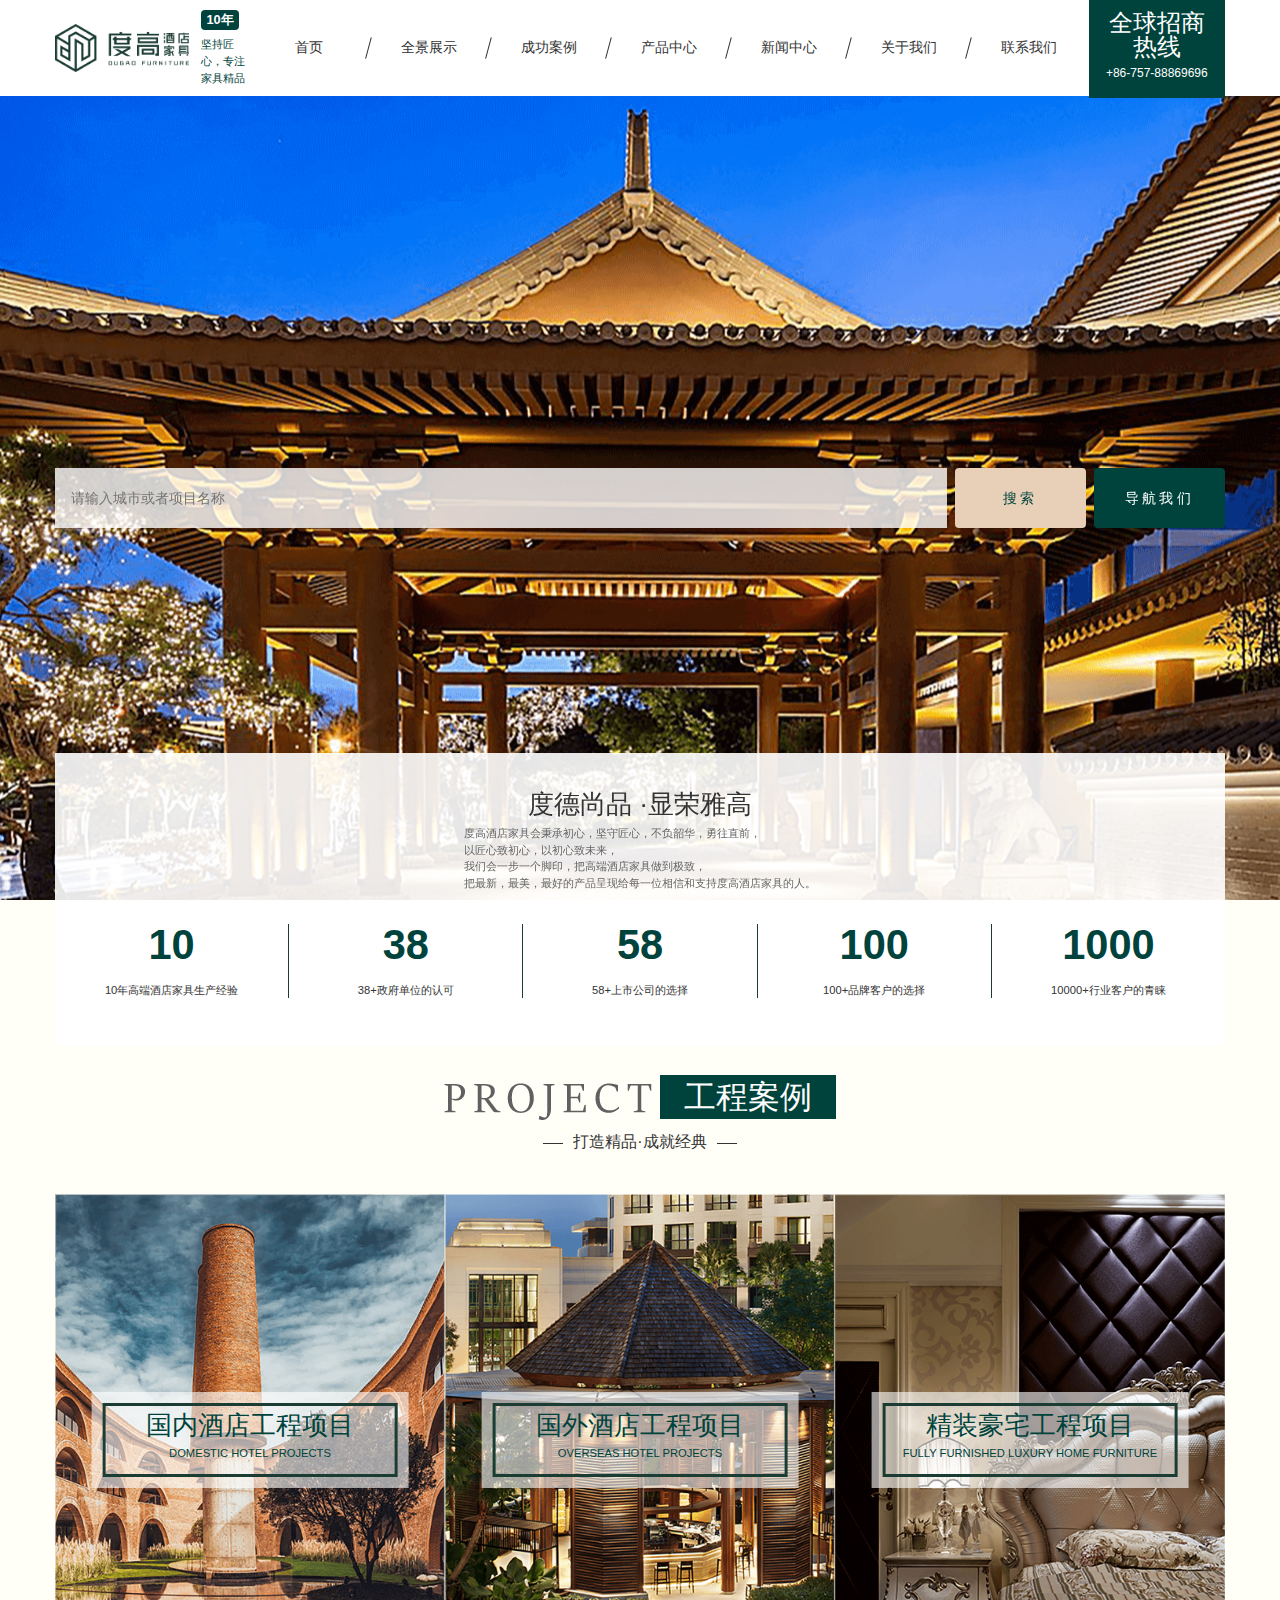
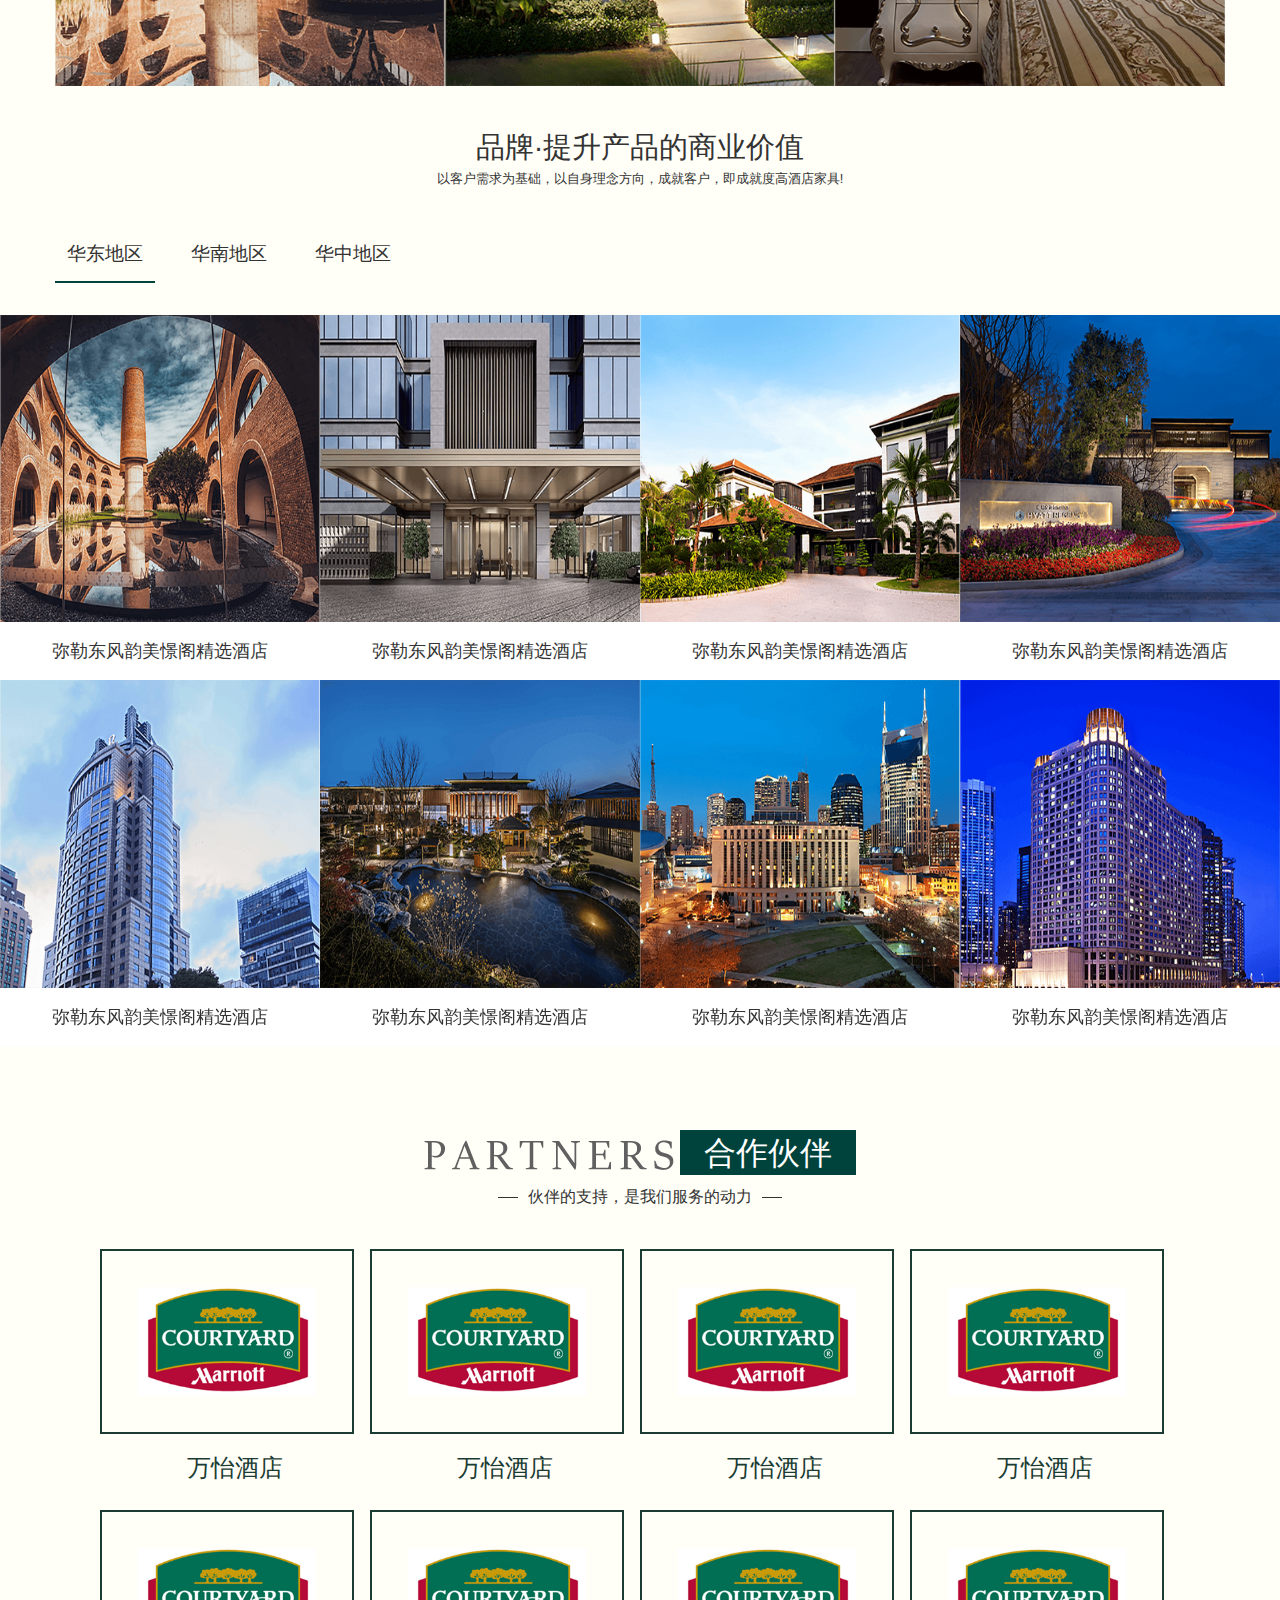
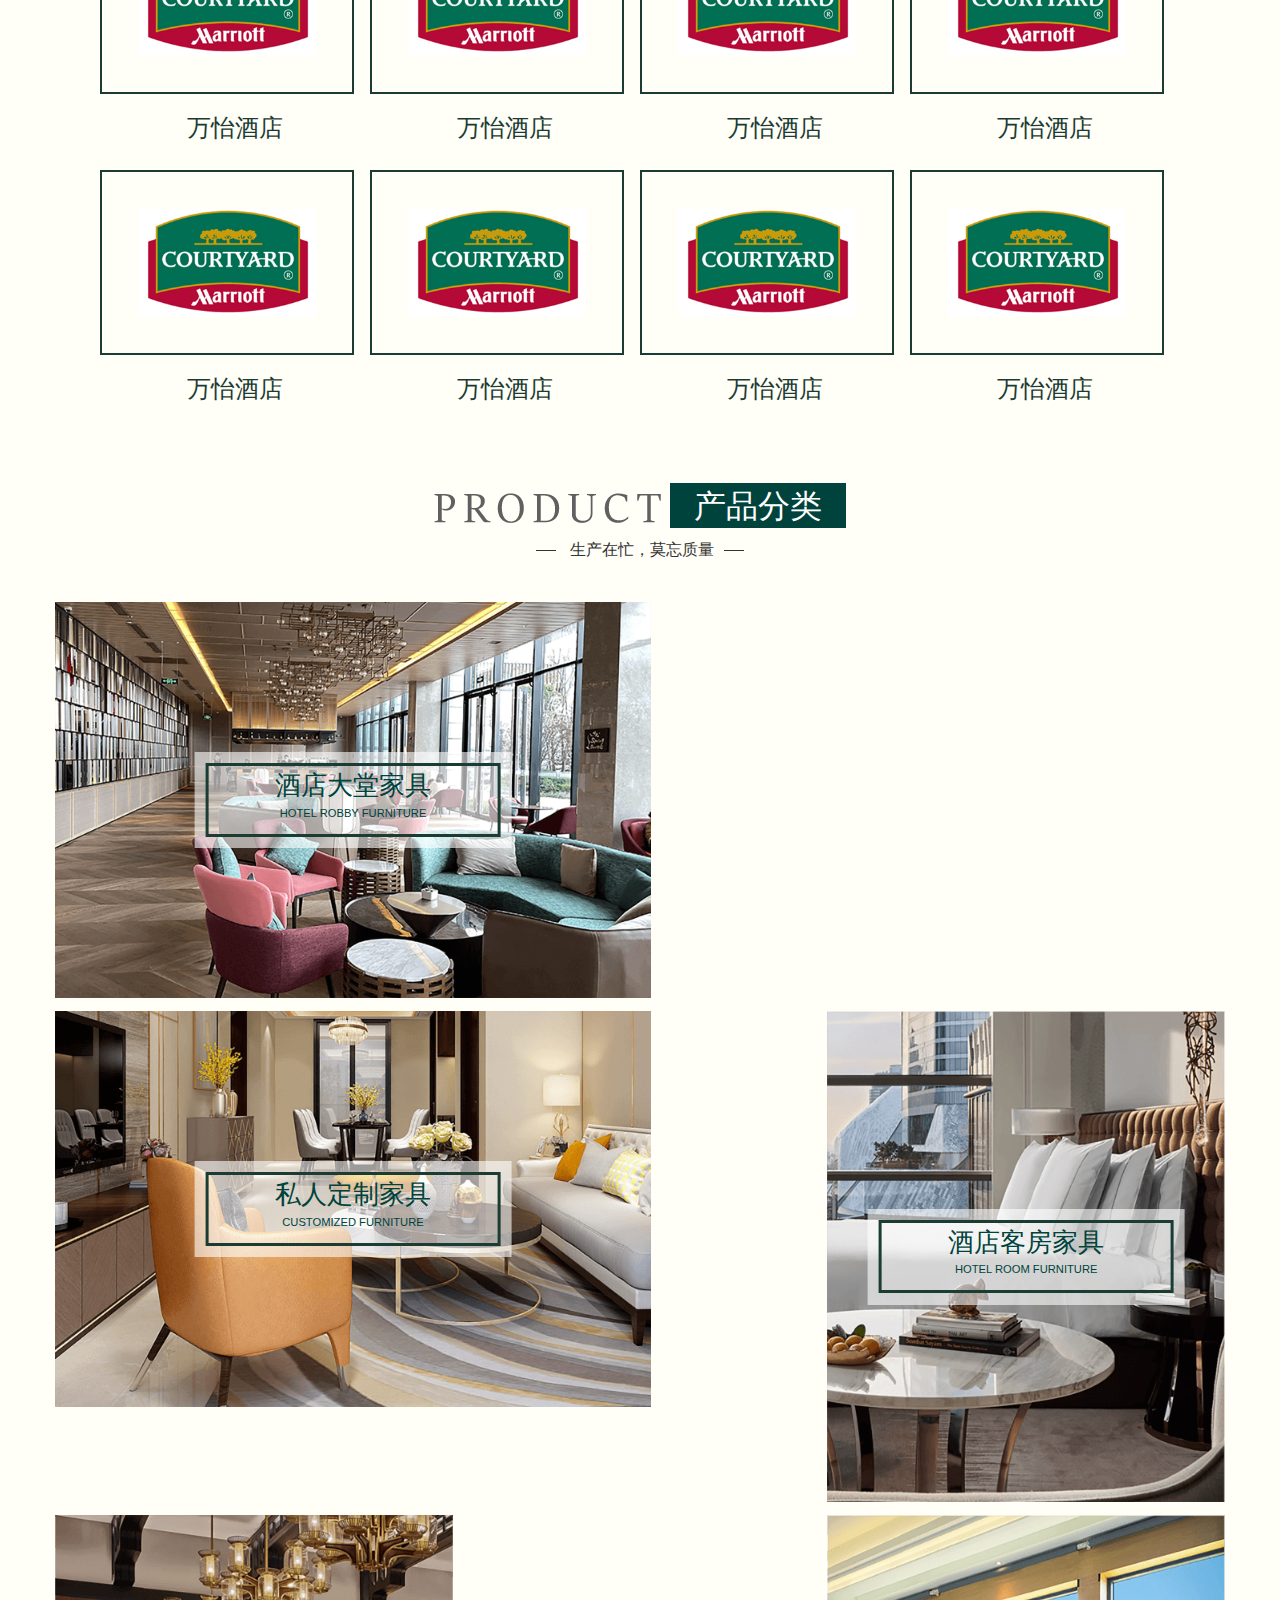
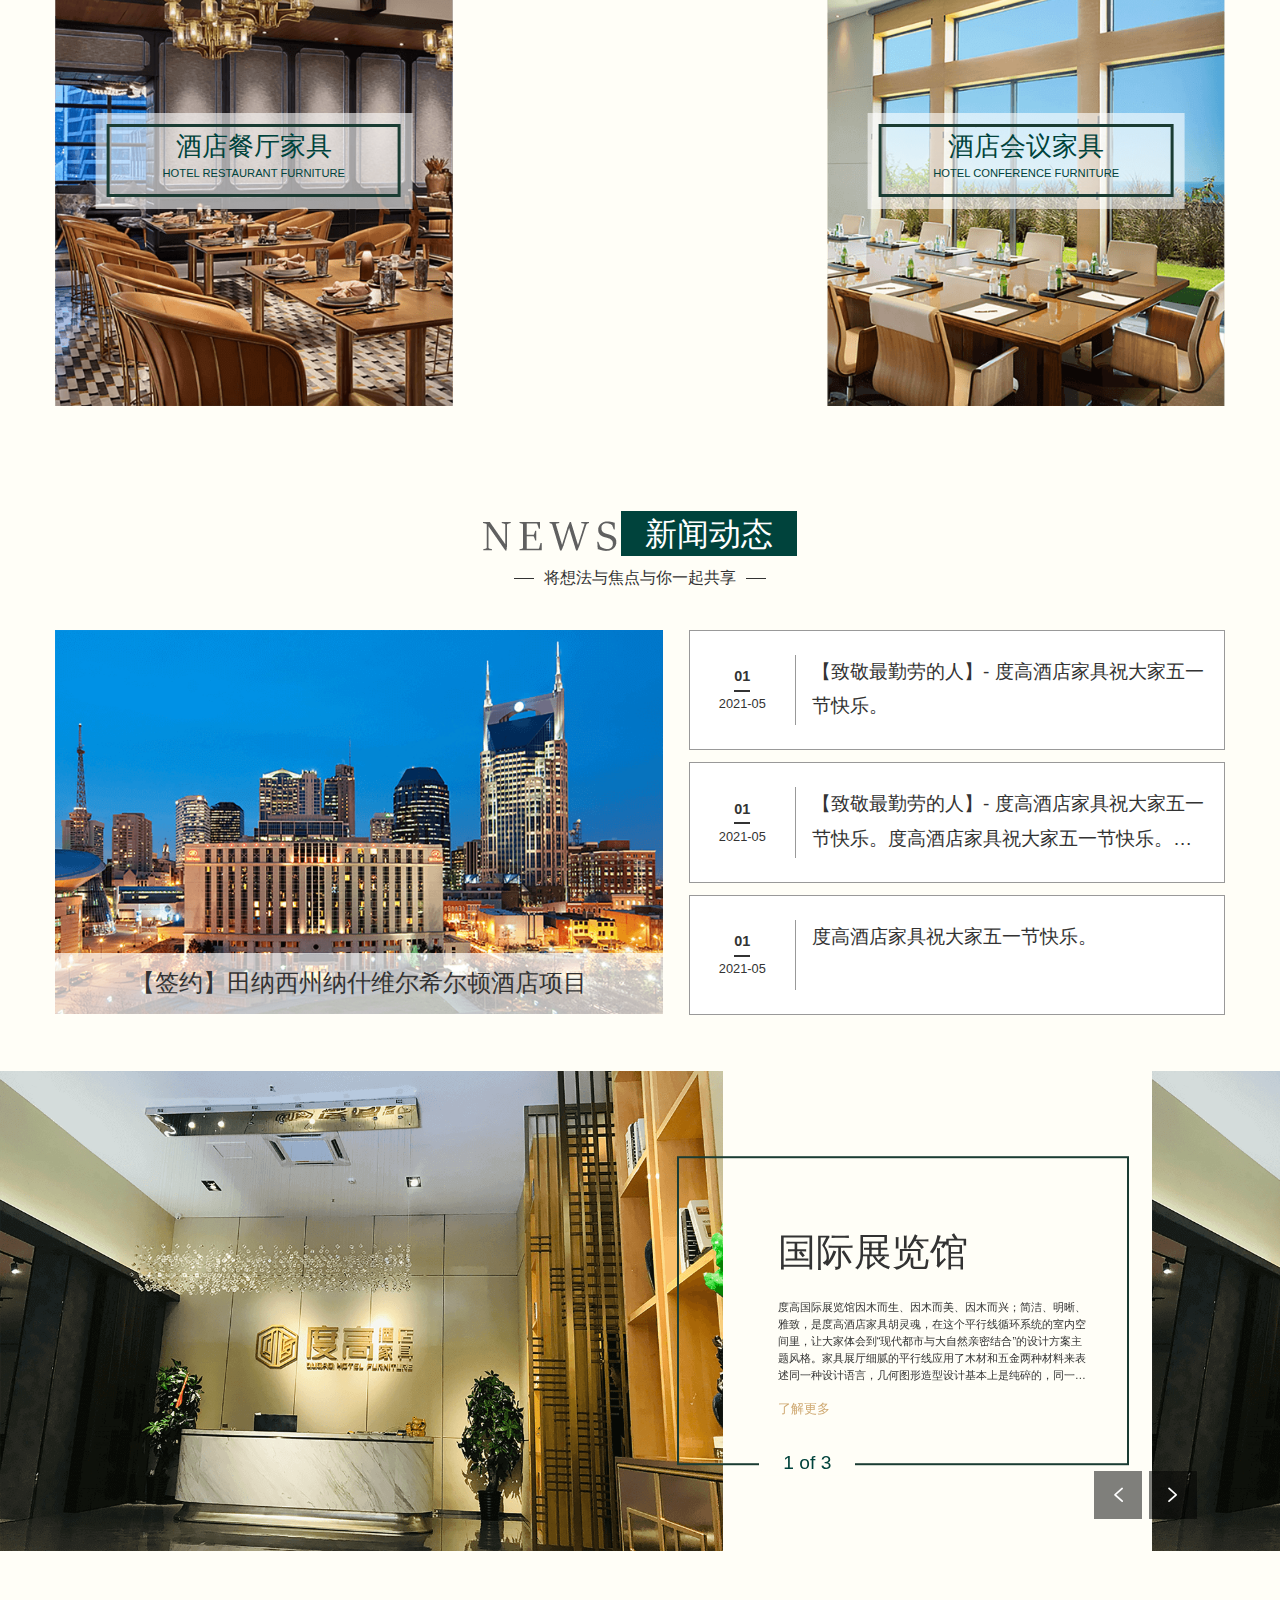
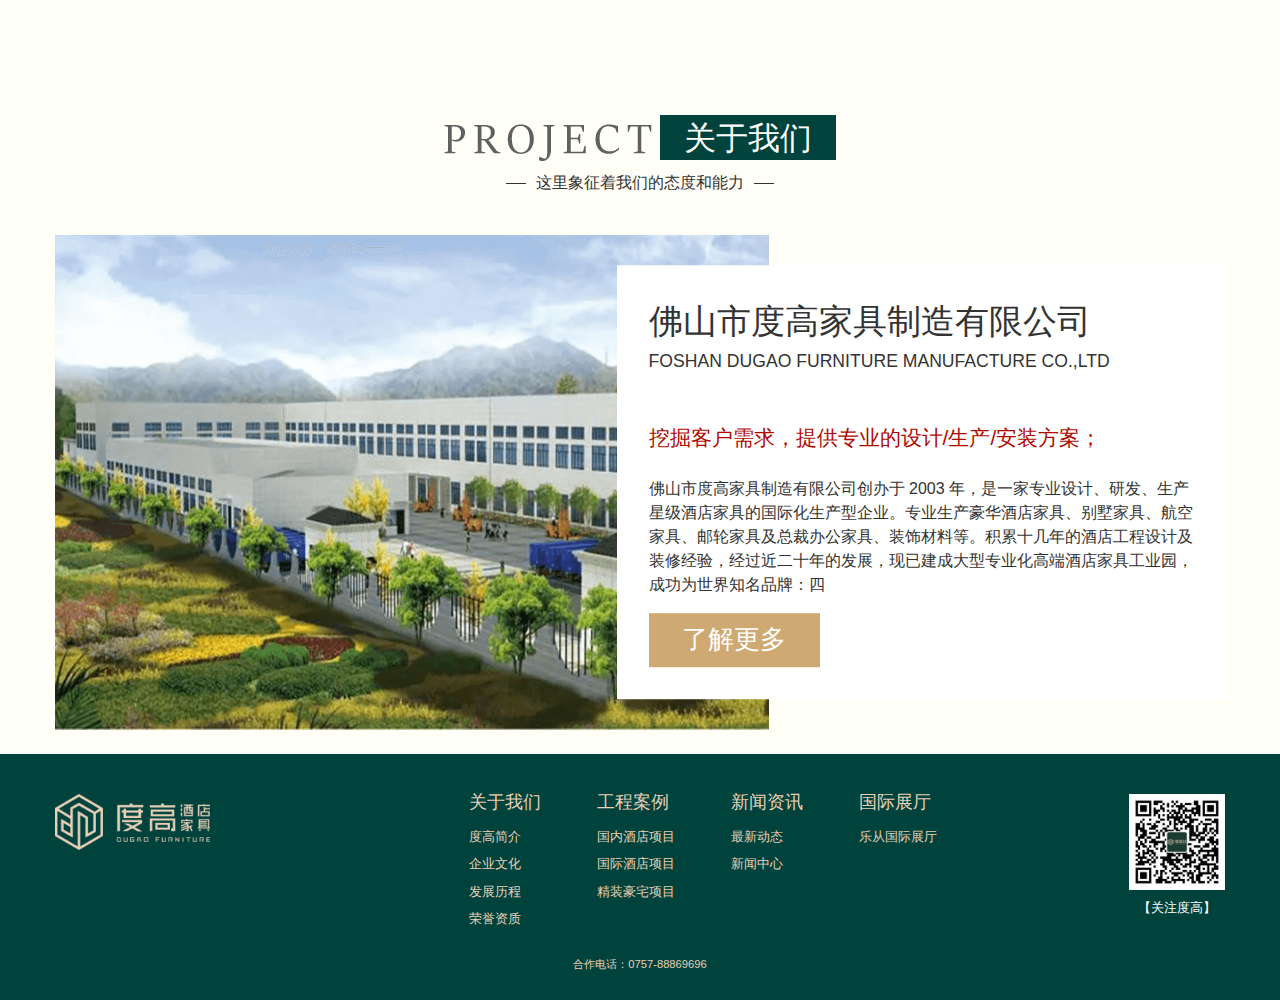
<file: index.html>
<!DOCTYPE html>
<html lang="en">
<head>
    <meta charset="UTF-8">
    <meta http-equiv="X-UA-Compatible" content="IE=edge">
    <meta name="format-detection" content="telephone=no">
    <meta name="viewport" content="width=device-width,user-scalable=no, initial-scale=1">
    <meta name="description" content="">
    <meta name="keywords" content="">
    <link rel="stylesheet" href="css/swiper.min.css">
    <link rel="stylesheet" href="css/common.css">
    <link rel="stylesheet" href="css/media.css">
    <link rel="stylesheet" href="css/style.css">
    <title>度高酒店家具</title>
    <!--[if lt IE 9]>
        <script src="http://apps.bdimg.com/libs/html5shiv/3.7/html5shiv.min.js"></script>
    <![endif]-->
</head>
<body>
    <!-- 浏览器兼容提示 -->
    <!-- <div id="browser-modal">
        <div class="browser-modal-cover">
        </div>
        <div class="browser-content">
            <div class="browser-text">
                <div class="browser-dpc-logo">
                    <img src="images/logo1.png" alt="度高酒店家具">
                </div>
                <h3 class="browser-text-title">请升级浏览器版本</h3>
                <p class="browser-text-desc">
                    抱歉，我们不再支持您的浏览器。请升级您的Internet Explorer（IE）浏览器到最新版本( IE 10以上版本)，或将搜狗、360、QQ 等浏览器切换到急速模式，您还可以下载安装谷歌、火狐浏览器以达到最佳观看模式。
                </p>
            </div>
            <div class="browser-list">
                <div class="browser-item browser-chrome">
                    <a href="https://www.google.cn/intl/zh-CN/chrome/" target="_blank">
                        <div class="iconfont"><img src="images/icon-chrome.png" alt=""></div>
                        <h4>Chrome</h4>
                    </a>
                </div>
                <div class="browser-item browser-firefox">
                    <a href="http://www.firefox.com.cn/" target="_blank">
                        <div class="iconfont"><img src="images/icon-firefox.png" alt=""></div>
                        <h4>Firefox</h4>
                    </a>
                </div>
                <div class="browser-item browser-safari">
                    <a href="https://www.apple.com.cn/safari/" target="_blank">
                        <div class="iconfont"><img src="images/icon-safari.png" alt=""></div>
                        <h4>Safari</h4>
                    </a>
                </div>
                <div class="browser-item browser-edge">
                    <a href="https://www.microsoft.com/zh-cn/edge" target="_blank">
                        <div class="iconfont"><img src="images/icon-edge.png" alt=""></div>
                        <h4>Edge</h4>
                    </a>
                </div>
            </div>
        </div>
    </div> -->
    <!-- <div id="scroll2Top">返回顶部</div> -->

    <!-- Header -->
    <header class="header index-header">
        <div class="container">
            <div class="row flex">
                <h1 class="logo">
                    <a class="flex" href="index.html">
                        <img src="images/logo-dark.png" alt="">
                        <div class="logo-desc flex">
                            <span class="logo-year">10年</span>
                            <span class="logo-text">坚持匠心，专注家具精品</span>
                        </div>
                    </a>
                </h1>
                <nav class="nav" id="nav">
                    <ul class="navbar flex">
                        <li class="nav-item">
                            <a href="index.html">
                                <span>首页</span>
                                <span>Home</span>
                            </a>
                        </li>
                        <li class="nav-item">
                            <a href="vrshow.html">
                                <span>全景展示</span>
                                <span>Video Mapping</span>
                            </a>
                            <!-- sub menu -->
                            <div class="submenu">
                                <div class="submenu-in">
                                    <ul class="case-menu flex">
                                        <li>
                                            <a href="">
                                                <img src="images/case-nav-1.png" alt="">
                                                <p>度高工厂全景</p>
                                            </a>
                                        </li>
                                        <li>
                                            <a href="">
                                                <img src="images/case-nav-2.png" alt="">
                                                <p>度高展厅全景</p>
                                            </a>
                                        </li>
                                        <li>
                                            <a href="">
                                                <img src="images/case-nav-3.png" alt="">
                                                <p>国内项目全景</p>
                                            </a>
                                        </li>
                                        <li>
                                            <a href="">
                                                <img src="images/case-nav-4.png" alt="">
                                                <p>国外项目全景</p>
                                            </a>
                                        </li>
                                    </ul>
                                </div>
                            </div>
                            <!-- sub menu end -->
                        </li>
                        <li class="nav-item">
                            <a href="project.html">
                                <span>成功案例</span>
                                <span>Project Cases</span>
                            </a>
                            <!-- sub menu -->
                            <div class="submenu">
                                <div class="submenu-in">
                                    <div class="project-menu flex">
                                        <div class="proj-menu-img">
                                            <img src="images/project-nav.png" alt="">
                                        </div>
                                        <div class="proj-menu-list">
                                            <h2><span class="iconfont icon-pinpai"></span>品牌分类</h2>
                                            <ul>
                                                <li><a href="">雅高酒店集团</a></li>
                                                <li><a href="">万豪酒店集团</a></li>
                                                <li><a href="">洲际酒店集团</a></li>
                                                <li><a href="">希尔顿集团</a></li>
                                                <li><a href="">温德姆集团</a></li>
                                                <li><a href="">温德姆集团</a></li>
                                            </ul>
                                        </div>
                                        <div class="proj-menu-list">
                                            <h2><span class="iconfont icon-dizhi1"></span>城市分类</h2>
                                            <ul>
                                                <li><a href="">华东地区</a></li>
                                                <li><a href="">华南地区</a></li>
                                                <li><a href="">华北地区</a></li>
                                                <li><a href="">华中地区</a></li>
                                                <li><a href="">西南地区</a></li>
                                            </ul>
                                        </div>
                                    </div>
                                </div>
                            </div>
                            <!-- sub menu end -->
                        </li>
                        <li class="nav-item">
                            <a href="product.html">
                                <span>产品中心</span>
                                <span>Products</span>
                            </a>
                            <!-- sub menu -->
                            <div class="submenu">
                                <div class="submenu-in">
                                    <div class="product-menu flex">
                                        <ul class="prod-menu-list flex">
                                            <li><a href=""><span class="iconfont icon-datangba"></span> 酒店大堂家具</a></li>
                                            <li><a href=""><span class="iconfont icon-huiyikaihuitaolun"></span> 酒店会议家具</a></li>
                                            <li><a href=""><span class="iconfont icon-kefang"></span> 酒店客房家具</a></li>
                                            <li><a href=""><span class="iconfont icon-sirendingzhi"></span>私人定制家具</a></li>
                                            <li><a href=""><span class="iconfont icon-canting"></span> 酒店餐厅家具</a></li>
                                        </ul>
                                        <div class="prod-menu-img">
                                            <img src="images/product-nav.png" alt="">
                                        </div>
                                    </div>
                                </div>
                            </div>
                            <!-- sub menu end -->
                        </li>
                        <li class="nav-item">
                            <a href="news.html">
                                <span>新闻中心</span>
                                <span>News</span>
                            </a>
                            <!-- sub menu -->
                            <div class="submenu">
                                <div class="submenu-in">
                                    <div class="news-menu flex">
                                        <div class="news-menu-img">
                                            <img src="images/news-nav-1.png" alt="">
                                        </div>
                                        <ul class="news-menu-list flex">
                                            <li>
                                                <div>
                                                    <a href="">
                                                        <img src="images/news-nav-2.png" alt="">
                                                        <span class="iconfont icon-xinwen"></span>
                                                    </a>
                                                </div>
                                                <p><a href="">公司新闻</a></p>
                                            </li>
                                            <li>
                                                <div>
                                                   <a href="">
                                                        <img src="images/news-nav-3.png" alt="">
                                                        <span class="iconfont icon-news"></span>
                                                   </a>
                                                </div>
                                                <p><a href="">行业新闻</a></p>
                                            </li>
                                            <li>
                                                <div>
                                                    <a href="">
                                                        <img src="images/news-nav-4.png" alt="">
                                                        <span class="iconfont icon-ketangweixuanzhong"></span>
                                                    </a>
                                                </div>
                                                <p><a href="">家居小课堂</a></p>
                                            </li>
                                        </ul>
                                    </div>
                                </div>
                            </div>
                            <!-- sub menu end -->
                        </li>
                        <li class="nav-item">
                            <a href="about.html">
                                <span>关于我们</span>
                                <span>About Us</span>
                            </a>
                            <!-- sub menu -->
                            <div class="submenu">
                                <div class="submenu-in">
                                    <ul class="about-menu flex">
                                       <li>
                                           <a href="">
                                                <span class="iconfont icon-icon-test"></span>
                                                <p>公司介绍</p>
                                           </a>
                                       </li>
                                       <li>
                                           <a href="">
                                                <span class="iconfont icon-youshi"></span>
                                                <p>我们的优势</p>
                                           </a>
                                       </li>
                                       <li>
                                           <a href="">
                                                <span class="iconfont icon-hezuohuoban"></span>
                                                <p>合作伙伴</p>
                                           </a>
                                       </li>
                                       <li>
                                           <a href="">
                                                <span class="iconfont icon-gongsituandui"></span>
                                                <p>公司团队</p>
                                           </a>
                                       </li>
                                       <li>
                                           <a href="">
                                                <span class="iconfont icon-licheng"></span>
                                                <p>发展历程</p>
                                           </a>
                                        </li> 
                                       <li>
                                           <a href="">
                                                <span class="iconfont icon-rongyujinpai"></span>
                                                <p>荣誉资质</p>
                                           </a>
                                       </li> 
                                    </ul>
                                </div>
                            </div>
                            <!-- sub menu end -->
                        </li>
                        <li class="nav-item">
                            <a href="contact.html">
                                <span>联系我们</span>
                                <span>Contact Us</span>
                            </a>
                        </li>
                    </ul>
                </nav>
                <div class="tel">
                    <h2>全球招商热线</h2>
                    <p>+86-757-88869696</p>
                </div>
            </div>
        </div>
    </header>

    


    <!-- Banner & Search -->
    <section class="section1">
        <!-- banner -->
        <div class="banner swiper-container">
            <ul class="swiper-wrapper">
                <li class="swiper-slide"><a href=""><img src="uploads/banner.png" alt=""></a></li>
                <li class="swiper-slide"><a href=""><img src="uploads/banner.png" alt=""></a></li>
            </ul>
        </div>

        <!-- Search -->
        <div class="search container">
            <div class="row flex">
                <form action="" class="flex">
                    <input class="search-input" type="text" value="" placeholder="请输入城市或者项目名称">
                    <button class="btn btn-search">搜索</button>
                </form>
                <a class="btn btn-map" href="">导航我们</a>
            </div>
        </div>

        <!-- Slogan -->
        <div class="slogan container">
            <div class="row flex">
                <h3>度德尚品 ·显荣雅高</h3>
                <div>
                    <p>度高酒店家具会秉承初心，坚守匠心，不负韶华，勇往直前，</p>
                    <p>以匠心致初心，以初心致未来，</p>
                    <p>我们会一步一个脚印，把高端酒店家具做到极致，</p>
                    <p>把最新，最美，最好的产品呈现给每一位相信和支持度高酒店家具的人。</p>
                </div>
            </div>
        </div>
    </section>

    <div class="main">
        <!-- 度高数据 -->
        <section class="section2 dg-data">
            <div class="container">
                <div class="row">
                    <ul class="data-list flex">
                        <li>
                            <h4 data-to="10" class="number">10</h4>
                            <p>10年高端酒店家具生产经验</p>
                        </li>
                        <li>
                            <h4 data-to="38" class="number">38</h4>
                            <p>38+政府单位的认可</p>
                        </li>
                        <li>
                            <h4 data-to="58" class="number">58</h4>
                            <p>58+上市公司的选择</p>
                        </li>
                        <li>
                            <h4 data-to="100" class="number">100</h4>
                            <p>100+品牌客户的选择</p>
                        </li>
                        <li>
                            <h4 data-to="1000" class="number">1000</h4>
                            <p>10000+行业客户的青睐</p>
                        </li>
                    </ul>
                </div>
            </div>
        </section>
    
        <!-- 工程案例 -->
        <section class="section3 dg-project">
            <div class="container">
                <div class="row">
                    <div class="column-title mb40">
                        <h2><img src="images/tit-project.png" alt=""><span>工程案例</span></h2>
                        <p>打造精品·成就经典</p>
                    </div>

                    <!-- 项目分类 -->
                    <ul class="img-list mb40">
                        <li class="img-item">
                            <a href="project.html" class="in">
                                <img src="uploads/post (2).png" alt="">
                                <div class="img-title">
                                    <div class="img-title-wrap">
                                        <h3>国内酒店工程项目</h3>
                                        <p>domestic hotel projects</p>
                                    </div>
                                </div>
                            </a>
                        </li>
                        <li class="img-item">
                            <a href="project.html" class="in">
                                <img src="uploads/post (3).png" alt="">
                                <div class="img-title">
                                    <div class="img-title-wrap">
                                        <h3>国外酒店工程项目</h3>
                                        <p>overseas hotel projects</p>
                                    </div>
                                </div>
                            </a>
                        </li>
                        <li class="img-item">
                            <a href="project.html" class="in">
                                <img src="uploads/post (4).png" alt="">
                                <div class="img-title">
                                    <div class="img-title-wrap">
                                        <h3>精装豪宅工程项目</h3>
                                        <p>fully furnished luxury home furniture </p>
                                    </div>
                                </div>
                            </a>
                        </li>
                    </ul>
                </div>
            </div>

            <!-- 地区案例 -->
            <div class="container-fluid dg-case">
                <div class="sub-title mb40">
                    <h3>品牌·提升产品的商业价值</h3>
                    <p>以客户需求为基础，以自身理念方向，成就客户，即成就度高酒店家具!</p>
                </div>

                <div class="case-wrap">
                    <div class="container">
                        <div class="row">
                            <ul class="tab-menu">
                                <li class="active">华东地区</li>
                                <li>华南地区</li>
                                <li>华中地区</li>
                            </ul>
                        </div>
                    </div>

                    <div class="tab-content">

                        <!-- tab-content-item -->
                        <div class="tab-content-item swiper-container">
                            <ul class="swiper-wrapper case-list">
                                <li class="case-item swiper-slide">
                                    <a href="project-detail.html" class="in">
                                        <div class="case-img">
                                            <img src="uploads/post (5).png" alt="">
                                            <div class="case-desc">
                                                <h3 class="case-star">五星级酒店</h3>
                                                <p class="case-addr">云南·红河</p>
                                            </div>
                                        </div>
                                        <h4 class="case-title">弥勒东风韵美憬阁精选酒店</h4>
                                    </a>
                                </li>
                                <li class="case-item swiper-slide">
                                    <a href="project-detail.html" class="in">
                                        <div class="case-img">
                                            <img src="uploads/post (6).png" alt="">
                                            <div class="case-desc">
                                                <h3 class="case-star">五星级酒店</h3>
                                                <p class="case-addr">云南·红河</p>
                                            </div>
                                        </div>
                                        <h4 class="case-title">弥勒东风韵美憬阁精选酒店</h4>
                                    </a>
                                </li>
                                <li class="case-item swiper-slide">
                                    <a href="project-detail.html" class="in">
                                        <div class="case-img">
                                            <img src="uploads/post (7).png" alt="">
                                            <div class="case-desc">
                                                <h3 class="case-star">五星级酒店</h3>
                                                <p class="case-addr">云南·红河</p>
                                            </div>
                                        </div>
                                        <h4 class="case-title">弥勒东风韵美憬阁精选酒店</h4>
                                    </a>
                                </li>
                                <li class="case-item swiper-slide">
                                    <a href="project-detail.html" class="in">
                                        <div class="case-img">
                                            <img src="uploads/post (8).png" alt="">
                                            <div class="case-desc">
                                                <h3 class="case-star">五星级酒店</h3>
                                                <p class="case-addr">云南·红河</p>
                                            </div>
                                        </div>
                                        <h4 class="case-title">弥勒东风韵美憬阁精选酒店</h4>
                                    </a>
                                </li>
                                <li class="case-item swiper-slide">
                                    <a href="project-detail.html" class="in">
                                        <div class="case-img">
                                            <img src="uploads/post (9).png" alt="">
                                            <div class="case-desc">
                                                <h3 class="case-star">五星级酒店</h3>
                                                <p class="case-addr">云南·红河</p>
                                            </div>
                                        </div>
                                        <h4 class="case-title">弥勒东风韵美憬阁精选酒店</h4>
                                    </a>
                                </li>
                                <li class="case-item swiper-slide">
                                    <a href="project-detail.html" class="in">
                                        <div class="case-img">
                                            <img src="uploads/post (10).png" alt="">
                                            <div class="case-desc">
                                                <h3 class="case-star">五星级酒店</h3>
                                                <p class="case-addr">云南·红河</p>
                                            </div>
                                        </div>
                                        <h4 class="case-title">弥勒东风韵美憬阁精选酒店</h4>
                                    </a>
                                </li>
                                <li class="case-item swiper-slide">
                                    <a href="project-detail.html" class="in">
                                        <div class="case-img">
                                            <img src="uploads/post (11).png" alt="">
                                            <div class="case-desc">
                                                <h3 class="case-star">五星级酒店</h3>
                                                <p class="case-addr">云南·红河</p>
                                            </div>
                                        </div>
                                        <h4 class="case-title">弥勒东风韵美憬阁精选酒店</h4>
                                    </a>
                                </li>
                                <li class="case-item swiper-slide">
                                    <a href="project-detail.html" class="in">
                                        <div class="case-img">
                                            <img src="uploads/post (12).png" alt="">
                                            <div class="case-desc">
                                                <h3 class="case-star">五星级酒店</h3>
                                                <p class="case-addr">云南·红河</p>
                                            </div>
                                        </div>
                                        <h4 class="case-title">弥勒东风韵美憬阁精选酒店</h4>
                                    </a>
                                </li>
                                <li class="case-item swiper-slide">
                                    <a href="project-detail.html" class="in">
                                        <div class="case-img">
                                            <img src="uploads/post (13).png" alt="">
                                            <div class="case-desc">
                                                <h3 class="case-star">五星级酒店</h3>
                                                <p class="case-addr">云南·红河</p>
                                            </div>
                                        </div>
                                        <h4 class="case-title">弥勒东风韵美憬阁精选酒店</h4>
                                    </a>
                                </li>
                                <li class="case-item swiper-slide">
                                    <a href="project-detail.html" class="in">
                                        <div class="case-img">
                                            <img src="uploads/post (14).png" alt="">
                                            <div class="case-desc">
                                                <h3 class="case-star">五星级酒店</h3>
                                                <p class="case-addr">云南·红河</p>
                                            </div>
                                        </div>
                                        <h4 class="case-title">弥勒东风韵美憬阁精选酒店</h4>
                                    </a>
                                </li>
                            </ul>
                        </div>
                        <!-- tab-content-item End -->


                    </div>
                </div>

            </div>
        </section>


        <!-- 合作伙伴 -->
        <section class="section4 dg-partners">
            <div class="container">
                <div class="row">
                    <div class="column-title mb40">
                        <h2><img src="images/tit-partners.png" alt=""><span>合作伙伴</span></h2>
                        <p>伙伴的支持，是我们服务的动力</p>
                    </div>

                    <!-- 合作伙伴列表 -->
                    <ul class="pt-list">
                        <li class="pt-item">
                            <div class="pt-item-img"><img src="uploads/part-1.png" alt=""></div>
                            <p>万怡酒店</p>
                        </li>
                        <li class="pt-item">
                            <div class="pt-item-img"><img src="uploads/part-1.png" alt=""></div>
                            <p>万怡酒店</p>
                        </li>
                        <li class="pt-item">
                            <div class="pt-item-img"><img src="uploads/part-1.png" alt=""></div>
                            <p>万怡酒店</p>
                        </li>
                        <li class="pt-item">
                            <div class="pt-item-img"><img src="uploads/part-1.png" alt=""></div>
                            <p>万怡酒店</p>
                        </li>
                        <li class="pt-item">
                            <div class="pt-item-img"><img src="uploads/part-1.png" alt=""></div>
                            <p>万怡酒店</p>
                        </li>
                        <li class="pt-item">
                            <div class="pt-item-img"><img src="uploads/part-1.png" alt=""></div>
                            <p>万怡酒店</p>
                        </li>
                        <li class="pt-item">
                            <div class="pt-item-img"><img src="uploads/part-1.png" alt=""></div>
                            <p>万怡酒店</p>
                        </li>
                        <li class="pt-item">
                            <div class="pt-item-img"><img src="uploads/part-1.png" alt=""></div>
                            <p>万怡酒店</p>
                        </li>
                        <li class="pt-item">
                            <div class="pt-item-img"><img src="uploads/part-1.png" alt=""></div>
                            <p>万怡酒店</p>
                        </li>
                        <li class="pt-item">
                            <div class="pt-item-img"><img src="uploads/part-1.png" alt=""></div>
                            <p>万怡酒店</p>
                        </li>
                        <li class="pt-item">
                            <div class="pt-item-img"><img src="uploads/part-1.png" alt=""></div>
                            <p>万怡酒店</p>
                        </li>
                        <li class="pt-item">
                            <div class="pt-item-img"><img src="uploads/part-1.png" alt=""></div>
                            <p>万怡酒店</p>
                        </li>
                    </ul>
                    
                </div>
            </div>
        </section>

        <!-- 产品分类 -->
        <section class="section5 product">
            <div class="container">
                <div class="row">
                    <div class="column-title mb40">
                        <h2><img src="images/tit-product.png" alt=""><span>产品分类</span></h2>
                        <p> 生产在忙，莫忘质量</p>
                    </div>

                    <!-- 分类列表 -->
                    <ul class="img-list mb40">
                        <li class="img-item">
                            <a href="product.html" class="in">
                                <img src="uploads/post (13).png" alt="">
                                <div class="img-title">
                                    <div class="img-title-wrap">
                                        <h3>酒店大堂家具</h3>
                                        <p>HOTEL robby furniture</p>
                                    </div>
                                </div>
                            </a>
                        </li>
                        <li class="img-item">
                            <a href="product.html" class="in">
                                <img src="uploads/post (14).png" alt="">
                                <div class="img-title">
                                    <div class="img-title-wrap">
                                        <h3>私人定制家具</h3>
                                        <p>customized furniture</p>
                                    </div>
                                </div>
                            </a>
                        </li>
                        <li class="img-item">
                            <a href="product.html" class="in">
                                <img src="uploads/post (15).png" alt="">
                                <div class="img-title">
                                    <div class="img-title-wrap">
                                        <h3>酒店客房家具</h3>
                                        <p>hotel room furniture</p>
                                    </div>
                                </div>
                            </a>
                        </li>
                        <li class="img-item">
                            <a href="product.html" class="in">
                                <img src="uploads/post (16).png" alt="">
                                <div class="img-title">
                                    <div class="img-title-wrap">
                                        <h3>酒店餐厅家具</h3>
                                        <p>HOTEL restaurant furniture</p>
                                    </div>
                                </div>
                            </a>
                        </li>
                        <li class="img-item">
                            <a href="product.html" class="in">
                                <img src="uploads/post (17).png" alt="">
                                <div class="img-title">
                                    <div class="img-title-wrap">
                                        <h3>酒店会议家具</h3>
                                        <p>hotel Conference furniture</p>
                                    </div>
                                </div>
                            </a>
                        </li>
                    </ul>

                </div>
            </div>
        </section>

        <!-- 新闻动态 -->
        <section class="section6 dg-news">
            <div class="container">
                <div class="row">
                    <div class="column-title mb40">
                        <h2><img src="images/tit-news.png" alt=""><span>新闻动态</span></h2>
                        <p>将想法与焦点与你一起共享</p>
                    </div>
                    
                    <div class="news-wrap">
                        <div class="news-left">
                            <div class="img-news">
                                <a href="news-detail.html">
                                    <img src="uploads/post (18).png" alt="">
                                    <p class="img-title">【签约】田纳西州纳什维尔希尔顿酒店项目</p>
                                </a>
                            </div>
                        </div>
                        <ul class="news-lists news-right">
                            <li class="news-item">
                                <div class="news-time">
                                    <p class="news-day">01</p>
                                    <span></span>
                                    <p class="news-year">2021-05</p>
                                </div>
                                <div class="news-title"><a href="news-detail.html">【致敬最勤劳的人】- 度高酒店家具祝大家五一节快乐。</a></div>
                            </li>
                            <li class="news-item">
                                <div class="news-time">
                                    <p class="news-day">01</p>
                                    <span></span>
                                    <p class="news-year">2021-05</p>
                                </div>
                                <div class="news-title"><a href="news-detail.html">【致敬最勤劳的人】- 度高酒店家具祝大家五一节快乐。度高酒店家具祝大家五一节快乐。度高酒店家具祝大家五一节快乐。度高酒店家具祝大家五一节快乐。</a></div>
                            </li>
                            <li class="news-item">
                                <div class="news-time">
                                    <p class="news-day">01</p>
                                    <span></span>
                                    <p class="news-year">2021-05</p>
                                </div>
                                <div class="news-title"><a href="news-detail.html">度高酒店家具祝大家五一节快乐。</a></div>
                            </li>
                        </ul>
                    </div>
                </div>
            </div>

            <div class="container-fluid dgslide">

                <div class="swiper-container dgslide-container">
                    <ul class="swiper-wrapper">

                        <li class="swiper-slide">
                            <div class="dgslide-in">
                                <div class="dgslide-img">
                                    <img src="uploads/post (19).png" alt="">
                                </div>
                                <div class="dgslide-desc">
                                    <h3>国际展览馆</h3>
                                    <p>度高国际展览馆因木而生、因木而美、因木而兴；简洁、明晰、雅致，是度高酒店家具胡灵魂，在这个平行线循环系统的室内空间里，让大家体会到“现代都市与大自然亲密结合”的设计方案主题风格。家具展厅细腻的平行线应用了木材和五金两种材料来表述同一种设计语言，几何图形造型设计基本上是纯碎的，同一偏向方形和正方形，家具展厅体现出室内设计师对当代室内空间的当然核心理念：雅致的情调、无与伦比的质量。
                                        在如此美丽的环境中，品一杯香浓的咖啡，听一曲优雅的音乐，读一段心情的故事，让您片刻忘却旅途的疲惫、工作的辛劳，尽情享受惬意的时光。</p>
                                    <a href="news-detail.html">了解更多</a>
                                    <span class="page-num"></span>
                                </div>
                            </div>
                        </li>

                        <li class="swiper-slide">
                            <div class="dgslide-in">
                                <div class="dgslide-img">
                                    <img src="uploads/post (19).png" alt="">
                                </div>
                                <div class="dgslide-desc">
                                    <h3>国际展览馆</h3>
                                    <p>度高国际展览馆因木而生、因木而美、因木而兴；简洁、明晰、雅致，是度高酒店家具胡灵魂，在这个平行线循环系统的室内空间里，让大家体会到“现代都市与大自然亲密结合”的设计方案主题风格。家具展厅细腻的平行线应用了木材和五金两种材料来表述同一种设计语言，几何图形造型设计基本上是纯碎的，同一偏向方形和正方形，家具展厅体现出室内设计师对当代室内空间的当然核心理念：雅致的情调、无与伦比的质量。
                                        在如此美丽的环境中，品一杯香浓的咖啡，听一曲优雅的音乐，读一段心情的故事，让您片刻忘却旅途的疲惫、工作的辛劳，尽情享受惬意的时光。</p>
                                    <a href="news-detail.html">了解更多</a>
                                    <span class="page-num"></span>
                                </div>
                            </div>
                        </li>

                        <li class="swiper-slide">
                            <div class="dgslide-in">
                                <div class="dgslide-img">
                                    <img src="uploads/post (19).png" alt="">
                                </div>
                                <div class="dgslide-desc">
                                    <h3>国际展览馆</h3>
                                    <p>度高国际展览馆因木而生、因木而美、因木而兴；简洁、明晰、雅致，是度高酒店家具胡灵魂，在这个平行线循环系统的室内空间里，让大家体会到“现代都市与大自然亲密结合”的设计方案主题风格。家具展厅细腻的平行线应用了木材和五金两种材料来表述同一种设计语言，几何图形造型设计基本上是纯碎的，同一偏向方形和正方形，家具展厅体现出室内设计师对当代室内空间的当然核心理念：雅致的情调、无与伦比的质量。
                                        在如此美丽的环境中，品一杯香浓的咖啡，听一曲优雅的音乐，读一段心情的故事，让您片刻忘却旅途的疲惫、工作的辛劳，尽情享受惬意的时光。</p>
                                    <a href="news-detail.html">了解更多</a>
                                    <span class="page-num"></span>
                                </div>
                            </div>
                        </li>

                    </ul>

                    <div class="dgslide-btn">
                        <div class="dgslide-btn-prev"><span class="iconfont icon-arrow-left-bold"></span></div>
                        <div class="dgslide-btn-next"><span class="iconfont icon-arrow-right"></span></div>
                    </div>
                </div>

            </div>
        </section>

        <!-- 关于我们 -->
        <section class="section7 dg-about">
            <div class="container">
                <div class="row">
                    <div class="column-title mb40">
                        <h2><img src="images/tit-project.png" alt=""><span>关于我们</span></h2>
                        <p>这里象征着我们的态度和能力</p>
                    </div>

                    <div class="about">
                        <img class="about-img" src="uploads/post (20).png" alt="">
                        <div class="about-content">
                            <div class="about-title">
                                <h2>佛山市度高家具制造有限公司</h2>
                                <p>FOSHAN DUGAO FURNITURE MANUFACTURE CO.,LTD</p>
                            </div>
                            <h4>挖掘客户需求，提供专业的设计/生产/安装方案；</h4>
                            <p>佛山市度高家具制造有限公司创办于 2003 年，是一家专业设计、研发、生产星级酒店家具的国际化生产型企业。专业生产豪华酒店家具、别墅家具、航空家具、邮轮家具及总裁办公家具、装饰材料等。积累十几年的酒店工程设计及装修经验，经过近二十年的发展，现已建成大型专业化高端酒店家具工业园，成功为世界知名品牌：四</p>
                            <a href="about.html">了解更多</a>
                        </div>
                    </div>
                </div>
            </div>
        </section>

        <!-- 页脚 -->
        <section class="section8 footer">
            <div class="container">
                <div class="row">
                    <div class="ft-in">
                        <div class="ft-logo">
                            <img src="images/logo-light.png" alt="">
                        </div>
                        <div class="ft-links">
                            <dl class="ft-item">
                                <dt>关于我们</dt>
                                <dd><a href="">度高简介</a></dd>
                                <dd><a href="">企业文化</a></dd>
                                <dd><a href="">发展历程</a></dd>
                                <dd><a href="">荣誉资质</a></dd>
                            </dl>
                            <dl class="ft-item">
                                <dt>工程案例</dt>
                                <dd><a href="">国内酒店项目</a></dd>
                                <dd><a href="">国际酒店项目</a></dd>
                                <dd><a href="">精装豪宅项目</a></dd>
                            </dl>
                            <dl class="ft-item">
                                <dt>新闻资讯</dt>
                                <dd><a href="">最新动态</a></dd>
                                <dd><a href="">新闻中心</a></dd>
                            </dl>
                            <dl class="ft-item">
                                <dt>国际展厅</dt>
                                <dd><a href="">乐从国际展厅</a></dd>
                            </dl>
                        </div>
    
                        <div class="ft-ewm">
                            <img src="images/qrcode.png" alt="">
                            <p>【关注度高】</p>
                        </div>
                    </div>
                    <div class="ft-tel">合作电话：0757-88869696  </div>
                </div>
            </div>
        </section>

    </div>


    <script src="js/jquery.min.js"></script>
    <script src="js/swiper.min.js"></script>
    <script src="js/main.js"></script>
    <script>
        //数字递加
        (function(){
            var Mark = 0;
            $(window).scroll(function(){
                if(Mark == 0 && $(window).scrollTop() > ($('.data-list').offset().top + 118 - $(window).height())){
                    $('.data-list .number').each(count);
                    Mark++
                }
            });
            if(Mark == 0 && $(window).scrollTop() > ($('.data-list').offset().top + 118 - $(window).height())){
                $('.data-list .number').each(count);
                Mark++
            }	
        })();
    </script>
</body>
</html>
</file>
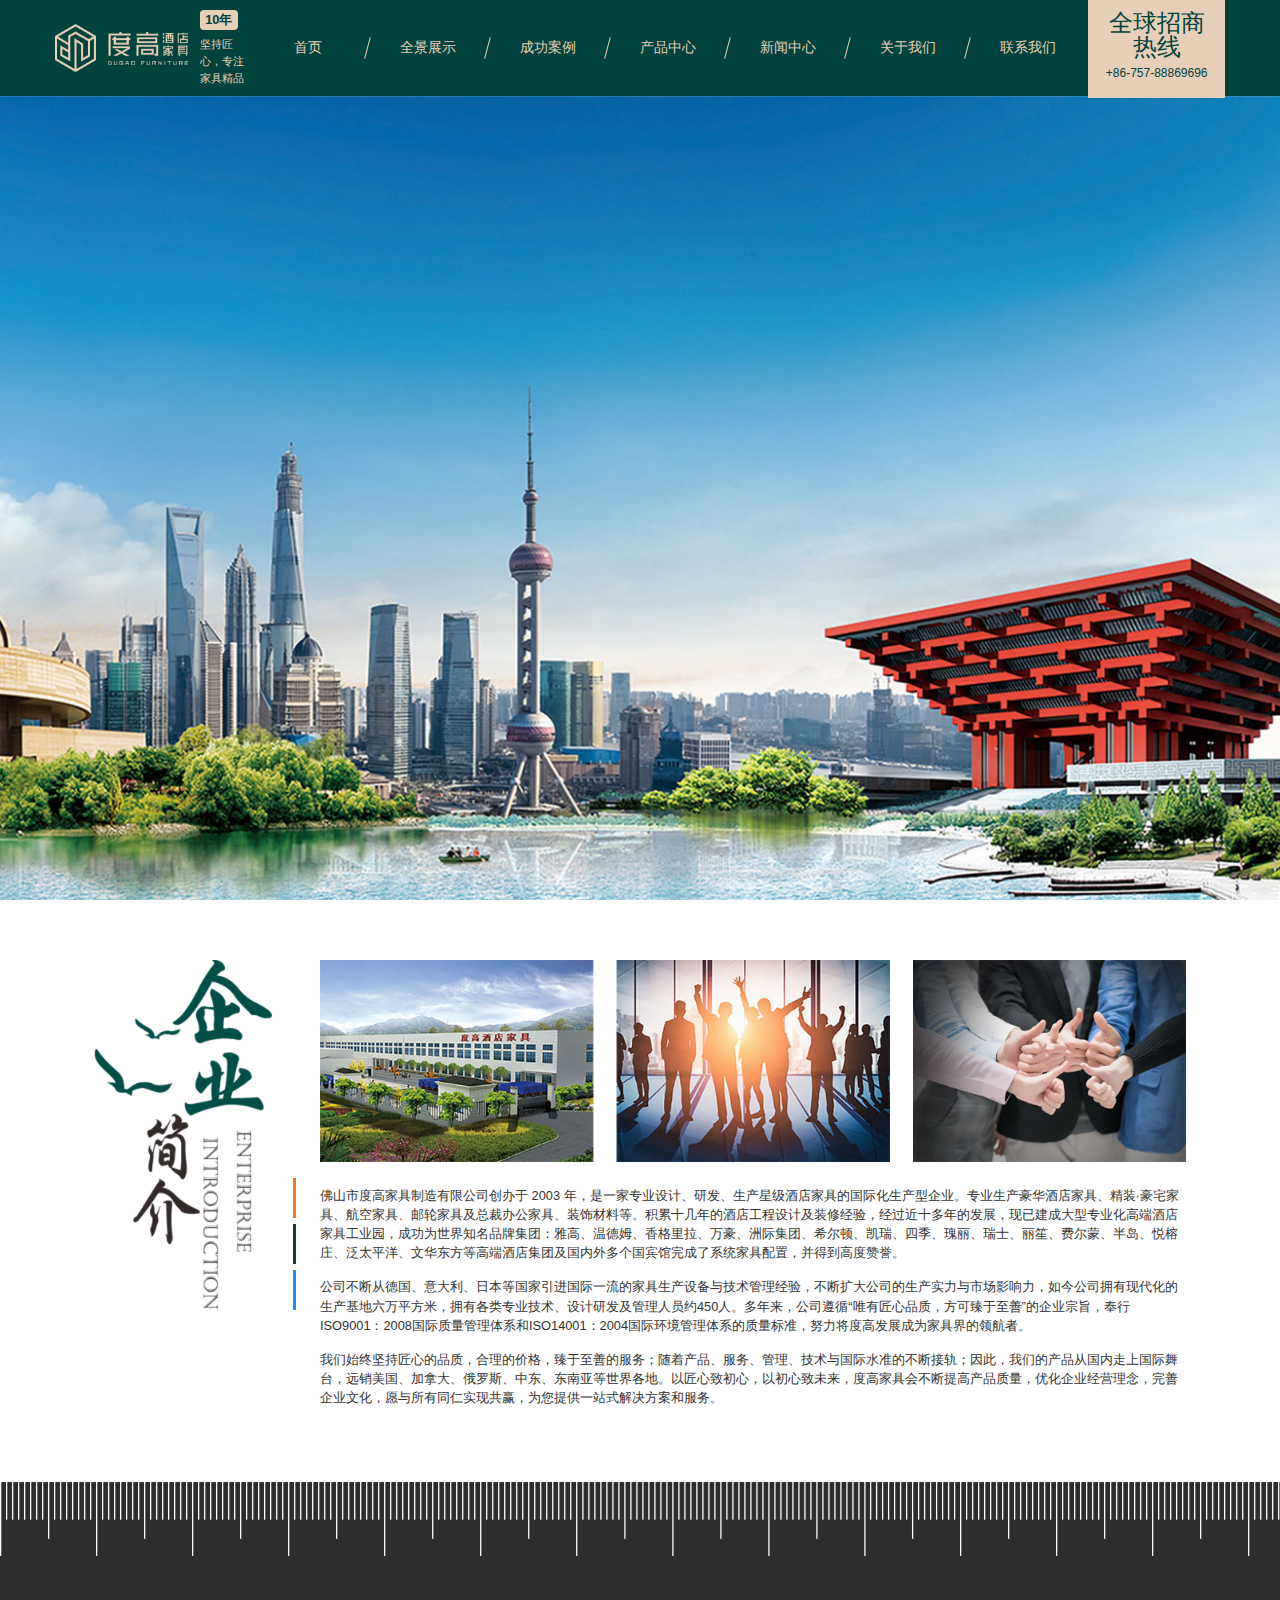
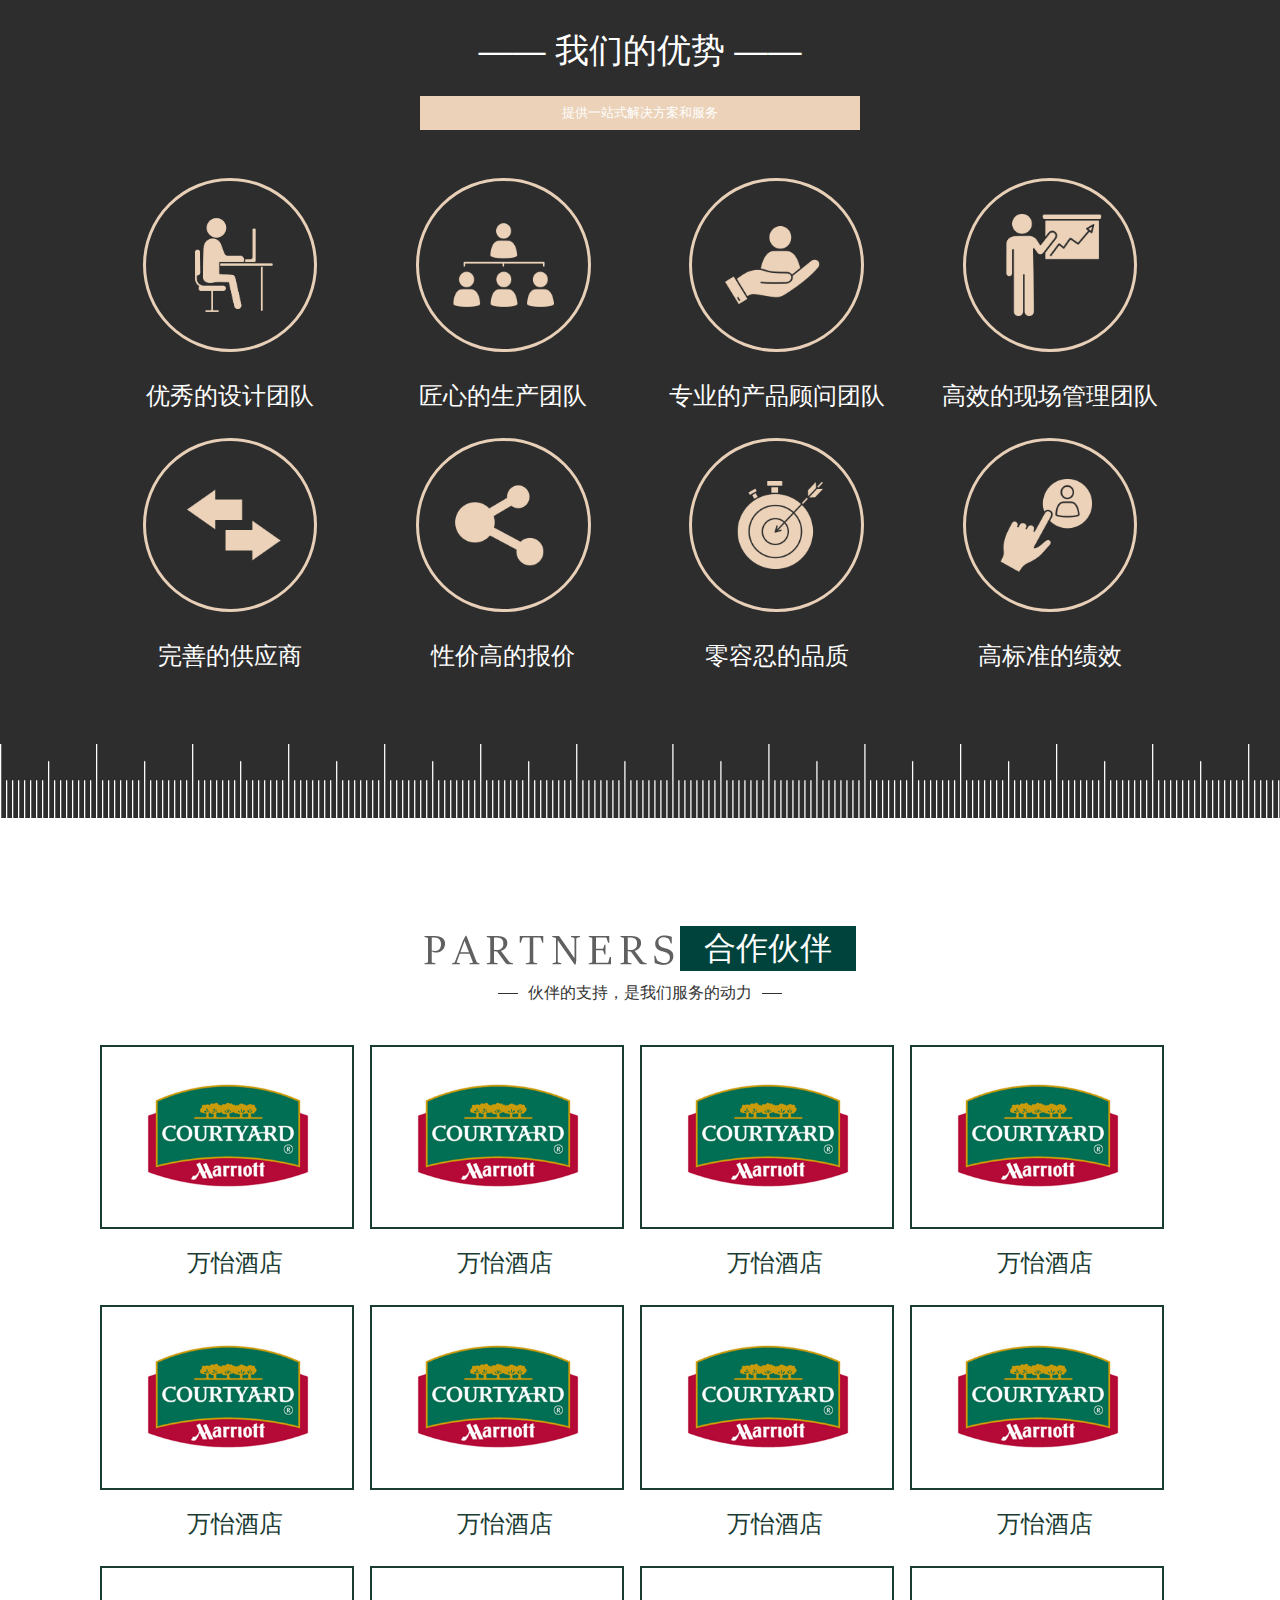
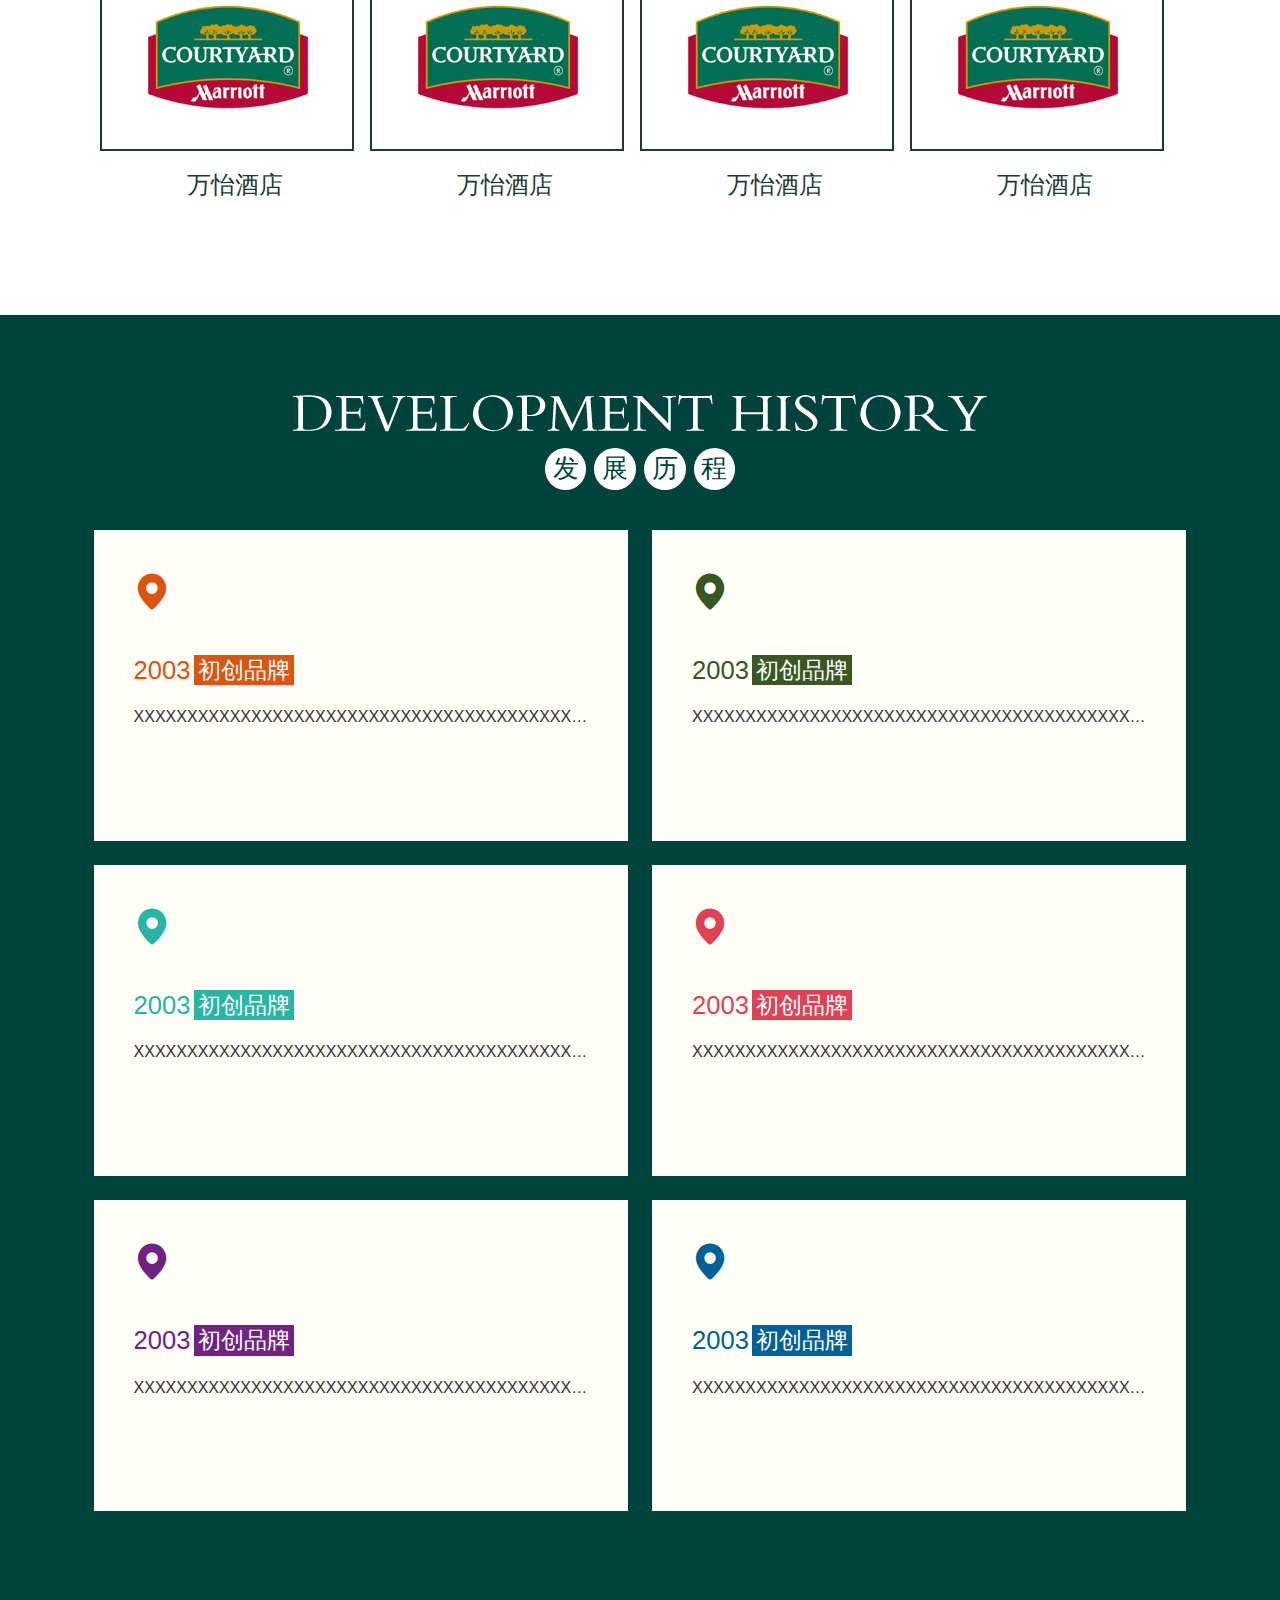
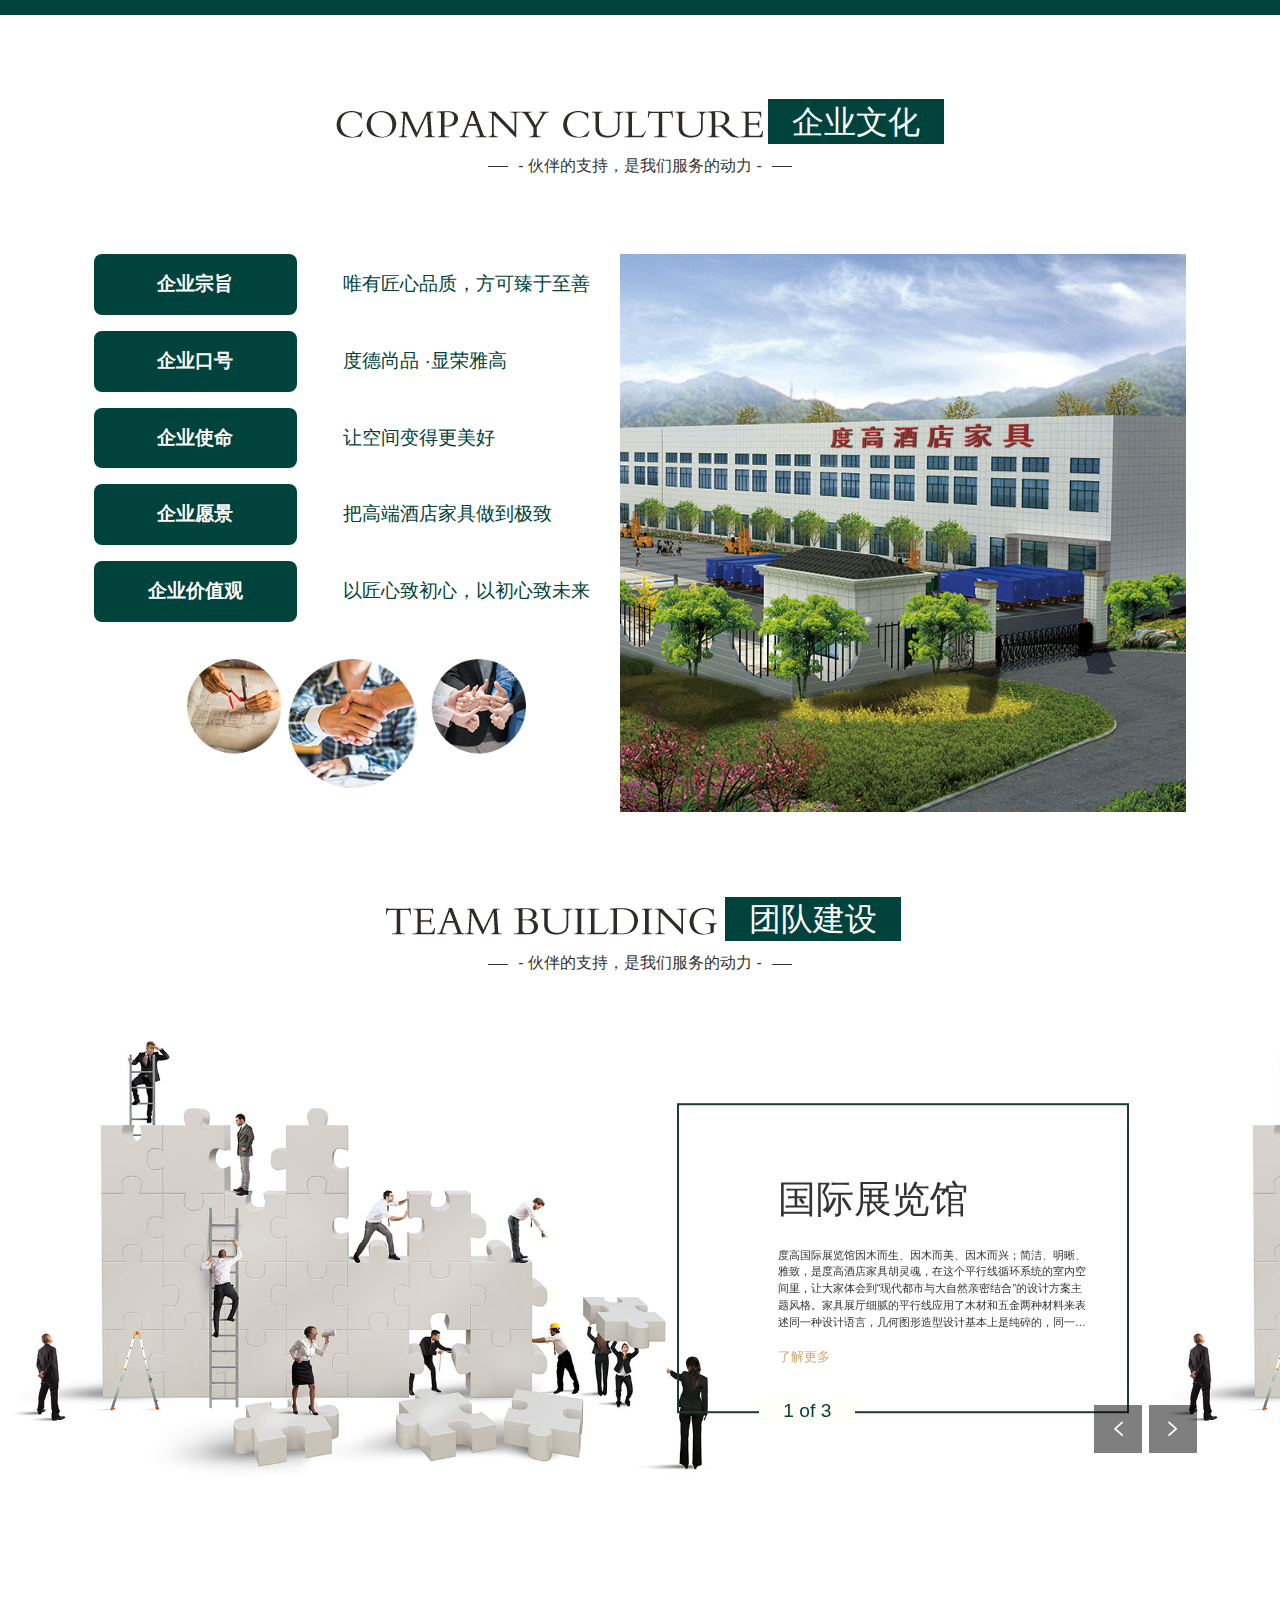
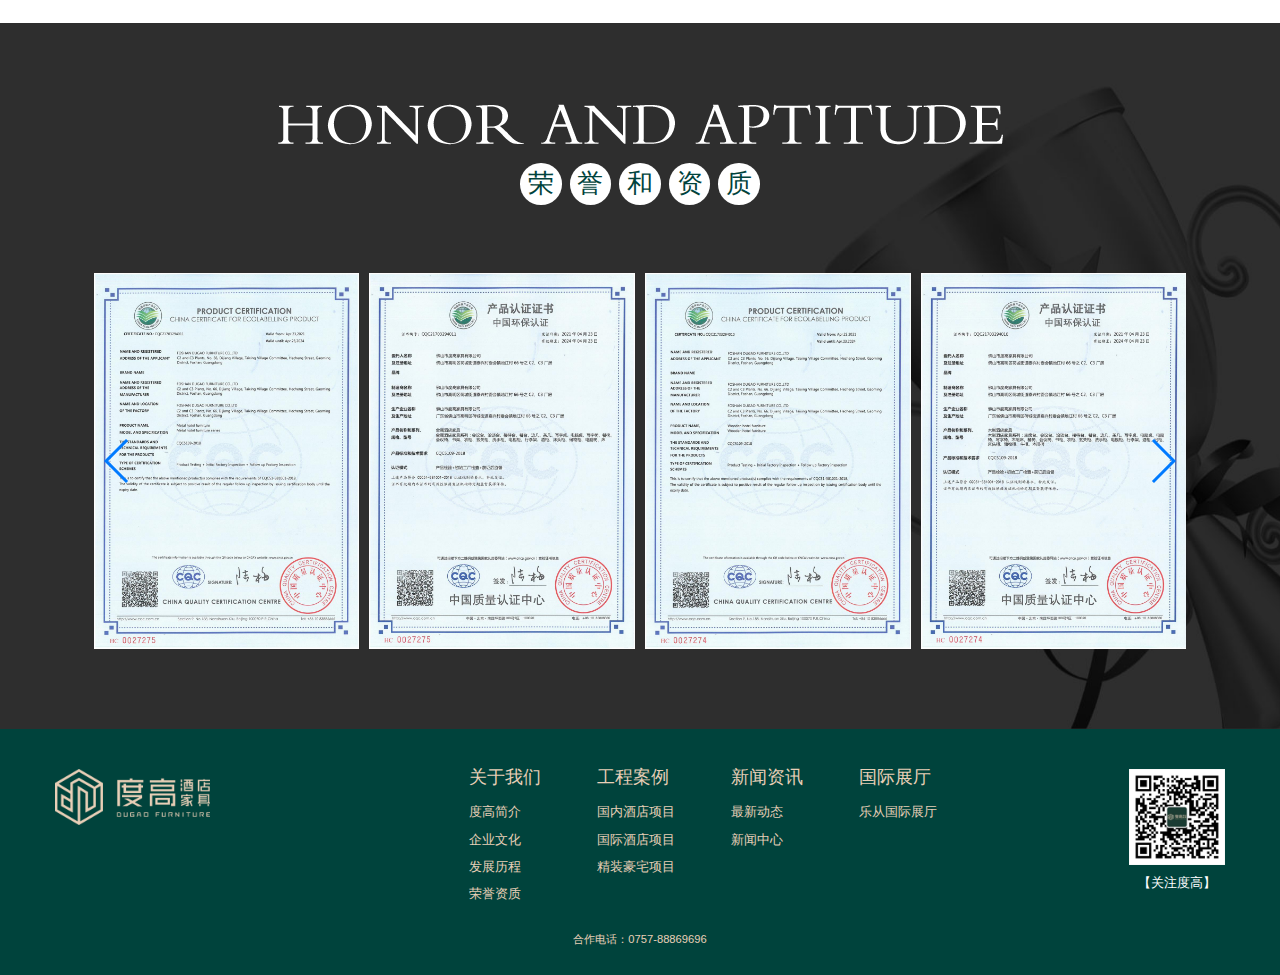
<file: about.html>
<!DOCTYPE html>
<html lang="en">
<head>
    <meta charset="UTF-8">
    <meta http-equiv="X-UA-Compatible" content="IE=edge">
    <meta name="format-detection" content="telephone=no">
    <meta name="viewport" content="width=device-width,user-scalable=no, initial-scale=1">
    <meta name="description" content="">
    <meta name="keywords" content="">
    <link rel="stylesheet" href="css/swiper.min.css">
    <link rel="stylesheet" href="css/common.css">
    <link rel="stylesheet" href="css/media.css">
    <link rel="stylesheet" href="css/style.css">
    <title>关于我们</title>
    <!--[if lt IE 9]>
        <script src="http://apps.bdimg.com/libs/html5shiv/3.7/html5shiv.min.js"></script>
    <![endif]-->
</head>
<body>
    <!-- 浏览器兼容提示 -->
    <!-- <div id="browser-modal">
        <div class="browser-modal-cover">
        </div>
        <div class="browser-content">
            <div class="browser-text">
                <div class="browser-dpc-logo">
                    <img src="images/logo1.png" alt="度高酒店家具">
                </div>
                <h3 class="browser-text-title">请升级浏览器版本</h3>
                <p class="browser-text-desc">
                    抱歉，我们不再支持您的浏览器。请升级您的Internet Explorer（IE）浏览器到最新版本( IE 10以上版本)，或将搜狗、360、QQ 等浏览器切换到急速模式，您还可以下载安装谷歌、火狐浏览器以达到最佳观看模式。
                </p>
            </div>
            <div class="browser-list">
                <div class="browser-item browser-chrome">
                    <a href="https://www.google.cn/intl/zh-CN/chrome/" target="_blank">
                        <div class="iconfont"><img src="images/icon-chrome.png" alt=""></div>
                        <h4>Chrome</h4>
                    </a>
                </div>
                <div class="browser-item browser-firefox">
                    <a href="http://www.firefox.com.cn/" target="_blank">
                        <div class="iconfont"><img src="images/icon-firefox.png" alt=""></div>
                        <h4>Firefox</h4>
                    </a>
                </div>
                <div class="browser-item browser-safari">
                    <a href="https://www.apple.com.cn/safari/" target="_blank">
                        <div class="iconfont"><img src="images/icon-safari.png" alt=""></div>
                        <h4>Safari</h4>
                    </a>
                </div>
                <div class="browser-item browser-edge">
                    <a href="https://www.microsoft.com/zh-cn/edge" target="_blank">
                        <div class="iconfont"><img src="images/icon-edge.png" alt=""></div>
                        <h4>Edge</h4>
                    </a>
                </div>
            </div>
        </div>
    </div> -->
    <!-- <div id="scroll2Top">返回顶部</div> -->

    <!-- Header -->
    <header class="header">
        <div class="container">
            <div class="row flex">
                <h1 class="logo">
                    <a class="flex" href="/">
                        <img src="images/logo-light.png" alt="">
                        <div class="logo-desc flex">
                            <span class="logo-year">10年</span>
                            <span class="logo-text">坚持匠心，专注家具精品</span>
                        </div>
                    </a>
                </h1>
                <nav class="nav" id="nav">
                    <ul class="navbar flex">
                        <li class="nav-item">
                            <a href="index.html">
                                <span>首页</span>
                                <span>Home</span>
                            </a>
                        </li>
                        <li class="nav-item">
                            <a href="vrshow.html">
                                <span>全景展示</span>
                                <span>Video Mapping</span>
                            </a>
                            <!-- sub menu -->
                            <div class="submenu">
                                <div class="submenu-in">
                                    <ul class="case-menu flex">
                                        <li>
                                            <a href="">
                                                <img src="images/case-nav-1.png" alt="">
                                                <p>度高工厂全景</p>
                                            </a>
                                        </li>
                                        <li>
                                            <a href="">
                                                <img src="images/case-nav-2.png" alt="">
                                                <p>度高展厅全景</p>
                                            </a>
                                        </li>
                                        <li>
                                            <a href="">
                                                <img src="images/case-nav-3.png" alt="">
                                                <p>国内项目全景</p>
                                            </a>
                                        </li>
                                        <li>
                                            <a href="">
                                                <img src="images/case-nav-4.png" alt="">
                                                <p>国外项目全景</p>
                                            </a>
                                        </li>
                                    </ul>
                                </div>
                            </div>
                            <!-- sub menu end -->
                        </li>
                        <li class="nav-item">
                            <a href="project.html">
                                <span>成功案例</span>
                                <span>Project Cases</span>
                            </a>
                            <!-- sub menu -->
                            <div class="submenu">
                                <div class="submenu-in">
                                    <div class="project-menu flex">
                                        <div class="proj-menu-img">
                                            <img src="images/project-nav.png" alt="">
                                        </div>
                                        <div class="proj-menu-list">
                                            <h2><span class="iconfont icon-pinpai"></span>品牌分类</h2>
                                            <ul>
                                                <li><a href="">雅高酒店集团</a></li>
                                                <li><a href="">万豪酒店集团</a></li>
                                                <li><a href="">洲际酒店集团</a></li>
                                                <li><a href="">希尔顿集团</a></li>
                                                <li><a href="">温德姆集团</a></li>
                                                <li><a href="">温德姆集团</a></li>
                                            </ul>
                                        </div>
                                        <div class="proj-menu-list">
                                            <h2><span class="iconfont icon-dizhi1"></span>城市分类</h2>
                                            <ul>
                                                <li><a href="">华东地区</a></li>
                                                <li><a href="">华南地区</a></li>
                                                <li><a href="">华北地区</a></li>
                                                <li><a href="">华中地区</a></li>
                                                <li><a href="">西南地区</a></li>
                                            </ul>
                                        </div>
                                    </div>
                                </div>
                            </div>
                            <!-- sub menu end -->
                        </li>
                        <li class="nav-item">
                            <a href="product.html">
                                <span>产品中心</span>
                                <span>Products</span>
                            </a>
                            <!-- sub menu -->
                            <div class="submenu">
                                <div class="submenu-in">
                                    <div class="product-menu flex">
                                        <ul class="prod-menu-list flex">
                                            <li><a href=""><span class="iconfont icon-datangba"></span> 酒店大堂家具</a></li>
                                            <li><a href=""><span class="iconfont icon-huiyikaihuitaolun"></span> 酒店会议家具</a></li>
                                            <li><a href=""><span class="iconfont icon-kefang"></span> 酒店客房家具</a></li>
                                            <li><a href=""><span class="iconfont icon-sirendingzhi"></span>私人定制家具</a></li>
                                            <li><a href=""><span class="iconfont icon-canting"></span> 酒店餐厅家具</a></li>
                                        </ul>
                                        <div class="prod-menu-img">
                                            <img src="images/product-nav.png" alt="">
                                        </div>
                                    </div>
                                </div>
                            </div>
                            <!-- sub menu end -->
                        </li>
                        <li class="nav-item">
                            <a href="news.html">
                                <span>新闻中心</span>
                                <span>News</span>
                            </a>
                            <!-- sub menu -->
                            <div class="submenu">
                                <div class="submenu-in">
                                    <div class="news-menu flex">
                                        <div class="news-menu-img">
                                            <img src="images/news-nav-1.png" alt="">
                                        </div>
                                        <ul class="news-menu-list flex">
                                            <li>
                                                <div>
                                                    <a href="">
                                                        <img src="images/news-nav-2.png" alt="">
                                                        <span class="iconfont icon-xinwen"></span>
                                                    </a>
                                                </div>
                                                <p><a href="">公司新闻</a></p>
                                            </li>
                                            <li>
                                                <div>
                                                   <a href="">
                                                        <img src="images/news-nav-3.png" alt="">
                                                        <span class="iconfont icon-news"></span>
                                                   </a>
                                                </div>
                                                <p><a href="">行业新闻</a></p>
                                            </li>
                                            <li>
                                                <div>
                                                    <a href="">
                                                        <img src="images/news-nav-4.png" alt="">
                                                        <span class="iconfont icon-ketangweixuanzhong"></span>
                                                    </a>
                                                </div>
                                                <p><a href="">家居小课堂</a></p>
                                            </li>
                                        </ul>
                                    </div>
                                </div>
                            </div>
                            <!-- sub menu end -->
                        </li>
                        <li class="nav-item">
                            <a href="about.html">
                                <span>关于我们</span>
                                <span>About Us</span>
                            </a>
                            <!-- sub menu -->
                            <div class="submenu">
                                <div class="submenu-in">
                                    <ul class="about-menu flex">
                                       <li>
                                           <a href="">
                                                <span class="iconfont icon-icon-test"></span>
                                                <p>公司介绍</p>
                                           </a>
                                       </li>
                                       <li>
                                           <a href="">
                                                <span class="iconfont icon-youshi"></span>
                                                <p>我们的优势</p>
                                           </a>
                                       </li>
                                       <li>
                                           <a href="">
                                                <span class="iconfont icon-hezuohuoban"></span>
                                                <p>合作伙伴</p>
                                           </a>
                                       </li>
                                       <li>
                                           <a href="">
                                                <span class="iconfont icon-gongsituandui"></span>
                                                <p>公司团队</p>
                                           </a>
                                       </li>
                                       <li>
                                           <a href="">
                                                <span class="iconfont icon-licheng"></span>
                                                <p>发展历程</p>
                                           </a>
                                        </li> 
                                       <li>
                                           <a href="">
                                                <span class="iconfont icon-rongyujinpai"></span>
                                                <p>荣誉资质</p>
                                           </a>
                                       </li> 
                                    </ul>
                                </div>
                            </div>
                            <!-- sub menu end -->
                        </li>
                        <li class="nav-item">
                            <a href="contact.html">
                                <span>联系我们</span>
                                <span>Contact Us</span>
                            </a>
                        </li>
                    </ul>
                </nav>
                <div class="tel">
                    <h2>全球招商热线</h2>
                    <p>+86-757-88869696</p>
                </div>
            </div>
        </div>
    </header>

    
    <!-- Banner & Search -->
    <section class="section1">
        <!-- banner -->
        <div class="post-banner about-banner"></div>
    </section>

    <section class="about">
        <!-- 企业简介 -->
        <div class="intro">
            <div class="container">
                <div class="row">
                    <div class="intro-title">
                        <span><i></i><i></i><i></i></span>
                    </div>
                    <div class="intro-content">
                        <div class="intro-img">
                            <img src="images/intro-co-1.jpg" alt="">
                            <img src="images/intro-co-2.jpg" alt="">
                            <img src="images/intro-co-3.jpg" alt="">
                        </div>       
                        <p style="margin-bottom: 15px;">佛山市度高家具制造有限公司创办于 2003 年，是一家专业设计、研发、生产星级酒店家具的国际化生产型企业。专业生产豪华酒店家具、精装·豪宅家具、航空家具、邮轮家具及总裁办公家具、装饰材料等。积累十几年的酒店工程设计及装修经验，经过近十多年的发展，现已建成大型专业化高端酒店家具工业园，成功为世界知名品牌集团：雅高、温德姆、香格里拉、万豪、洲际集团、希尔顿、凯瑞、四季、瑰丽、瑞士、丽笙、费尔蒙、半岛、悦榕庄、泛太平洋、文华东方等高端酒店集团及国内外多个国宾馆完成了系统家具配置，并得到高度赞誉。</p>
                        <p style="margin-bottom: 15px;">公司不断从德国、意大利、日本等国家引进国际一流的家具生产设备与技术管理经验，不断扩大公司的生产实力与市场影响力，如今公司拥有现代化的生产基地六万平方米，拥有各类专业技术、设计研发及管理人员约450人。多年来，公司遵循“唯有匠心品质，方可臻于至善”的企业宗旨，奉行ISO9001：2008国际质量管理体系和ISO14001：2004国际环境管理体系的质量标准，努力将度高发展成为家具界的领航者。</p>
                        <p style="margin-bottom: 15px;">我们始终坚持匠心的品质，合理的价格，臻于至善的服务；随着产品、服务、管理、技术与国际水准的不断接轨；因此，我们的产品从国内走上国际舞台，远销美国、加拿大、俄罗斯、中东、东南亚等世界各地。以匠心致初心，以初心致未来，度高家具会不断提高产品质量，优化企业经营理念，完善企业文化，愿与所有同仁实现共赢，为您提供一站式解决方案和服务。</p>
                    </div>
                </div>
            </div>
        </div>

        <!-- 我们的优势 -->
        <div class="advantage">
            <div class="container">
                <div class="row">
                    <div class="adv-title">
                        <h3>—— 我们的优势 ——</h3>
                        <p>提供一站式解决方案和服务</p>
                    </div>
                    <ul class="ad-list">
                        <li class="ad-item">
                            <span class=""></span>
                            <p>优秀的设计团队</p>
                        </li>
                        <li class="ad-item">
                            <span class="iconfont"></span>
                            <p>匠心的生产团队</p>
                        </li>
                        <li class="ad-item">
                            <span class="iconfont"></span>
                            <p>专业的产品顾问团队</p>
                        </li>
                        <li class="ad-item">
                            <span class="iconfont"></span>
                            <p>高效的现场管理团队</p>
                        </li>
                        <li class="ad-item">
                            <span class="iconfont"></span>
                            <p>完善的供应商</p>
                        </li>
                        <li class="ad-item">
                            <span class="iconfont"></span>
                            <p>性价高的报价</p>
                        </li>
                        <li class="ad-item">
                            <span class="iconfont"></span>
                            <p>零容忍的品质</p>
                        </li>
                        <li class="ad-item">
                            <span class="iconfont"></span>
                            <p>高标准的绩效</p>
                        </li>
                    </ul>
                </div>
            </div>
        </div>

        <!-- 合作伙伴 -->
        <div class="section4 dg-partners partners">
            <div class="container">
                <div class="row">
                    <div class="column-title mb40">
                        <h2><img src="images/tit-partners.png" alt=""><span>合作伙伴</span></h2>
                        <p>伙伴的支持，是我们服务的动力</p>
                    </div>

                    <!-- 合作伙伴列表 -->
                    <ul class="pt-list">
                        <li class="pt-item">
                            <div class="pt-item-img"><img src="uploads/part-1.png" alt=""></div>
                            <p>万怡酒店</p>
                        </li>
                        <li class="pt-item">
                            <div class="pt-item-img"><img src="uploads/part-1.png" alt=""></div>
                            <p>万怡酒店</p>
                        </li>
                        <li class="pt-item">
                            <div class="pt-item-img"><img src="uploads/part-1.png" alt=""></div>
                            <p>万怡酒店</p>
                        </li>
                        <li class="pt-item">
                            <div class="pt-item-img"><img src="uploads/part-1.png" alt=""></div>
                            <p>万怡酒店</p>
                        </li>
                        <li class="pt-item">
                            <div class="pt-item-img"><img src="uploads/part-1.png" alt=""></div>
                            <p>万怡酒店</p>
                        </li>
                        <li class="pt-item">
                            <div class="pt-item-img"><img src="uploads/part-1.png" alt=""></div>
                            <p>万怡酒店</p>
                        </li>
                        <li class="pt-item">
                            <div class="pt-item-img"><img src="uploads/part-1.png" alt=""></div>
                            <p>万怡酒店</p>
                        </li>
                        <li class="pt-item">
                            <div class="pt-item-img"><img src="uploads/part-1.png" alt=""></div>
                            <p>万怡酒店</p>
                        </li>
                        <li class="pt-item">
                            <div class="pt-item-img"><img src="uploads/part-1.png" alt=""></div>
                            <p>万怡酒店</p>
                        </li>
                        <li class="pt-item">
                            <div class="pt-item-img"><img src="uploads/part-1.png" alt=""></div>
                            <p>万怡酒店</p>
                        </li>
                        <li class="pt-item">
                            <div class="pt-item-img"><img src="uploads/part-1.png" alt=""></div>
                            <p>万怡酒店</p>
                        </li>
                        <li class="pt-item">
                            <div class="pt-item-img"><img src="uploads/part-1.png" alt=""></div>
                            <p>万怡酒店</p>
                        </li>
                    </ul>
                    
                </div>
            </div>
        </div>

        <!-- 发展历程 -->
        <div class="history">
            <div class="container">
                <div class="row">
                    <div class="hist-title">
                        <h3><img src="images/tit-development.png" alt=""></h3>
                        <p><span>发</span><span>展</span><span>历</span><span>程</span></p>
                    </div>
                    <ul class="history-list">
                        <li class="history-item">
                           <i class="history-icon iconfont icon-dizhi"></i>
                           <div class="history-state">
                               <span class="year">2003</span>
                               <span class="status">初创品牌</span>
                           </div>
                           <div class="history-con">
                               XXXXXXXXXXXXXXXXXXXXXXXXXXXXXXXXXXXXXXXXXXXXXXXXXXXXXXXXXXXXXXXXXXXXXXXXXXXXXXXXXXXXXXXXXXXXXXXXXXXXXXXXXXXXXXXXXXXXXXXXXXXXXXXXXXXXXXXXXX
                           </div>
                        </li>
                        <li class="history-item">
                            <i class="history-icon iconfont icon-dizhi"></i>
                            <div class="history-state">
                                <span class="year">2003</span>
                                <span class="status">初创品牌</span>
                            </div>
                            <div class="history-con">
                                XXXXXXXXXXXXXXXXXXXXXXXXXXXXXXXXXXXXXXXXXXXXXXXXXXXXXXXXXXXXXXXXXXXXXXXXXXXXXXXXXXXXXXXXXXXXXXXXXXXXXXXXXXXXXXXXXXXXXXXXXXXXXXXXXXXXXXXXXX
                            </div>
                         </li>
                         <li class="history-item">
                            <i class="history-icon iconfont icon-dizhi"></i>
                            <div class="history-state">
                                <span class="year">2003</span>
                                <span class="status">初创品牌</span>
                            </div>
                            <div class="history-con">
                                XXXXXXXXXXXXXXXXXXXXXXXXXXXXXXXXXXXXXXXXXXXXXXXXXXXXXXXXXXXXXXXXXXXXXXXXXXXXXXXXXXXXXXXXXXXXXXXXXXXXXXXXXXXXXXXXXXXXXXXXXXXXXXXXXXXXXXXXXX
                            </div>
                         </li>
                         <li class="history-item">
                            <i class="history-icon iconfont icon-dizhi"></i>
                            <div class="history-state">
                                <span class="year">2003</span>
                                <span class="status">初创品牌</span>
                            </div>
                            <div class="history-con">
                                XXXXXXXXXXXXXXXXXXXXXXXXXXXXXXXXXXXXXXXXXXXXXXXXXXXXXXXXXXXXXXXXXXXXXXXXXXXXXXXXXXXXXXXXXXXXXXXXXXXXXXXXXXXXXXXXXXXXXXXXXXXXXXXXXXXXXXXXXX
                            </div>
                         </li>
                         <li class="history-item">
                            <i class="history-icon iconfont icon-dizhi"></i>
                            <div class="history-state">
                                <span class="year">2003</span>
                                <span class="status">初创品牌</span>
                            </div>
                            <div class="history-con">
                                XXXXXXXXXXXXXXXXXXXXXXXXXXXXXXXXXXXXXXXXXXXXXXXXXXXXXXXXXXXXXXXXXXXXXXXXXXXXXXXXXXXXXXXXXXXXXXXXXXXXXXXXXXXXXXXXXXXXXXXXXXXXXXXXXXXXXXXXXX
                            </div>
                          </li>
                          <li class="history-item">
                            <i class="history-icon iconfont icon-dizhi"></i>
                            <div class="history-state">
                                <span class="year">2003</span>
                                <span class="status">初创品牌</span>
                            </div>
                            <div class="history-con">
                                XXXXXXXXXXXXXXXXXXXXXXXXXXXXXXXXXXXXXXXXXXXXXXXXXXXXXXXXXXXXXXXXXXXXXXXXXXXXXXXXXXXXXXXXXXXXXXXXXXXXXXXXXXXXXXXXXXXXXXXXXXXXXXXXXXXXXXXXXX
                            </div>
                          </li>
                    </ul>
                    
                </div>
            </div>
        </div>

        <!-- 企业文化 -->
        <div class="culture">
            <div class="container">
                <div class="row">
                    <div class="column-title">
                        <h2><img src="images/tit-culture.png" alt=""><span>企业文化</span></h2>
                        <p>- 伙伴的支持，是我们服务的动力 -</p>
                    </div>
                    <div class="content">
                        <div class="left">
                            <ul class="cul-list">
                                <li>
                                    <span class="box">企业宗旨</span>
                                    <span>唯有匠心品质，方可臻于至善</span>
                                </li>
                                <li>
                                    <span class="box">企业口号</span>
                                    <span>度德尚品 ·显荣雅高</span>
                                </li>
                                <li>
                                    <span class="box">企业使命</span>
                                    <span>让空间变得更美好</span>
                                </li>
                                <li>
                                    <span class="box">企业愿景</span>
                                    <span>把高端酒店家具做到极致</span>
                                </li>
                                <li>
                                    <span class="box">企业价值观</span>
                                    <span>以匠心致初心，以初心致未来</span>
                                </li>
                            </ul>
                            <img src="images/cul-1.png" alt="">
                        </div>
                        <div class="right">
                            <img src="images/culture-img.jpg" alt="">
                        </div>
                    </div>
                    
                </div>
            </div>
        </div>

        <!-- 团队建设 -->
        <div class="team">
            <div class="container">
                <div class="row">
                    <div class="column-title">
                        <h2><img src="images/tit-team.png" alt=""><span>团队建设</span></h2>
                        <p>- 伙伴的支持，是我们服务的动力 -</p>
                    </div>
                    <div class="content">
                        
                    </div>
                    
                </div>
            </div>
            <div class="container-fluid dgslide">
                <div class="swiper-container dgslide-container">
                    <ul class="swiper-wrapper">

                        <li class="swiper-slide">
                            <div class="dgslide-in">
                                <div class="dgslide-img">
                                    <img src="images/team-1.jpg" alt="">
                                </div>
                                <div class="dgslide-desc">
                                    <h3>国际展览馆</h3>
                                    <p>度高国际展览馆因木而生、因木而美、因木而兴；简洁、明晰、雅致，是度高酒店家具胡灵魂，在这个平行线循环系统的室内空间里，让大家体会到“现代都市与大自然亲密结合”的设计方案主题风格。家具展厅细腻的平行线应用了木材和五金两种材料来表述同一种设计语言，几何图形造型设计基本上是纯碎的，同一偏向方形和正方形，家具展厅体现出室内设计师对当代室内空间的当然核心理念：雅致的情调、无与伦比的质量。
                                        在如此美丽的环境中，品一杯香浓的咖啡，听一曲优雅的音乐，读一段心情的故事，让您片刻忘却旅途的疲惫、工作的辛劳，尽情享受惬意的时光。</p>
                                    <a href="">了解更多</a>
                                    <span class="page-num"></span>
                                </div>
                            </div>
                        </li>

                        <li class="swiper-slide">
                            <div class="dgslide-in">
                                <div class="dgslide-img">
                                    <img src="images/team-1.jpg" alt="">
                                </div>
                                <div class="dgslide-desc">
                                    <h3>国际展览馆</h3>
                                    <p>度高国际展览馆因木而生、因木而美、因木而兴；简洁、明晰、雅致，是度高酒店家具胡灵魂，在这个平行线循环系统的室内空间里，让大家体会到“现代都市与大自然亲密结合”的设计方案主题风格。家具展厅细腻的平行线应用了木材和五金两种材料来表述同一种设计语言，几何图形造型设计基本上是纯碎的，同一偏向方形和正方形，家具展厅体现出室内设计师对当代室内空间的当然核心理念：雅致的情调、无与伦比的质量。
                                        在如此美丽的环境中，品一杯香浓的咖啡，听一曲优雅的音乐，读一段心情的故事，让您片刻忘却旅途的疲惫、工作的辛劳，尽情享受惬意的时光。</p>
                                    <a href="">了解更多</a>
                                    <span class="page-num"></span>
                                </div>
                            </div>
                        </li>

                        <li class="swiper-slide">
                            <div class="dgslide-in">
                                <div class="dgslide-img">
                                    <img src="images/team-1.jpg" alt="">
                                </div>
                                <div class="dgslide-desc">
                                    <h3>国际展览馆</h3>
                                    <p>度高国际展览馆因木而生、因木而美、因木而兴；简洁、明晰、雅致，是度高酒店家具胡灵魂，在这个平行线循环系统的室内空间里，让大家体会到“现代都市与大自然亲密结合”的设计方案主题风格。家具展厅细腻的平行线应用了木材和五金两种材料来表述同一种设计语言，几何图形造型设计基本上是纯碎的，同一偏向方形和正方形，家具展厅体现出室内设计师对当代室内空间的当然核心理念：雅致的情调、无与伦比的质量。
                                        在如此美丽的环境中，品一杯香浓的咖啡，听一曲优雅的音乐，读一段心情的故事，让您片刻忘却旅途的疲惫、工作的辛劳，尽情享受惬意的时光。</p>
                                    <a href="">了解更多</a>
                                    <span class="page-num"></span>
                                </div>
                            </div>
                        </li>

                    </ul>

                    <div class="dgslide-btn">
                        <div class="dgslide-btn-prev"><span class="iconfont icon-arrow-left-bold"></span></div>
                        <div class="dgslide-btn-next"><span class="iconfont icon-arrow-right"></span></div>
                    </div>
                </div>
            </div>
        </div>

        <!-- 荣誉资质 -->
        <div class="honor">
            <div class="container">
                <div class="row">
                    <div class="hist-title">
                        <h3><img src="images/tit-honor.png" alt=""></h3>
                        <p><span>荣</span><span>誉</span><span>和</span><span>资</span><span>质</span></p>
                    </div>
                    <div class="swiper-container">
                        <ul class="swiper-wrapper">
                          <li class="swiper-slide"><img src="uploads/honor-1.jpg" alt=""></li>
                          <li class="swiper-slide"><img src="uploads/honor-2.jpg" alt=""></li>
                          <li class="swiper-slide"><img src="uploads/honor-3.jpg" alt=""></li>
                          <li class="swiper-slide"><img src="uploads/honor-4.jpg" alt=""></li>
                          <li class="swiper-slide"><img src="uploads/honor-5.jpg" alt=""></li>
                          <li class="swiper-slide"><img src="uploads/honor-6.jpg" alt=""></li>
                        </ul>
                        <div class="swiper-button-prev"></div>
                        <div class="swiper-button-next"></div>
                      </div>
                    
                </div>
            </div>
        </div>


    </section>

    <!-- 页脚 -->
    <section class="section8 footer">
        <div class="container">
            <div class="row">
                <div class="ft-in">
                    <div class="ft-logo">
                        <img src="images/logo-light.png" alt="">
                    </div>
                    <div class="ft-links">
                        <dl class="ft-item">
                            <dt>关于我们</dt>
                            <dd><a href="">度高简介</a></dd>
                            <dd><a href="">企业文化</a></dd>
                            <dd><a href="">发展历程</a></dd>
                            <dd><a href="">荣誉资质</a></dd>
                        </dl>
                        <dl class="ft-item">
                            <dt>工程案例</dt>
                            <dd><a href="">国内酒店项目</a></dd>
                            <dd><a href="">国际酒店项目</a></dd>
                            <dd><a href="">精装豪宅项目</a></dd>
                        </dl>
                        <dl class="ft-item">
                            <dt>新闻资讯</dt>
                            <dd><a href="">最新动态</a></dd>
                            <dd><a href="">新闻中心</a></dd>
                        </dl>
                        <dl class="ft-item">
                            <dt>国际展厅</dt>
                            <dd><a href="">乐从国际展厅</a></dd>
                        </dl>
                    </div>

                    <div class="ft-ewm">
                        <img src="images/qrcode.png" alt="">
                        <p>【关注度高】</p>
                    </div>
                </div>
                <div class="ft-tel">合作电话：0757-88869696  </div>
            </div>
        </div>
    </section>



    
    <script src="js/jquery.min.js"></script>
    <script src="js/swiper.min.js"></script>
    <script src="js/main.js"></script>
</body>
</html>
</file>
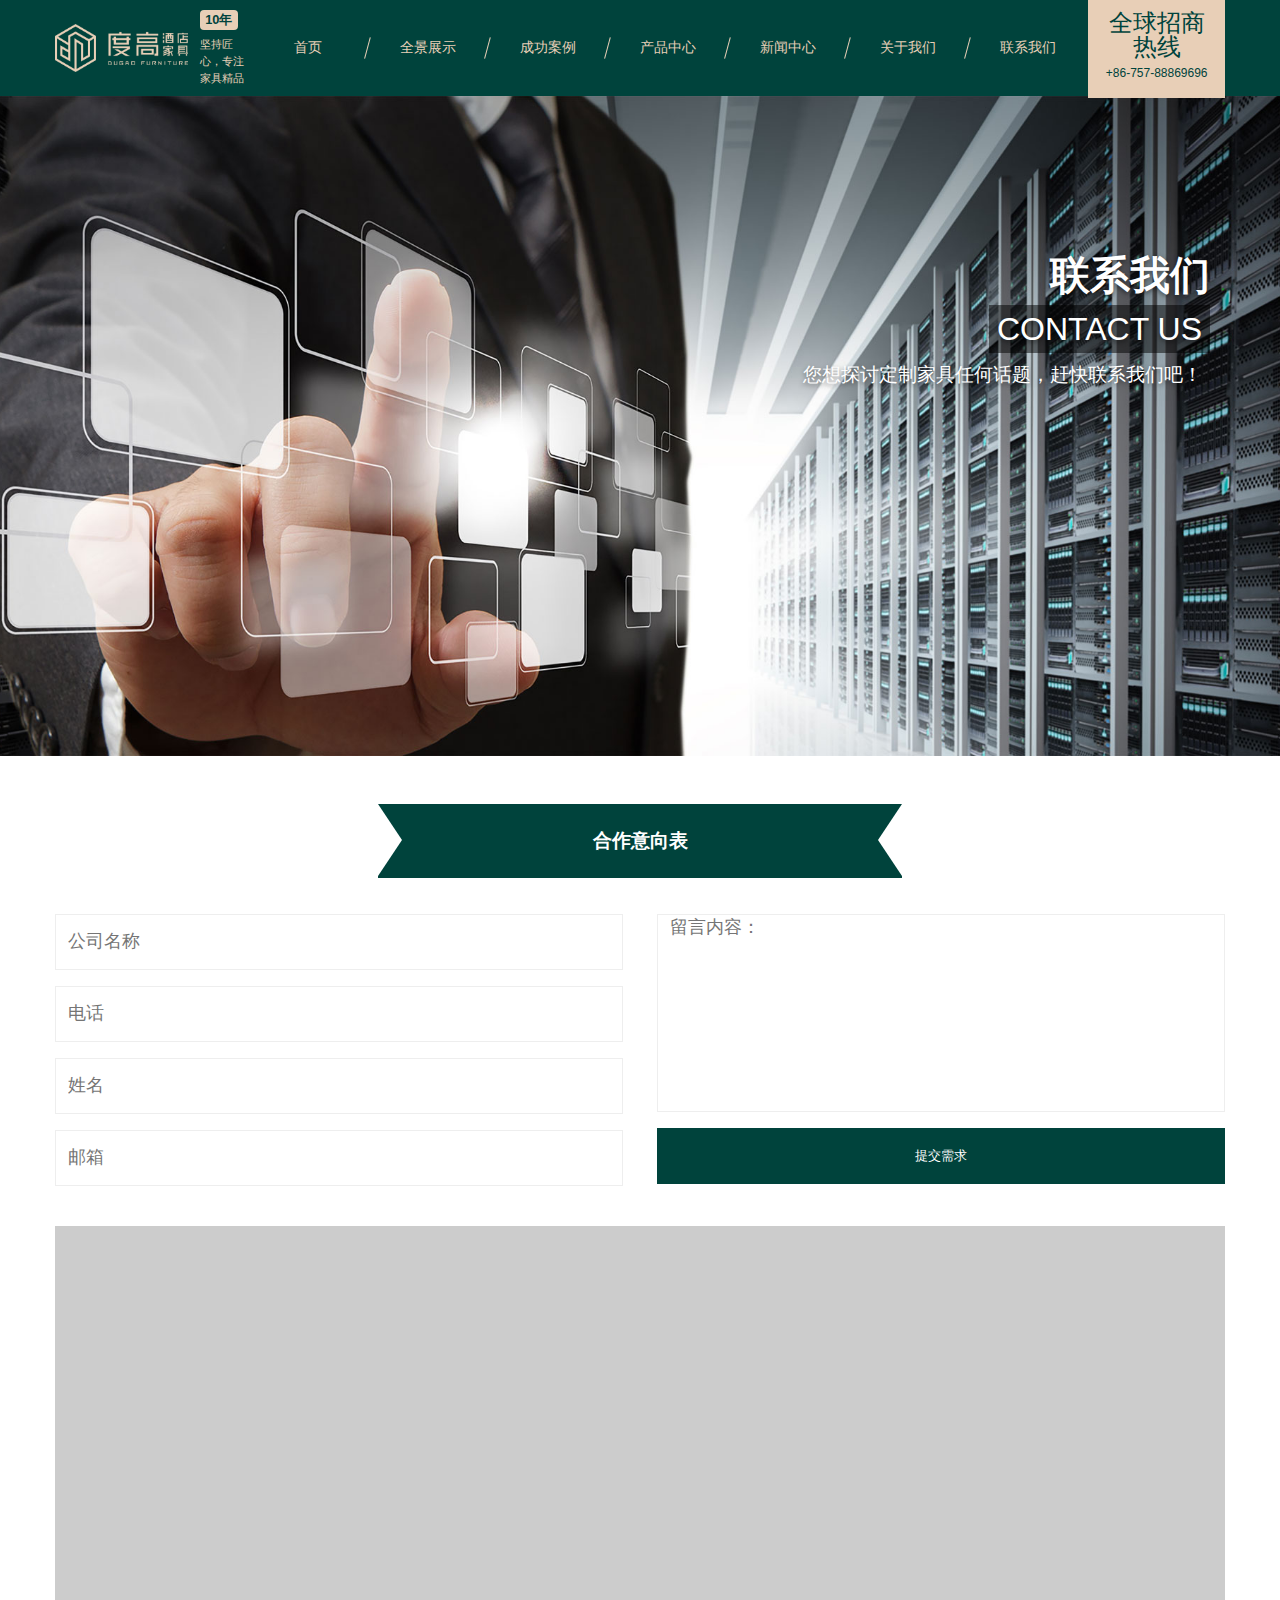
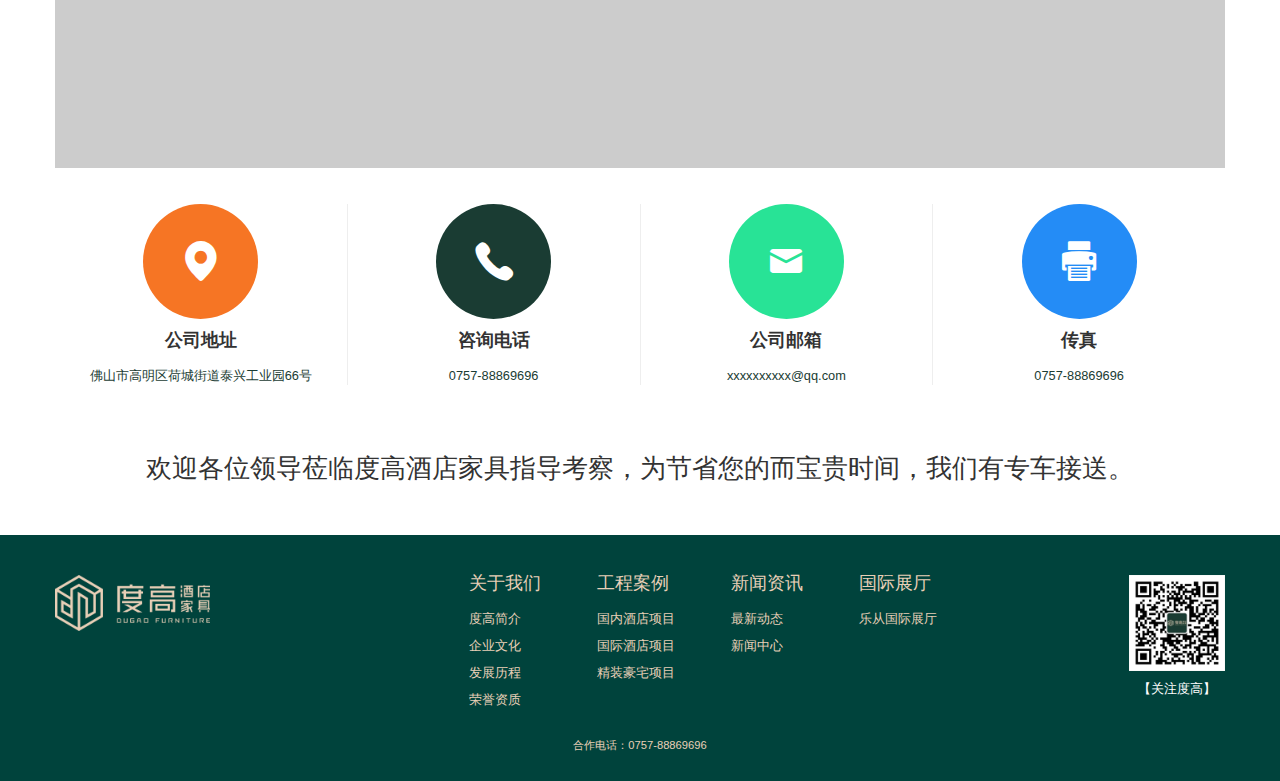
<file: contact.html>
<!DOCTYPE html>
<html lang="en">
<head>
    <meta charset="UTF-8">
    <meta http-equiv="X-UA-Compatible" content="IE=edge">
    <meta name="format-detection" content="telephone=no">
    <meta name="viewport" content="width=device-width,user-scalable=no, initial-scale=1">
    <meta name="description" content="">
    <meta name="keywords" content="">
    <link rel="stylesheet" href="css/swiper.min.css">
    <link rel="stylesheet" href="css/common.css">
    <link rel="stylesheet" href="css/media.css">
    <link rel="stylesheet" href="css/style.css">
    <title>联系我们</title>
    <!--[if lt IE 9]>
        <script src="http://apps.bdimg.com/libs/html5shiv/3.7/html5shiv.min.js"></script>
    <![endif]-->
</head>
<body>
    <!-- 浏览器兼容提示 -->
    <!-- <div id="browser-modal">
        <div class="browser-modal-cover">
        </div>
        <div class="browser-content">
            <div class="browser-text">
                <div class="browser-dpc-logo">
                    <img src="images/logo1.png" alt="度高酒店家具">
                </div>
                <h3 class="browser-text-title">请升级浏览器版本</h3>
                <p class="browser-text-desc">
                    抱歉，我们不再支持您的浏览器。请升级您的Internet Explorer（IE）浏览器到最新版本( IE 10以上版本)，或将搜狗、360、QQ 等浏览器切换到急速模式，您还可以下载安装谷歌、火狐浏览器以达到最佳观看模式。
                </p>
            </div>
            <div class="browser-list">
                <div class="browser-item browser-chrome">
                    <a href="https://www.google.cn/intl/zh-CN/chrome/" target="_blank">
                        <div class="iconfont"><img src="images/icon-chrome.png" alt=""></div>
                        <h4>Chrome</h4>
                    </a>
                </div>
                <div class="browser-item browser-firefox">
                    <a href="http://www.firefox.com.cn/" target="_blank">
                        <div class="iconfont"><img src="images/icon-firefox.png" alt=""></div>
                        <h4>Firefox</h4>
                    </a>
                </div>
                <div class="browser-item browser-safari">
                    <a href="https://www.apple.com.cn/safari/" target="_blank">
                        <div class="iconfont"><img src="images/icon-safari.png" alt=""></div>
                        <h4>Safari</h4>
                    </a>
                </div>
                <div class="browser-item browser-edge">
                    <a href="https://www.microsoft.com/zh-cn/edge" target="_blank">
                        <div class="iconfont"><img src="images/icon-edge.png" alt=""></div>
                        <h4>Edge</h4>
                    </a>
                </div>
            </div>
        </div>
    </div> -->
    <!-- <div id="scroll2Top">返回顶部</div> -->

    <!-- Header -->
    <header class="header">
        <div class="container">
            <div class="row flex">
                <h1 class="logo">
                    <a class="flex" href="/">
                        <img src="images/logo-light.png" alt="">
                        <div class="logo-desc flex">
                            <span class="logo-year">10年</span>
                            <span class="logo-text">坚持匠心，专注家具精品</span>
                        </div>
                    </a>
                </h1>
                <nav class="nav" id="nav">
                    <ul class="navbar flex">
                        <li class="nav-item">
                            <a href="index.html">
                                <span>首页</span>
                                <span>Home</span>
                            </a>
                        </li>
                        <li class="nav-item">
                            <a href="vrshow.html">
                                <span>全景展示</span>
                                <span>Video Mapping</span>
                            </a>
                            <!-- sub menu -->
                            <div class="submenu">
                                <div class="submenu-in">
                                    <ul class="case-menu flex">
                                        <li>
                                            <a href="">
                                                <img src="images/case-nav-1.png" alt="">
                                                <p>度高工厂全景</p>
                                            </a>
                                        </li>
                                        <li>
                                            <a href="">
                                                <img src="images/case-nav-2.png" alt="">
                                                <p>度高展厅全景</p>
                                            </a>
                                        </li>
                                        <li>
                                            <a href="">
                                                <img src="images/case-nav-3.png" alt="">
                                                <p>国内项目全景</p>
                                            </a>
                                        </li>
                                        <li>
                                            <a href="">
                                                <img src="images/case-nav-4.png" alt="">
                                                <p>国外项目全景</p>
                                            </a>
                                        </li>
                                    </ul>
                                </div>
                            </div>
                            <!-- sub menu end -->
                        </li>
                        <li class="nav-item">
                            <a href="project.html">
                                <span>成功案例</span>
                                <span>Project Cases</span>
                            </a>
                            <!-- sub menu -->
                            <div class="submenu">
                                <div class="submenu-in">
                                    <div class="project-menu flex">
                                        <div class="proj-menu-img">
                                            <img src="images/project-nav.png" alt="">
                                        </div>
                                        <div class="proj-menu-list">
                                            <h2><span class="iconfont icon-pinpai"></span>品牌分类</h2>
                                            <ul>
                                                <li><a href="">雅高酒店集团</a></li>
                                                <li><a href="">万豪酒店集团</a></li>
                                                <li><a href="">洲际酒店集团</a></li>
                                                <li><a href="">希尔顿集团</a></li>
                                                <li><a href="">温德姆集团</a></li>
                                                <li><a href="">温德姆集团</a></li>
                                            </ul>
                                        </div>
                                        <div class="proj-menu-list">
                                            <h2><span class="iconfont icon-dizhi1"></span>城市分类</h2>
                                            <ul>
                                                <li><a href="">华东地区</a></li>
                                                <li><a href="">华南地区</a></li>
                                                <li><a href="">华北地区</a></li>
                                                <li><a href="">华中地区</a></li>
                                                <li><a href="">西南地区</a></li>
                                            </ul>
                                        </div>
                                    </div>
                                </div>
                            </div>
                            <!-- sub menu end -->
                        </li>
                        <li class="nav-item">
                            <a href="product.html">
                                <span>产品中心</span>
                                <span>Products</span>
                            </a>
                            <!-- sub menu -->
                            <div class="submenu">
                                <div class="submenu-in">
                                    <div class="product-menu flex">
                                        <ul class="prod-menu-list flex">
                                            <li><a href=""><span class="iconfont icon-datangba"></span> 酒店大堂家具</a></li>
                                            <li><a href=""><span class="iconfont icon-huiyikaihuitaolun"></span> 酒店会议家具</a></li>
                                            <li><a href=""><span class="iconfont icon-kefang"></span> 酒店客房家具</a></li>
                                            <li><a href=""><span class="iconfont icon-sirendingzhi"></span>私人定制家具</a></li>
                                            <li><a href=""><span class="iconfont icon-canting"></span> 酒店餐厅家具</a></li>
                                        </ul>
                                        <div class="prod-menu-img">
                                            <img src="images/product-nav.png" alt="">
                                        </div>
                                    </div>
                                </div>
                            </div>
                            <!-- sub menu end -->
                        </li>
                        <li class="nav-item">
                            <a href="news.html">
                                <span>新闻中心</span>
                                <span>News</span>
                            </a>
                            <!-- sub menu -->
                            <div class="submenu">
                                <div class="submenu-in">
                                    <div class="news-menu flex">
                                        <div class="news-menu-img">
                                            <img src="images/news-nav-1.png" alt="">
                                        </div>
                                        <ul class="news-menu-list flex">
                                            <li>
                                                <div>
                                                    <a href="">
                                                        <img src="images/news-nav-2.png" alt="">
                                                        <span class="iconfont icon-xinwen"></span>
                                                    </a>
                                                </div>
                                                <p><a href="">公司新闻</a></p>
                                            </li>
                                            <li>
                                                <div>
                                                   <a href="">
                                                        <img src="images/news-nav-3.png" alt="">
                                                        <span class="iconfont icon-news"></span>
                                                   </a>
                                                </div>
                                                <p><a href="">行业新闻</a></p>
                                            </li>
                                            <li>
                                                <div>
                                                    <a href="">
                                                        <img src="images/news-nav-4.png" alt="">
                                                        <span class="iconfont icon-ketangweixuanzhong"></span>
                                                    </a>
                                                </div>
                                                <p><a href="">家居小课堂</a></p>
                                            </li>
                                        </ul>
                                    </div>
                                </div>
                            </div>
                            <!-- sub menu end -->
                        </li>
                        <li class="nav-item">
                            <a href="about.html">
                                <span>关于我们</span>
                                <span>About Us</span>
                            </a>
                            <!-- sub menu -->
                            <div class="submenu">
                                <div class="submenu-in">
                                    <ul class="about-menu flex">
                                       <li>
                                           <a href="">
                                                <span class="iconfont icon-icon-test"></span>
                                                <p>公司介绍</p>
                                           </a>
                                       </li>
                                       <li>
                                           <a href="">
                                                <span class="iconfont icon-youshi"></span>
                                                <p>我们的优势</p>
                                           </a>
                                       </li>
                                       <li>
                                           <a href="">
                                                <span class="iconfont icon-hezuohuoban"></span>
                                                <p>合作伙伴</p>
                                           </a>
                                       </li>
                                       <li>
                                           <a href="">
                                                <span class="iconfont icon-gongsituandui"></span>
                                                <p>公司团队</p>
                                           </a>
                                       </li>
                                       <li>
                                           <a href="">
                                                <span class="iconfont icon-licheng"></span>
                                                <p>发展历程</p>
                                           </a>
                                        </li> 
                                       <li>
                                           <a href="">
                                                <span class="iconfont icon-rongyujinpai"></span>
                                                <p>荣誉资质</p>
                                           </a>
                                       </li> 
                                    </ul>
                                </div>
                            </div>
                            <!-- sub menu end -->
                        </li>
                        <li class="nav-item">
                            <a href="contact.html">
                                <span>联系我们</span>
                                <span>Contact Us</span>
                            </a>
                        </li>
                    </ul>
                </nav>
                <div class="tel">
                    <h2>全球招商热线</h2>
                    <p>+86-757-88869696</p>
                </div>
            </div>
        </div>
    </header>

    
    <!-- banner -->
    <div class="post-banner contact-banner">
        <div class="container">
            <h3 class="col-title">联系我们</h3>
            <p class="col-en">Contact US</p>
            <p class="col-desc">您想探讨定制家具任何话题，赶快联系我们吧！</p>
        </div>
    </div>

    <div class="main">
        <!-- 产品分类 -->
        <section class="contact">
            <div class="container">
                <div class="row">
                    <!-- form -->
                    <div class="form">
                        <h2 class="form-title">合作意向表</h2>
                        <form action="" methods="">
                            <div class="form-left">
                                <input type="text" name="cname" placeholder="公司名称">
                                <input type="text" name="tel" placeholder="电话">
                                <input type="text" name="name" placeholder="姓名">
                                <input type="text" name="email" placeholder="邮箱">
                            </div>
                            <div class="form-right">
                                <textarea name="liuyan" cols="30" rows="10" placeholder="留言内容："></textarea>
                                <input class="submit-btn" type="button" value="提交需求">
                            </div>
                        </form>
                    </div>

                    <!-- map -->
                    <div class="map">

                    </div>

                    <!-- contact type -->
                    <ul class="contact-list">
                        <li>
                            <span class="iconfont icon-dizhi"></span>
                            <h5>公司地址</h5>
                            <p>佛山市高明区荷城街道泰兴工业园66号</p>
                        </li>
                        <li>
                            <span class="iconfont icon-dianhua"></span>
                            <h5>咨询电话</h5>
                            <p>0757-88869696</p>
                        </li>
                        <li>
                            <span class="iconfont icon-youxiang"></span>
                            <h5>公司邮箱</h5>
                            <p>xxxxxxxxxx@qq.com</p>
                        </li>
                        <li>
                            <span class="iconfont icon-chuanzhen"></span>
                            <h5>传真</h5>
                            <p>0757-88869696</p>
                        </li>
                    </ul>
                    <div class="wel">欢迎各位领导莅临度高酒店家具指导考察，为节省您的而宝贵时间，我们有专车接送。</div>

                </div>
            </div>
        </section>

        <!-- 页脚 -->
        <section class="section8 footer">
            <div class="container">
                <div class="row">
                    <div class="ft-in">
                        <div class="ft-logo">
                            <img src="images/logo-light.png" alt="">
                        </div>
                        <div class="ft-links">
                            <dl class="ft-item">
                                <dt>关于我们</dt>
                                <dd><a href="">度高简介</a></dd>
                                <dd><a href="">企业文化</a></dd>
                                <dd><a href="">发展历程</a></dd>
                                <dd><a href="">荣誉资质</a></dd>
                            </dl>
                            <dl class="ft-item">
                                <dt>工程案例</dt>
                                <dd><a href="">国内酒店项目</a></dd>
                                <dd><a href="">国际酒店项目</a></dd>
                                <dd><a href="">精装豪宅项目</a></dd>
                            </dl>
                            <dl class="ft-item">
                                <dt>新闻资讯</dt>
                                <dd><a href="">最新动态</a></dd>
                                <dd><a href="">新闻中心</a></dd>
                            </dl>
                            <dl class="ft-item">
                                <dt>国际展厅</dt>
                                <dd><a href="">乐从国际展厅</a></dd>
                            </dl>
                        </div>
    
                        <div class="ft-ewm">
                            <img src="images/qrcode.png" alt="">
                            <p>【关注度高】</p>
                        </div>
                    </div>
                    <div class="ft-tel">合作电话：0757-88869696  </div>
                </div>
            </div>
        </section>
    </div>



    
    <script src="js/jquery.min.js"></script>
    <script src="js/swiper.min.js"></script>
    <script src="js/main.js"></script>
</body>
</html>
</file>
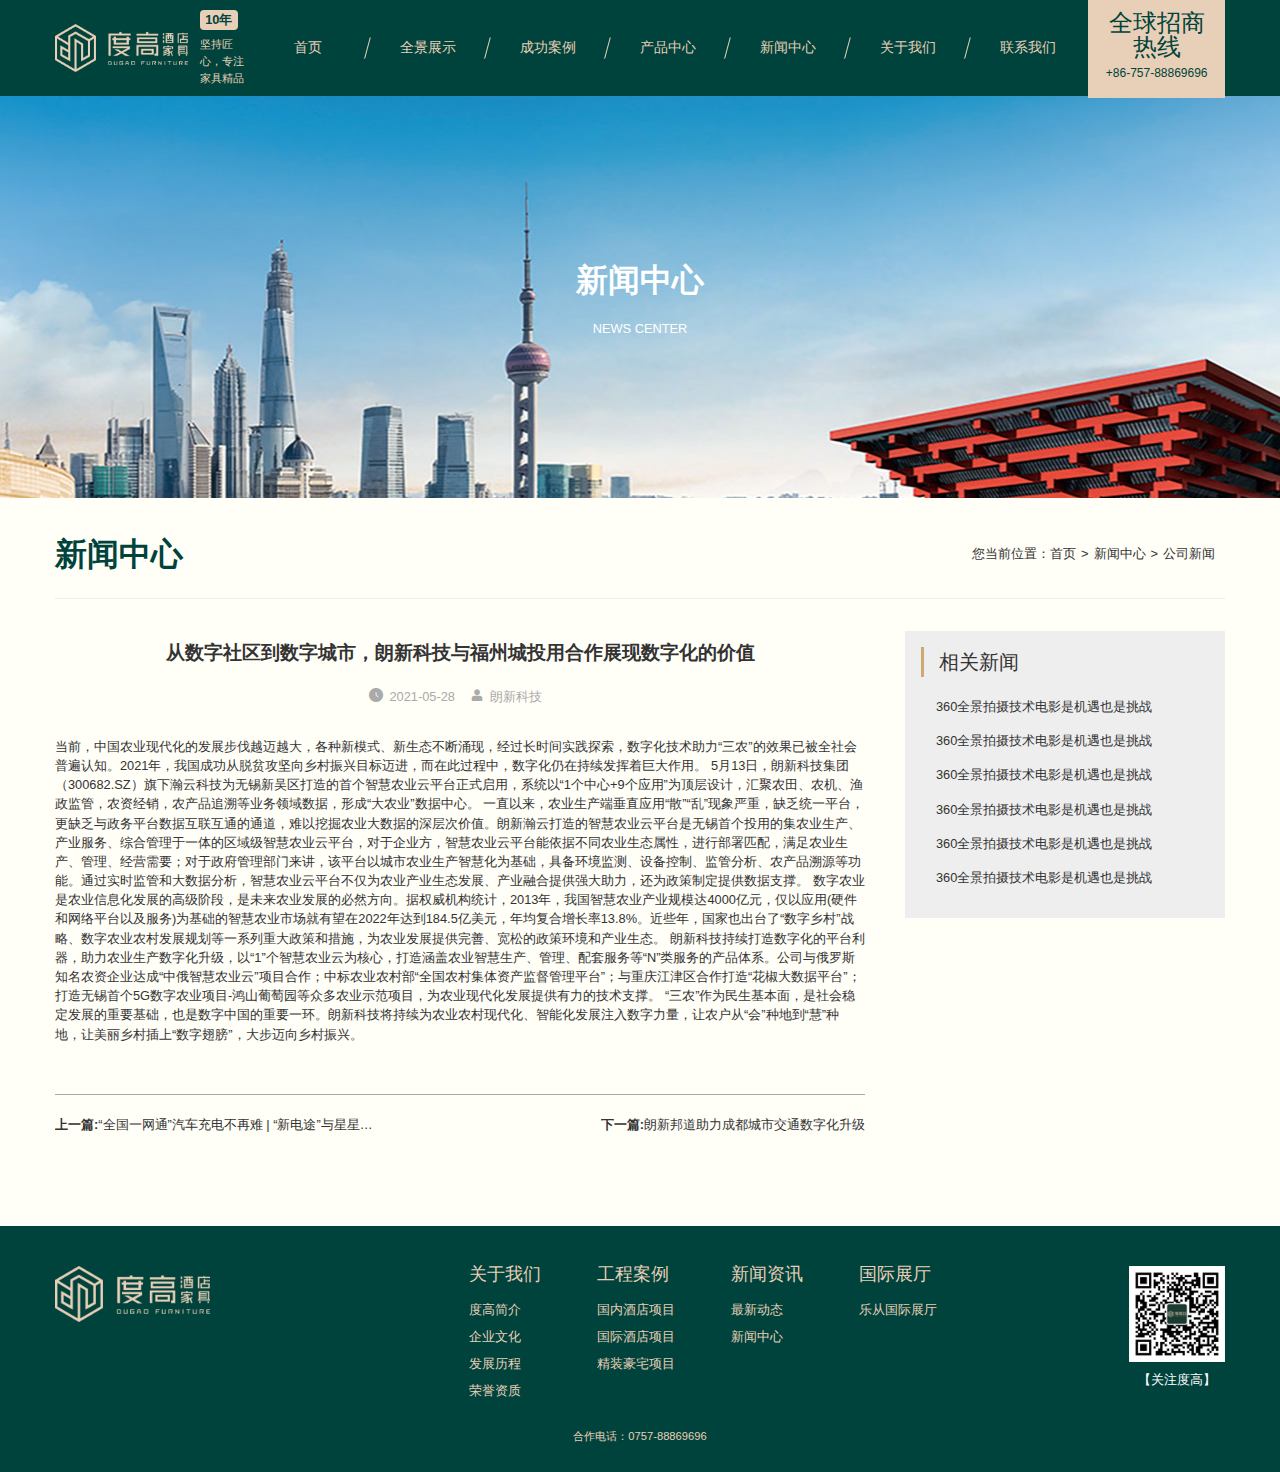
<file: news-detail.html>
<!DOCTYPE html>
<html lang="en">
<head>
    <meta charset="UTF-8">
    <meta http-equiv="X-UA-Compatible" content="IE=edge">
    <meta name="format-detection" content="telephone=no">
    <meta name="viewport" content="width=device-width,user-scalable=no, initial-scale=1">
    <meta name="description" content="">
    <meta name="keywords" content="">
    <link rel="stylesheet" href="css/swiper.min.css">
    <link rel="stylesheet" href="css/common.css">
    <link rel="stylesheet" href="css/media.css">
    <link rel="stylesheet" href="css/style.css">
    <title>新闻中心详情页</title>
    <!--[if lt IE 9]>
        <script src="http://apps.bdimg.com/libs/html5shiv/3.7/html5shiv.min.js"></script>
    <![endif]-->
</head>
<body>
    <!-- 浏览器兼容提示 -->
    <!-- <div id="browser-modal">
        <div class="browser-modal-cover">
        </div>
        <div class="browser-content">
            <div class="browser-text">
                <div class="browser-dpc-logo">
                    <img src="images/logo1.png" alt="度高酒店家具">
                </div>
                <h3 class="browser-text-title">请升级浏览器版本</h3>
                <p class="browser-text-desc">
                    抱歉，我们不再支持您的浏览器。请升级您的Internet Explorer（IE）浏览器到最新版本( IE 10以上版本)，或将搜狗、360、QQ 等浏览器切换到急速模式，您还可以下载安装谷歌、火狐浏览器以达到最佳观看模式。
                </p>
            </div>
            <div class="browser-list">
                <div class="browser-item browser-chrome">
                    <a href="https://www.google.cn/intl/zh-CN/chrome/" target="_blank">
                        <div class="iconfont"><img src="images/icon-chrome.png" alt=""></div>
                        <h4>Chrome</h4>
                    </a>
                </div>
                <div class="browser-item browser-firefox">
                    <a href="http://www.firefox.com.cn/" target="_blank">
                        <div class="iconfont"><img src="images/icon-firefox.png" alt=""></div>
                        <h4>Firefox</h4>
                    </a>
                </div>
                <div class="browser-item browser-safari">
                    <a href="https://www.apple.com.cn/safari/" target="_blank">
                        <div class="iconfont"><img src="images/icon-safari.png" alt=""></div>
                        <h4>Safari</h4>
                    </a>
                </div>
                <div class="browser-item browser-edge">
                    <a href="https://www.microsoft.com/zh-cn/edge" target="_blank">
                        <div class="iconfont"><img src="images/icon-edge.png" alt=""></div>
                        <h4>Edge</h4>
                    </a>
                </div>
            </div>
        </div>
    </div> -->
    <!-- <div id="scroll2Top">返回顶部</div> -->

    <!-- Header -->
    <header class="header">
        <div class="container">
            <div class="row flex">
                <h1 class="logo">
                    <a class="flex" href="/">
                        <img src="images/logo-light.png" alt="">
                        <div class="logo-desc flex">
                            <span class="logo-year">10年</span>
                            <span class="logo-text">坚持匠心，专注家具精品</span>
                        </div>
                    </a>
                </h1>
                <nav class="nav" id="nav">
                    <ul class="navbar flex">
                        <li class="nav-item">
                            <a href="index.html">
                                <span>首页</span>
                                <span>Home</span>
                            </a>
                        </li>
                        <li class="nav-item">
                            <a href="vrshow.html">
                                <span>全景展示</span>
                                <span>Video Mapping</span>
                            </a>
                            <!-- sub menu -->
                            <div class="submenu">
                                <div class="submenu-in">
                                    <ul class="case-menu flex">
                                        <li>
                                            <a href="">
                                                <img src="images/case-nav-1.png" alt="">
                                                <p>度高工厂全景</p>
                                            </a>
                                        </li>
                                        <li>
                                            <a href="">
                                                <img src="images/case-nav-2.png" alt="">
                                                <p>度高展厅全景</p>
                                            </a>
                                        </li>
                                        <li>
                                            <a href="">
                                                <img src="images/case-nav-3.png" alt="">
                                                <p>国内项目全景</p>
                                            </a>
                                        </li>
                                        <li>
                                            <a href="">
                                                <img src="images/case-nav-4.png" alt="">
                                                <p>国外项目全景</p>
                                            </a>
                                        </li>
                                    </ul>
                                </div>
                            </div>
                            <!-- sub menu end -->
                        </li>
                        <li class="nav-item">
                            <a href="project.html">
                                <span>成功案例</span>
                                <span>Project Cases</span>
                            </a>
                            <!-- sub menu -->
                            <div class="submenu">
                                <div class="submenu-in">
                                    <div class="project-menu flex">
                                        <div class="proj-menu-img">
                                            <img src="images/project-nav.png" alt="">
                                        </div>
                                        <div class="proj-menu-list">
                                            <h2><span class="iconfont icon-pinpai"></span>品牌分类</h2>
                                            <ul>
                                                <li><a href="">雅高酒店集团</a></li>
                                                <li><a href="">万豪酒店集团</a></li>
                                                <li><a href="">洲际酒店集团</a></li>
                                                <li><a href="">希尔顿集团</a></li>
                                                <li><a href="">温德姆集团</a></li>
                                                <li><a href="">温德姆集团</a></li>
                                            </ul>
                                        </div>
                                        <div class="proj-menu-list">
                                            <h2><span class="iconfont icon-dizhi1"></span>城市分类</h2>
                                            <ul>
                                                <li><a href="">华东地区</a></li>
                                                <li><a href="">华南地区</a></li>
                                                <li><a href="">华北地区</a></li>
                                                <li><a href="">华中地区</a></li>
                                                <li><a href="">西南地区</a></li>
                                            </ul>
                                        </div>
                                    </div>
                                </div>
                            </div>
                            <!-- sub menu end -->
                        </li>
                        <li class="nav-item">
                            <a href="product.html">
                                <span>产品中心</span>
                                <span>Products</span>
                            </a>
                            <!-- sub menu -->
                            <div class="submenu">
                                <div class="submenu-in">
                                    <div class="product-menu flex">
                                        <ul class="prod-menu-list flex">
                                            <li><a href=""><span class="iconfont icon-datangba"></span> 酒店大堂家具</a></li>
                                            <li><a href=""><span class="iconfont icon-huiyikaihuitaolun"></span> 酒店会议家具</a></li>
                                            <li><a href=""><span class="iconfont icon-kefang"></span> 酒店客房家具</a></li>
                                            <li><a href=""><span class="iconfont icon-sirendingzhi"></span>私人定制家具</a></li>
                                            <li><a href=""><span class="iconfont icon-canting"></span> 酒店餐厅家具</a></li>
                                        </ul>
                                        <div class="prod-menu-img">
                                            <img src="images/product-nav.png" alt="">
                                        </div>
                                    </div>
                                </div>
                            </div>
                            <!-- sub menu end -->
                        </li>
                        <li class="nav-item">
                            <a href="news.html">
                                <span>新闻中心</span>
                                <span>News</span>
                            </a>
                            <!-- sub menu -->
                            <div class="submenu">
                                <div class="submenu-in">
                                    <div class="news-menu flex">
                                        <div class="news-menu-img">
                                            <img src="images/news-nav-1.png" alt="">
                                        </div>
                                        <ul class="news-menu-list flex">
                                            <li>
                                                <div>
                                                    <a href="">
                                                        <img src="images/news-nav-2.png" alt="">
                                                        <span class="iconfont icon-xinwen"></span>
                                                    </a>
                                                </div>
                                                <p><a href="">公司新闻</a></p>
                                            </li>
                                            <li>
                                                <div>
                                                   <a href="">
                                                        <img src="images/news-nav-3.png" alt="">
                                                        <span class="iconfont icon-news"></span>
                                                   </a>
                                                </div>
                                                <p><a href="">行业新闻</a></p>
                                            </li>
                                            <li>
                                                <div>
                                                    <a href="">
                                                        <img src="images/news-nav-4.png" alt="">
                                                        <span class="iconfont icon-ketangweixuanzhong"></span>
                                                    </a>
                                                </div>
                                                <p><a href="">家居小课堂</a></p>
                                            </li>
                                        </ul>
                                    </div>
                                </div>
                            </div>
                            <!-- sub menu end -->
                        </li>
                        <li class="nav-item">
                            <a href="about.html">
                                <span>关于我们</span>
                                <span>About Us</span>
                            </a>
                            <!-- sub menu -->
                            <div class="submenu">
                                <div class="submenu-in">
                                    <ul class="about-menu flex">
                                       <li>
                                           <a href="">
                                                <span class="iconfont icon-icon-test"></span>
                                                <p>公司介绍</p>
                                           </a>
                                       </li>
                                       <li>
                                           <a href="">
                                                <span class="iconfont icon-youshi"></span>
                                                <p>我们的优势</p>
                                           </a>
                                       </li>
                                       <li>
                                           <a href="">
                                                <span class="iconfont icon-hezuohuoban"></span>
                                                <p>合作伙伴</p>
                                           </a>
                                       </li>
                                       <li>
                                           <a href="">
                                                <span class="iconfont icon-gongsituandui"></span>
                                                <p>公司团队</p>
                                           </a>
                                       </li>
                                       <li>
                                           <a href="">
                                                <span class="iconfont icon-licheng"></span>
                                                <p>发展历程</p>
                                           </a>
                                        </li> 
                                       <li>
                                           <a href="">
                                                <span class="iconfont icon-rongyujinpai"></span>
                                                <p>荣誉资质</p>
                                           </a>
                                       </li> 
                                    </ul>
                                </div>
                            </div>
                            <!-- sub menu end -->
                        </li>
                        <li class="nav-item">
                            <a href="contact.html">
                                <span>联系我们</span>
                                <span>Contact Us</span>
                            </a>
                        </li>
                    </ul>
                </nav>
                <div class="tel">
                    <h2>全球招商热线</h2>
                    <p>+86-757-88869696</p>
                </div>
            </div>
        </div>
    </header>

    
     <!-- detail banner -->
     <div class="detail-banner">
        <div class="container">
            <h3 class="col-title">新闻中心</h3>
            <p class="col-en">NEWS CENTER</p>
        </div>
    </div>

    <div class="main">
        <!-- 工程案例详情 -->
        <section class="detail">
            <div class="container">
                <div class="row">
                    <div class="page-head flex">
                        <h3 class="berad-title">新闻中心</h3>
                       <div class="breadcrumb">
                           您当前位置：<a href="">首页</a><a href="">新闻中心</a><a href="">公司新闻</a>
                       </div>
                    </div>

                    <!-- 内容区域 -->
                    <div class="detail-wrap">
                        <div class="article">
                            <div class="article-title">
                                <h2 class="title">从数字社区到数字城市，朗新科技与福州城投用合作展现数字化的价值</h2>
                                <p>
                                    <span><i class="iconfont icon-shijian"></i>2021-05-28</span>
                                    <span><i class="iconfont icon-ren"></i>朗新科技</span>
                                </p>
                            </div>
                            <div class="detail-content">
                                当前，中国农业现代化的发展步伐越迈越大，各种新模式、新生态不断涌现，经过长时间实践探索，数字化技术助力“三农”的效果已被全社会普遍认知。2021年，我国成功从脱贫攻坚向乡村振兴目标迈进，而在此过程中，数字化仍在持续发挥着巨大作用。
    5月13日，朗新科技集团（300682.SZ）旗下瀚云科技为无锡新吴区打造的首个智慧农业云平台正式启用，系统以“1个中心+9个应用”为顶层设计，汇聚农田、农机、渔政监管，农资经销，农产品追溯等业务领域数据，形成“大农业”数据中心。
    
    一直以来，农业生产端垂直应用“散”“乱”现象严重，缺乏统一平台，更缺乏与政务平台数据互联互通的通道，难以挖掘农业大数据的深层次价值。朗新瀚云打造的智慧农业云平台是无锡首个投用的集农业生产、产业服务、综合管理于一体的区域级智慧农业云平台，对于企业方，智慧农业云平台能依据不同农业生态属性，进行部署匹配，满足农业生产、管理、经营需要；对于政府管理部门来讲，该平台以城市农业生产智慧化为基础，具备环境监测、设备控制、监管分析、农产品溯源等功能。通过实时监管和大数据分析，智慧农业云平台不仅为农业产业生态发展、产业融合提供强大助力，还为政策制定提供数据支撑。
    
    数字农业是农业信息化发展的高级阶段，是未来农业发展的必然方向。据权威机构统计，2013年，我国智慧农业产业规模达4000亿元，仅以应用(硬件和网络平台以及服务)为基础的智慧农业市场就有望在2022年达到184.5亿美元，年均复合增长率13.8%。近些年，国家也出台了“数字乡村”战略、数字农业农村发展规划等一系列重大政策和措施，为农业发展提供完善、宽松的政策环境和产业生态。
    
    朗新科技持续打造数字化的平台利器，助力农业生产数字化升级，以“1”个智慧农业云为核心，打造涵盖农业智慧生产、管理、配套服务等“N”类服务的产品体系。公司与俄罗斯知名农资企业达成“中俄智慧农业云”项目合作；中标农业农村部“全国农村集体资产监督管理平台”；与重庆江津区合作打造“花椒大数据平台”；打造无锡首个5G数字农业项目-鸿山葡萄园等众多农业示范项目，为农业现代化发展提供有力的技术支撑。
    
    “三农”作为民生基本面，是社会稳定发展的重要基础，也是数字中国的重要一环。朗新科技将持续为农业农村现代化、智能化发展注入数字力量，让农户从“会”种地到“慧”种地，让美丽乡村插上“数字翅膀”，大步迈向乡村振兴。
                            </div>
    
                            <div class="article-other">
                                <a href=""><strong>上一篇:</strong>“全国一网通”汽车充电不再难 | “新电途”与星星充电联手发力能源数字化</a>
                                <a href=""><strong>下一篇:</strong>朗新邦道助力成都城市交通数字化升级</a>
                            </div>
    
                        </div>
                        <div class="aside">
                            <div class="hot">
                                <h2 class="hot-title">相关新闻</h2>
                                <ul class="hot-list">
                                    <li><a href="">360全景拍摄技术电影是机遇也是挑战</a></li>
                                    <li><a href="">360全景拍摄技术电影是机遇也是挑战</a></li>
                                    <li><a href="">360全景拍摄技术电影是机遇也是挑战</a></li>
                                    <li><a href="">360全景拍摄技术电影是机遇也是挑战</a></li>
                                    <li><a href="">360全景拍摄技术电影是机遇也是挑战</a></li>
                                    <li><a href="">360全景拍摄技术电影是机遇也是挑战</a></li>
                                </ul>
                            </div>
                        </div>
                    </div>

                </div>
            </div>
        </section>

        <!-- 页脚 -->
        <section class="section8 footer">
            <div class="container">
                <div class="row">
                    <div class="ft-in">
                        <div class="ft-logo">
                            <img src="images/logo-light.png" alt="">
                        </div>
                        <div class="ft-links">
                            <dl class="ft-item">
                                <dt>关于我们</dt>
                                <dd><a href="">度高简介</a></dd>
                                <dd><a href="">企业文化</a></dd>
                                <dd><a href="">发展历程</a></dd>
                                <dd><a href="">荣誉资质</a></dd>
                            </dl>
                            <dl class="ft-item">
                                <dt>工程案例</dt>
                                <dd><a href="">国内酒店项目</a></dd>
                                <dd><a href="">国际酒店项目</a></dd>
                                <dd><a href="">精装豪宅项目</a></dd>
                            </dl>
                            <dl class="ft-item">
                                <dt>新闻资讯</dt>
                                <dd><a href="">最新动态</a></dd>
                                <dd><a href="">新闻中心</a></dd>
                            </dl>
                            <dl class="ft-item">
                                <dt>国际展厅</dt>
                                <dd><a href="">乐从国际展厅</a></dd>
                            </dl>
                        </div>
    
                        <div class="ft-ewm">
                            <img src="images/qrcode.png" alt="">
                            <p>【关注度高】</p>
                        </div>
                    </div>
                    <div class="ft-tel">合作电话：0757-88869696  </div>
                </div>
            </div>
        </section>
    </div>



    
    <script src="js/jquery.min.js"></script>
    <script src="js/swiper.min.js"></script>
    <script src="js/main.js"></script>
</body>
</html>
</file>
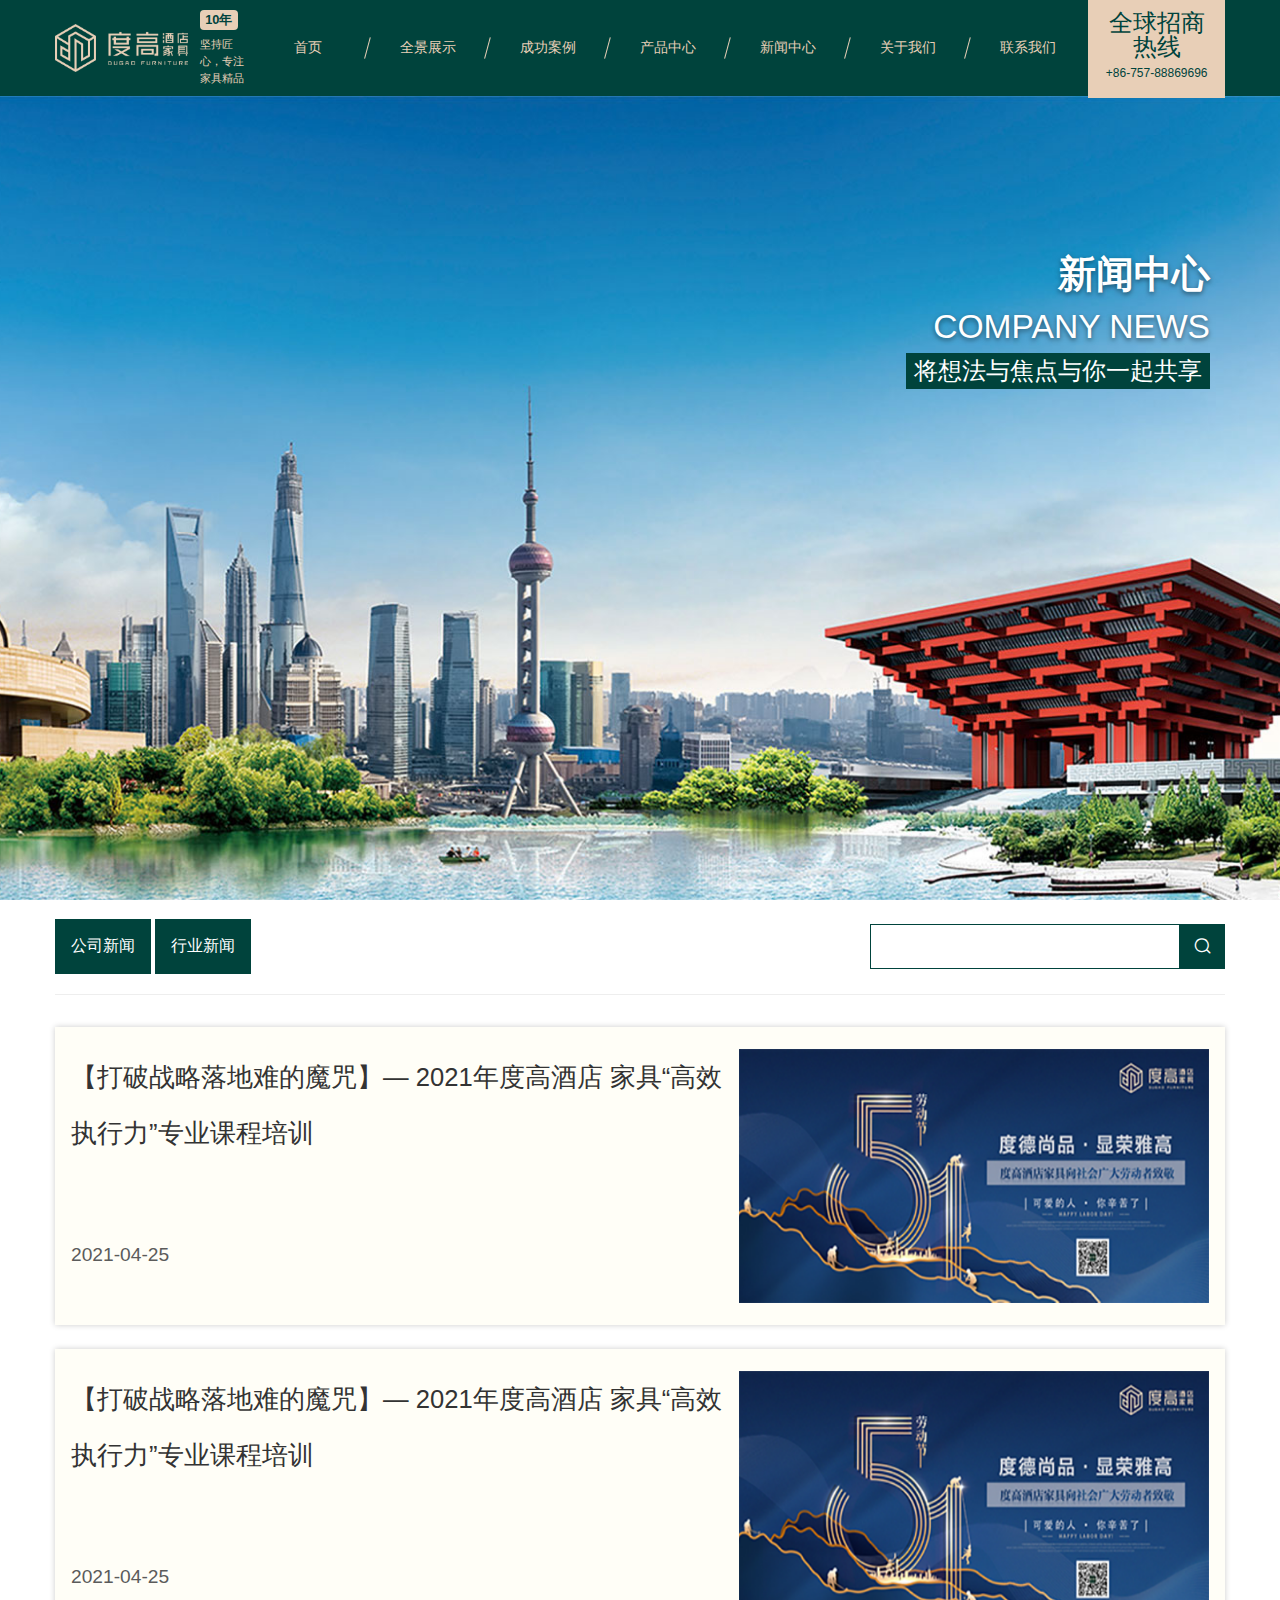
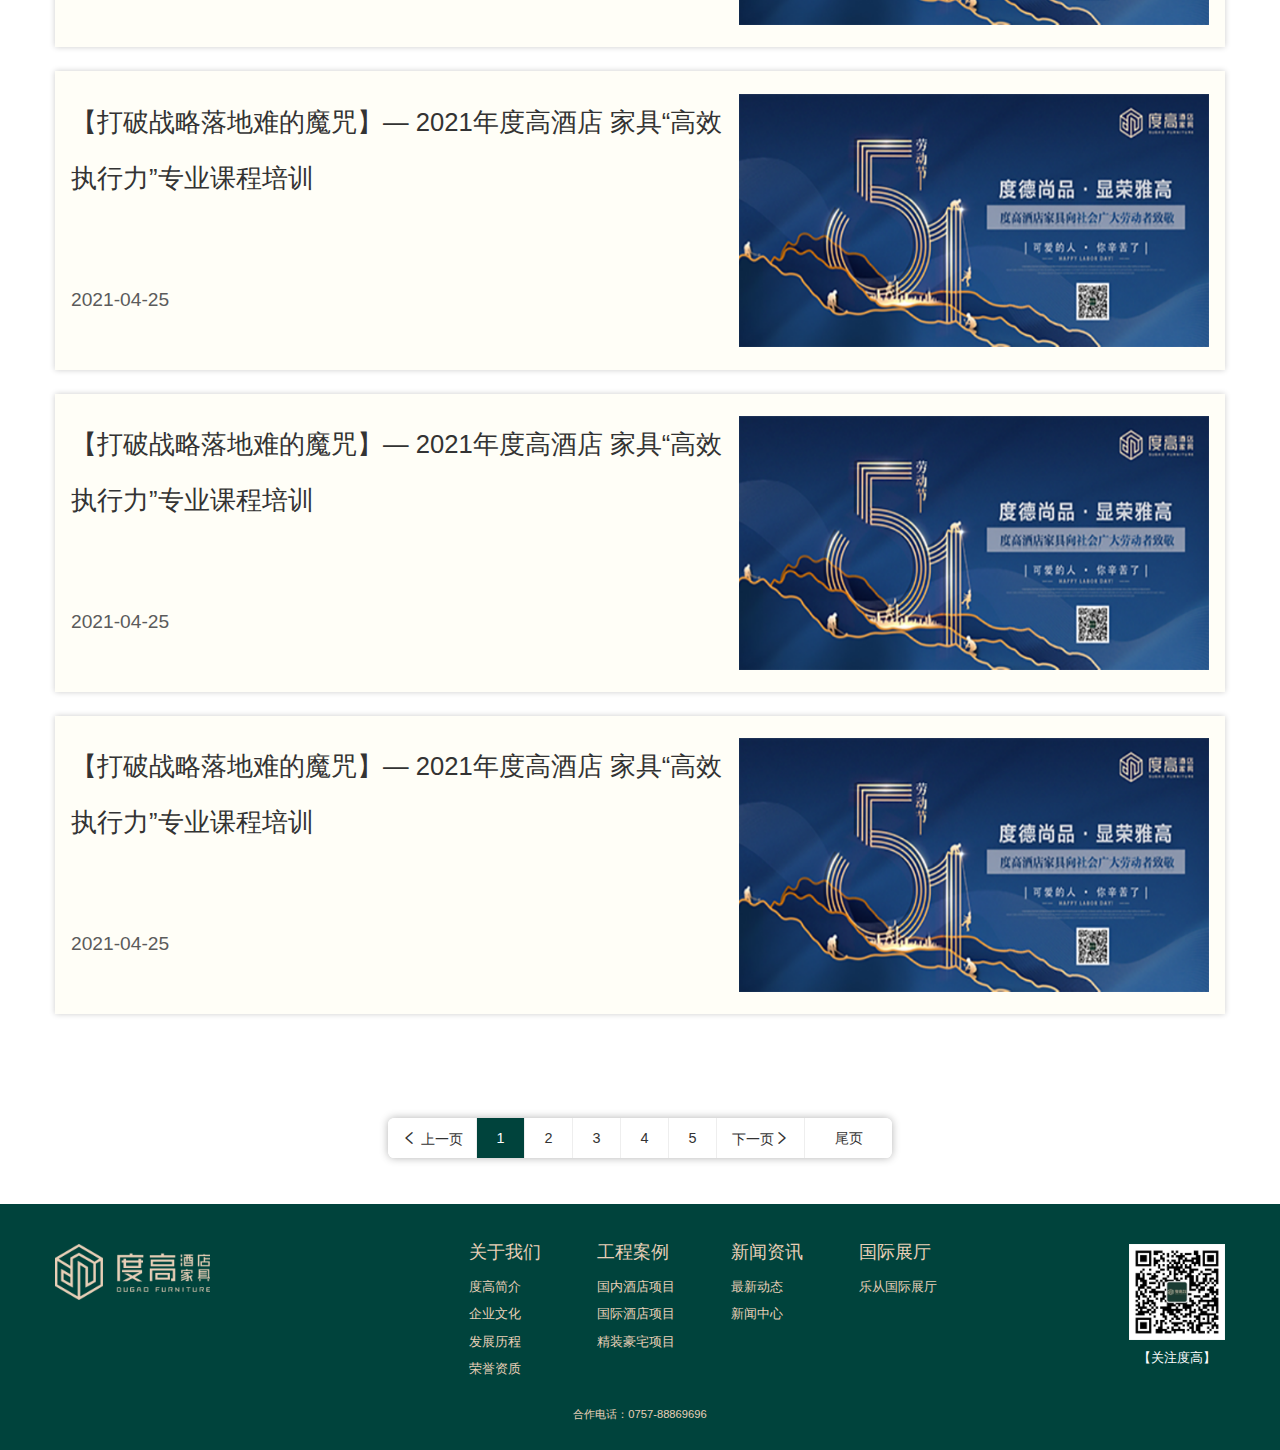
<file: news.html>
<!DOCTYPE html>
<html lang="en">
<head>
    <meta charset="UTF-8">
    <meta http-equiv="X-UA-Compatible" content="IE=edge">
    <meta name="format-detection" content="telephone=no">
    <meta name="viewport" content="width=device-width,user-scalable=no, initial-scale=1">
    <meta name="description" content="">
    <meta name="keywords" content="">
    <link rel="stylesheet" href="css/swiper.min.css">
    <link rel="stylesheet" href="css/common.css">
    <link rel="stylesheet" href="css/media.css">
    <link rel="stylesheet" href="css/style.css">
    <title>新闻中心</title>
    <!--[if lt IE 9]>
        <script src="http://apps.bdimg.com/libs/html5shiv/3.7/html5shiv.min.js"></script>
    <![endif]-->
</head>
<body>
    <!-- 浏览器兼容提示 -->
    <!-- <div id="browser-modal">
        <div class="browser-modal-cover">
        </div>
        <div class="browser-content">
            <div class="browser-text">
                <div class="browser-dpc-logo">
                    <img src="images/logo1.png" alt="度高酒店家具">
                </div>
                <h3 class="browser-text-title">请升级浏览器版本</h3>
                <p class="browser-text-desc">
                    抱歉，我们不再支持您的浏览器。请升级您的Internet Explorer（IE）浏览器到最新版本( IE 10以上版本)，或将搜狗、360、QQ 等浏览器切换到急速模式，您还可以下载安装谷歌、火狐浏览器以达到最佳观看模式。
                </p>
            </div>
            <div class="browser-list">
                <div class="browser-item browser-chrome">
                    <a href="https://www.google.cn/intl/zh-CN/chrome/" target="_blank">
                        <div class="iconfont"><img src="images/icon-chrome.png" alt=""></div>
                        <h4>Chrome</h4>
                    </a>
                </div>
                <div class="browser-item browser-firefox">
                    <a href="http://www.firefox.com.cn/" target="_blank">
                        <div class="iconfont"><img src="images/icon-firefox.png" alt=""></div>
                        <h4>Firefox</h4>
                    </a>
                </div>
                <div class="browser-item browser-safari">
                    <a href="https://www.apple.com.cn/safari/" target="_blank">
                        <div class="iconfont"><img src="images/icon-safari.png" alt=""></div>
                        <h4>Safari</h4>
                    </a>
                </div>
                <div class="browser-item browser-edge">
                    <a href="https://www.microsoft.com/zh-cn/edge" target="_blank">
                        <div class="iconfont"><img src="images/icon-edge.png" alt=""></div>
                        <h4>Edge</h4>
                    </a>
                </div>
            </div>
        </div>
    </div> -->
    <!-- <div id="scroll2Top">返回顶部</div> -->

    <!-- Header -->
    <header class="header">
        <div class="container">
            <div class="row flex">
                <h1 class="logo">
                    <a class="flex" href="/">
                        <img src="images/logo-light.png" alt="">
                        <div class="logo-desc flex">
                            <span class="logo-year">10年</span>
                            <span class="logo-text">坚持匠心，专注家具精品</span>
                        </div>
                    </a>
                </h1>
                <nav class="nav" id="nav">
                    <ul class="navbar flex">
                        <li class="nav-item">
                            <a href="index.html">
                                <span>首页</span>
                                <span>Home</span>
                            </a>
                        </li>
                        <li class="nav-item">
                            <a href="vrshow.html">
                                <span>全景展示</span>
                                <span>Video Mapping</span>
                            </a>
                            <!-- sub menu -->
                            <div class="submenu">
                                <div class="submenu-in">
                                    <ul class="case-menu flex">
                                        <li>
                                            <a href="">
                                                <img src="images/case-nav-1.png" alt="">
                                                <p>度高工厂全景</p>
                                            </a>
                                        </li>
                                        <li>
                                            <a href="">
                                                <img src="images/case-nav-2.png" alt="">
                                                <p>度高展厅全景</p>
                                            </a>
                                        </li>
                                        <li>
                                            <a href="">
                                                <img src="images/case-nav-3.png" alt="">
                                                <p>国内项目全景</p>
                                            </a>
                                        </li>
                                        <li>
                                            <a href="">
                                                <img src="images/case-nav-4.png" alt="">
                                                <p>国外项目全景</p>
                                            </a>
                                        </li>
                                    </ul>
                                </div>
                            </div>
                            <!-- sub menu end -->
                        </li>
                        <li class="nav-item">
                            <a href="project.html">
                                <span>成功案例</span>
                                <span>Project Cases</span>
                            </a>
                            <!-- sub menu -->
                            <div class="submenu">
                                <div class="submenu-in">
                                    <div class="project-menu flex">
                                        <div class="proj-menu-img">
                                            <img src="images/project-nav.png" alt="">
                                        </div>
                                        <div class="proj-menu-list">
                                            <h2><span class="iconfont icon-pinpai"></span>品牌分类</h2>
                                            <ul>
                                                <li><a href="">雅高酒店集团</a></li>
                                                <li><a href="">万豪酒店集团</a></li>
                                                <li><a href="">洲际酒店集团</a></li>
                                                <li><a href="">希尔顿集团</a></li>
                                                <li><a href="">温德姆集团</a></li>
                                                <li><a href="">温德姆集团</a></li>
                                            </ul>
                                        </div>
                                        <div class="proj-menu-list">
                                            <h2><span class="iconfont icon-dizhi1"></span>城市分类</h2>
                                            <ul>
                                                <li><a href="">华东地区</a></li>
                                                <li><a href="">华南地区</a></li>
                                                <li><a href="">华北地区</a></li>
                                                <li><a href="">华中地区</a></li>
                                                <li><a href="">西南地区</a></li>
                                            </ul>
                                        </div>
                                    </div>
                                </div>
                            </div>
                            <!-- sub menu end -->
                        </li>
                        <li class="nav-item">
                            <a href="product.html">
                                <span>产品中心</span>
                                <span>Products</span>
                            </a>
                            <!-- sub menu -->
                            <div class="submenu">
                                <div class="submenu-in">
                                    <div class="product-menu flex">
                                        <ul class="prod-menu-list flex">
                                            <li><a href=""><span class="iconfont icon-datangba"></span> 酒店大堂家具</a></li>
                                            <li><a href=""><span class="iconfont icon-huiyikaihuitaolun"></span> 酒店会议家具</a></li>
                                            <li><a href=""><span class="iconfont icon-kefang"></span> 酒店客房家具</a></li>
                                            <li><a href=""><span class="iconfont icon-sirendingzhi"></span>私人定制家具</a></li>
                                            <li><a href=""><span class="iconfont icon-canting"></span> 酒店餐厅家具</a></li>
                                        </ul>
                                        <div class="prod-menu-img">
                                            <img src="images/product-nav.png" alt="">
                                        </div>
                                    </div>
                                </div>
                            </div>
                            <!-- sub menu end -->
                        </li>
                        <li class="nav-item">
                            <a href="news.html">
                                <span>新闻中心</span>
                                <span>News</span>
                            </a>
                            <!-- sub menu -->
                            <div class="submenu">
                                <div class="submenu-in">
                                    <div class="news-menu flex">
                                        <div class="news-menu-img">
                                            <img src="images/news-nav-1.png" alt="">
                                        </div>
                                        <ul class="news-menu-list flex">
                                            <li>
                                                <div>
                                                    <a href="">
                                                        <img src="images/news-nav-2.png" alt="">
                                                        <span class="iconfont icon-xinwen"></span>
                                                    </a>
                                                </div>
                                                <p><a href="">公司新闻</a></p>
                                            </li>
                                            <li>
                                                <div>
                                                   <a href="">
                                                        <img src="images/news-nav-3.png" alt="">
                                                        <span class="iconfont icon-news"></span>
                                                   </a>
                                                </div>
                                                <p><a href="">行业新闻</a></p>
                                            </li>
                                            <li>
                                                <div>
                                                    <a href="">
                                                        <img src="images/news-nav-4.png" alt="">
                                                        <span class="iconfont icon-ketangweixuanzhong"></span>
                                                    </a>
                                                </div>
                                                <p><a href="">家居小课堂</a></p>
                                            </li>
                                        </ul>
                                    </div>
                                </div>
                            </div>
                            <!-- sub menu end -->
                        </li>
                        <li class="nav-item">
                            <a href="about.html">
                                <span>关于我们</span>
                                <span>About Us</span>
                            </a>
                            <!-- sub menu -->
                            <div class="submenu">
                                <div class="submenu-in">
                                    <ul class="about-menu flex">
                                       <li>
                                           <a href="">
                                                <span class="iconfont icon-icon-test"></span>
                                                <p>公司介绍</p>
                                           </a>
                                       </li>
                                       <li>
                                           <a href="">
                                                <span class="iconfont icon-youshi"></span>
                                                <p>我们的优势</p>
                                           </a>
                                       </li>
                                       <li>
                                           <a href="">
                                                <span class="iconfont icon-hezuohuoban"></span>
                                                <p>合作伙伴</p>
                                           </a>
                                       </li>
                                       <li>
                                           <a href="">
                                                <span class="iconfont icon-gongsituandui"></span>
                                                <p>公司团队</p>
                                           </a>
                                       </li>
                                       <li>
                                           <a href="">
                                                <span class="iconfont icon-licheng"></span>
                                                <p>发展历程</p>
                                           </a>
                                        </li> 
                                       <li>
                                           <a href="">
                                                <span class="iconfont icon-rongyujinpai"></span>
                                                <p>荣誉资质</p>
                                           </a>
                                       </li> 
                                    </ul>
                                </div>
                            </div>
                            <!-- sub menu end -->
                        </li>
                        <li class="nav-item">
                            <a href="contact.html">
                                <span>联系我们</span>
                                <span>Contact Us</span>
                            </a>
                        </li>
                    </ul>
                </nav>
                <div class="tel">
                    <h2>全球招商热线</h2>
                    <p>+86-757-88869696</p>
                </div>
            </div>
        </div>
    </header>

    
    <!-- Banner & Search -->
    <section class="section1">
        <!-- banner -->
        <div class="post-banner">
            <div class="container">
                <h3 class="col-title">新闻中心</h3>
                <p class="col-en">COMPANY NEWS</p>
                <p class="col-desc">将想法与焦点与你一起共享</p>
            </div>
        </div>
    </section>

    <div class="main">
        <!-- 产品分类 -->
        <section class="news-list">
            <div class="container">
                <div class="row">
                    <div class="page-head flex">
                        <ul class="tabbar">
                            <li><a href="">公司新闻</a></li>
                            <li><a href="">行业新闻</a></li>
                        </ul>
                        <!-- Search -->
                        <div class="search">
                            <input class="search-ipt" type="text" value="" placeholder="">
                            <button><span class="iconfont icon-sousuo"></span></button>
                        </div>
                    </div>

                    <div class="news-wrap">
                        <ul class="post-list">
                            <li class="post-item">
                                <div class="post-content">
                                    <h3 class="post-title"><a href="news-detail.html">【打破战略落地难的魔咒】— 2021年度高酒店
                                        家具“高效执行力”专业课程培训 </a></h3>
                                    <p class="post-time">2021-04-25</p>
                                </div>
                                <div class="post-img"><img src="uploads/post-img.png" alt=""></div>
                            </li>
                            <li class="post-item">
                                <div class="post-content">
                                    <h3 class="post-title"><a href="news-detail.html">【打破战略落地难的魔咒】— 2021年度高酒店
                                        家具“高效执行力”专业课程培训 </a></h3>
                                    <p class="post-time">2021-04-25</p>
                                </div>
                                <div class="post-img"><img src="uploads/post-img.png" alt=""></div>
                            </li>
                            <li class="post-item">
                                <div class="post-content">
                                    <h3 class="post-title"><a href="news-detail.html">【打破战略落地难的魔咒】— 2021年度高酒店
                                        家具“高效执行力”专业课程培训 </a></h3>
                                    <p class="post-time">2021-04-25</p>
                                </div>
                                <div class="post-img"><img src="uploads/post-img.png" alt=""></div>
                            </li>
                            <li class="post-item">
                                <div class="post-content">
                                    <h3 class="post-title"><a href="news-detail.html">【打破战略落地难的魔咒】— 2021年度高酒店
                                        家具“高效执行力”专业课程培训 </a></h3>
                                    <p class="post-time">2021-04-25</p>
                                </div>
                                <div class="post-img"><img src="uploads/post-img.png" alt=""></div>
                            </li>
                            <li class="post-item">
                                <div class="post-content">
                                    <h3 class="post-title"><a href="news-detail.html">【打破战略落地难的魔咒】— 2021年度高酒店
                                        家具“高效执行力”专业课程培训 </a></h3>
                                    <p class="post-time">2021-04-25</p>
                                </div>
                                <div class="post-img"><img src="uploads/post-img.png" alt=""></div>
                            </li>
                        </ul>
                    </div>

                    <div class="pagination">
                        <div class="pagination-in">
                            <button type="button" class="page-prev"><span class="iconfont icon-arrow-left-bold"></span> 上一页</button>
                            <ul class="page-list">
                                <li class="page-item active">1</li>
                                <li class="page-item">2</li>
                                <li class="page-item">3</li>
                                <li class="page-item">4</li>
                                <li class="page-item">5</li>
                            </ul>
                            <button type="button" class="page-next">下一页<span class="iconfont icon-arrow-right"></span></button>
                            <a class="page-last" href="">尾页</a>
                        </div>
                    </div>

                </div>
            </div>
        </section>

        <!-- 页脚 -->
        <section class="section8 footer">
            <div class="container">
                <div class="row">
                    <div class="ft-in">
                        <div class="ft-logo">
                            <img src="images/logo-light.png" alt="">
                        </div>
                        <div class="ft-links">
                            <dl class="ft-item">
                                <dt>关于我们</dt>
                                <dd><a href="">度高简介</a></dd>
                                <dd><a href="">企业文化</a></dd>
                                <dd><a href="">发展历程</a></dd>
                                <dd><a href="">荣誉资质</a></dd>
                            </dl>
                            <dl class="ft-item">
                                <dt>工程案例</dt>
                                <dd><a href="">国内酒店项目</a></dd>
                                <dd><a href="">国际酒店项目</a></dd>
                                <dd><a href="">精装豪宅项目</a></dd>
                            </dl>
                            <dl class="ft-item">
                                <dt>新闻资讯</dt>
                                <dd><a href="">最新动态</a></dd>
                                <dd><a href="">新闻中心</a></dd>
                            </dl>
                            <dl class="ft-item">
                                <dt>国际展厅</dt>
                                <dd><a href="">乐从国际展厅</a></dd>
                            </dl>
                        </div>
    
                        <div class="ft-ewm">
                            <img src="images/qrcode.png" alt="">
                            <p>【关注度高】</p>
                        </div>
                    </div>
                    <div class="ft-tel">合作电话：0757-88869696  </div>
                </div>
            </div>
        </section>
    </div>



    
    <script src="js/jquery.min.js"></script>
    <script src="js/swiper.min.js"></script>
    <script src="js/main.js"></script>
</body>
</html>
</file>
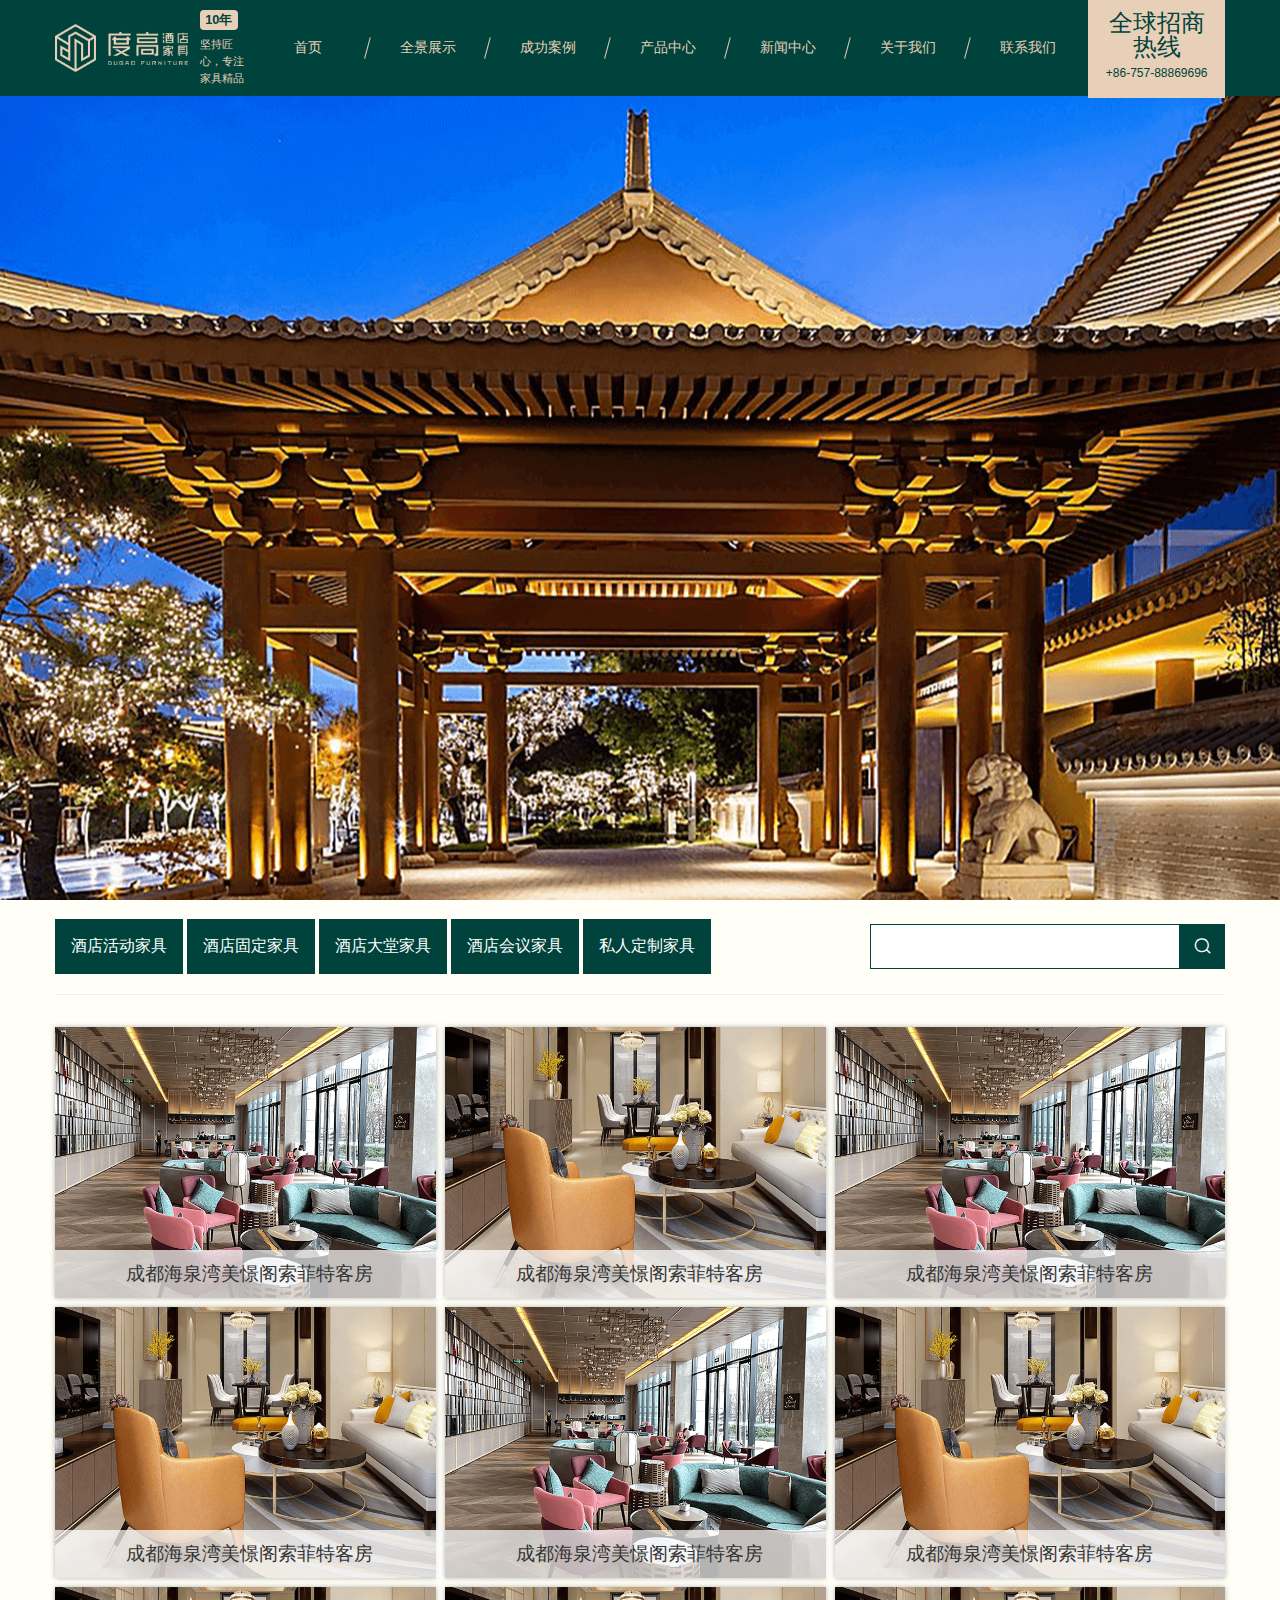
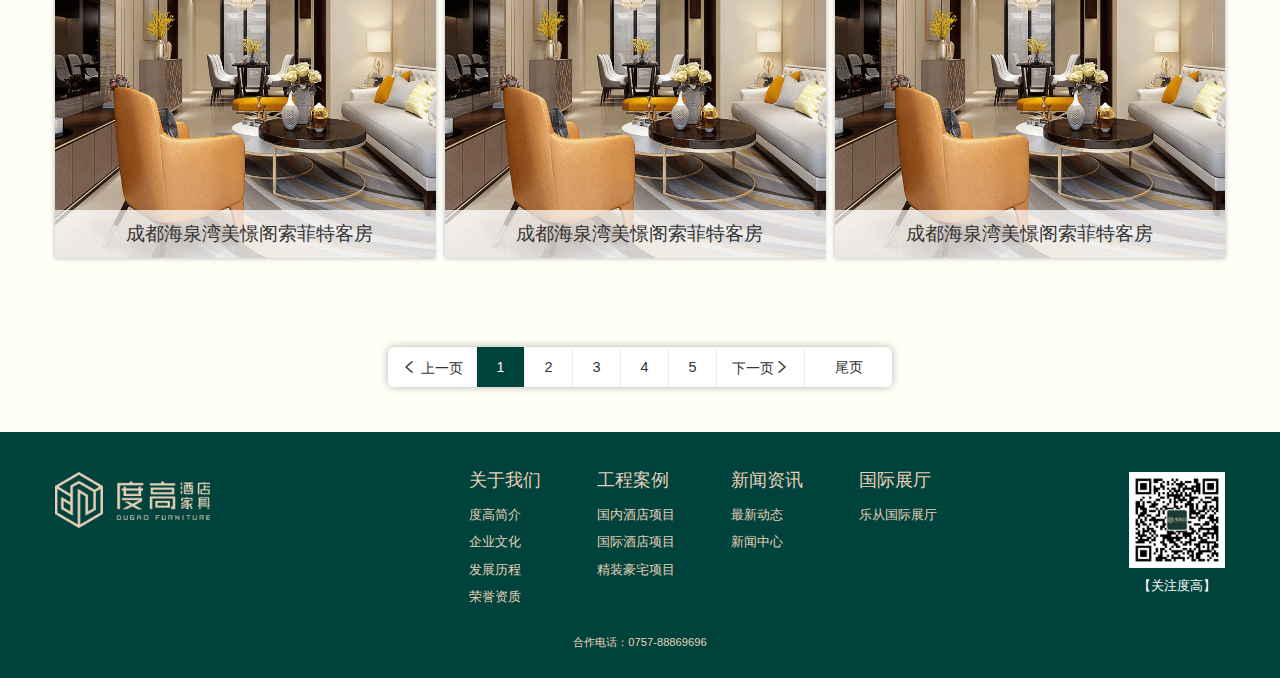
<file: product.html>
<!DOCTYPE html>
<html lang="en">
<head>
    <meta charset="UTF-8">
    <meta http-equiv="X-UA-Compatible" content="IE=edge">
    <meta name="format-detection" content="telephone=no">
    <meta name="viewport" content="width=device-width,user-scalable=no, initial-scale=1">
    <meta name="description" content="">
    <meta name="keywords" content="">
    <link rel="stylesheet" href="css/swiper.min.css">
    <link rel="stylesheet" href="css/common.css">
    <link rel="stylesheet" href="css/media.css">
    <link rel="stylesheet" href="css/style.css">
    <title>产品中心</title>
    <!--[if lt IE 9]>
        <script src="http://apps.bdimg.com/libs/html5shiv/3.7/html5shiv.min.js"></script>
    <![endif]-->
</head>
<body>
    <!-- 浏览器兼容提示 -->
    <!-- <div id="browser-modal">
        <div class="browser-modal-cover">
        </div>
        <div class="browser-content">
            <div class="browser-text">
                <div class="browser-dpc-logo">
                    <img src="images/logo1.png" alt="度高酒店家具">
                </div>
                <h3 class="browser-text-title">请升级浏览器版本</h3>
                <p class="browser-text-desc">
                    抱歉，我们不再支持您的浏览器。请升级您的Internet Explorer（IE）浏览器到最新版本( IE 10以上版本)，或将搜狗、360、QQ 等浏览器切换到急速模式，您还可以下载安装谷歌、火狐浏览器以达到最佳观看模式。
                </p>
            </div>
            <div class="browser-list">
                <div class="browser-item browser-chrome">
                    <a href="https://www.google.cn/intl/zh-CN/chrome/" target="_blank">
                        <div class="iconfont"><img src="images/icon-chrome.png" alt=""></div>
                        <h4>Chrome</h4>
                    </a>
                </div>
                <div class="browser-item browser-firefox">
                    <a href="http://www.firefox.com.cn/" target="_blank">
                        <div class="iconfont"><img src="images/icon-firefox.png" alt=""></div>
                        <h4>Firefox</h4>
                    </a>
                </div>
                <div class="browser-item browser-safari">
                    <a href="https://www.apple.com.cn/safari/" target="_blank">
                        <div class="iconfont"><img src="images/icon-safari.png" alt=""></div>
                        <h4>Safari</h4>
                    </a>
                </div>
                <div class="browser-item browser-edge">
                    <a href="https://www.microsoft.com/zh-cn/edge" target="_blank">
                        <div class="iconfont"><img src="images/icon-edge.png" alt=""></div>
                        <h4>Edge</h4>
                    </a>
                </div>
            </div>
        </div>
    </div> -->
    <!-- <div id="scroll2Top">返回顶部</div> -->

    <!-- Header -->
    <header class="header">
        <div class="container">
            <div class="row flex">
                <h1 class="logo">
                    <a class="flex" href="/">
                        <img src="images/logo-light.png" alt="">
                        <div class="logo-desc flex">
                            <span class="logo-year">10年</span>
                            <span class="logo-text">坚持匠心，专注家具精品</span>
                        </div>
                    </a>
                </h1>
                <nav class="nav" id="nav">
                    <ul class="navbar flex">
                        <li class="nav-item">
                            <a href="index.html">
                                <span>首页</span>
                                <span>Home</span>
                            </a>
                        </li>
                        <li class="nav-item">
                            <a href="vrshow.html">
                                <span>全景展示</span>
                                <span>Video Mapping</span>
                            </a>
                            <!-- sub menu -->
                            <div class="submenu">
                                <div class="submenu-in">
                                    <ul class="case-menu flex">
                                        <li>
                                            <a href="">
                                                <img src="images/case-nav-1.png" alt="">
                                                <p>度高工厂全景</p>
                                            </a>
                                        </li>
                                        <li>
                                            <a href="">
                                                <img src="images/case-nav-2.png" alt="">
                                                <p>度高展厅全景</p>
                                            </a>
                                        </li>
                                        <li>
                                            <a href="">
                                                <img src="images/case-nav-3.png" alt="">
                                                <p>国内项目全景</p>
                                            </a>
                                        </li>
                                        <li>
                                            <a href="">
                                                <img src="images/case-nav-4.png" alt="">
                                                <p>国外项目全景</p>
                                            </a>
                                        </li>
                                    </ul>
                                </div>
                            </div>
                            <!-- sub menu end -->
                        </li>
                        <li class="nav-item">
                            <a href="project.html">
                                <span>成功案例</span>
                                <span>Project Cases</span>
                            </a>
                            <!-- sub menu -->
                            <div class="submenu">
                                <div class="submenu-in">
                                    <div class="project-menu flex">
                                        <div class="proj-menu-img">
                                            <img src="images/project-nav.png" alt="">
                                        </div>
                                        <div class="proj-menu-list">
                                            <h2><span class="iconfont icon-pinpai"></span>品牌分类</h2>
                                            <ul>
                                                <li><a href="">雅高酒店集团</a></li>
                                                <li><a href="">万豪酒店集团</a></li>
                                                <li><a href="">洲际酒店集团</a></li>
                                                <li><a href="">希尔顿集团</a></li>
                                                <li><a href="">温德姆集团</a></li>
                                                <li><a href="">温德姆集团</a></li>
                                            </ul>
                                        </div>
                                        <div class="proj-menu-list">
                                            <h2><span class="iconfont icon-dizhi1"></span>城市分类</h2>
                                            <ul>
                                                <li><a href="">华东地区</a></li>
                                                <li><a href="">华南地区</a></li>
                                                <li><a href="">华北地区</a></li>
                                                <li><a href="">华中地区</a></li>
                                                <li><a href="">西南地区</a></li>
                                            </ul>
                                        </div>
                                    </div>
                                </div>
                            </div>
                            <!-- sub menu end -->
                        </li>
                        <li class="nav-item">
                            <a href="product.html">
                                <span>产品中心</span>
                                <span>Products</span>
                            </a>
                            <!-- sub menu -->
                            <div class="submenu">
                                <div class="submenu-in">
                                    <div class="product-menu flex">
                                        <ul class="prod-menu-list flex">
                                            <li><a href=""><span class="iconfont icon-datangba"></span> 酒店大堂家具</a></li>
                                            <li><a href=""><span class="iconfont icon-huiyikaihuitaolun"></span> 酒店会议家具</a></li>
                                            <li><a href=""><span class="iconfont icon-kefang"></span> 酒店客房家具</a></li>
                                            <li><a href=""><span class="iconfont icon-sirendingzhi"></span>私人定制家具</a></li>
                                            <li><a href=""><span class="iconfont icon-canting"></span> 酒店餐厅家具</a></li>
                                        </ul>
                                        <div class="prod-menu-img">
                                            <img src="images/product-nav.png" alt="">
                                        </div>
                                    </div>
                                </div>
                            </div>
                            <!-- sub menu end -->
                        </li>
                        <li class="nav-item">
                            <a href="news.html">
                                <span>新闻中心</span>
                                <span>News</span>
                            </a>
                            <!-- sub menu -->
                            <div class="submenu">
                                <div class="submenu-in">
                                    <div class="news-menu flex">
                                        <div class="news-menu-img">
                                            <img src="images/news-nav-1.png" alt="">
                                        </div>
                                        <ul class="news-menu-list flex">
                                            <li>
                                                <div>
                                                    <a href="">
                                                        <img src="images/news-nav-2.png" alt="">
                                                        <span class="iconfont icon-xinwen"></span>
                                                    </a>
                                                </div>
                                                <p><a href="">公司新闻</a></p>
                                            </li>
                                            <li>
                                                <div>
                                                   <a href="">
                                                        <img src="images/news-nav-3.png" alt="">
                                                        <span class="iconfont icon-news"></span>
                                                   </a>
                                                </div>
                                                <p><a href="">行业新闻</a></p>
                                            </li>
                                            <li>
                                                <div>
                                                    <a href="">
                                                        <img src="images/news-nav-4.png" alt="">
                                                        <span class="iconfont icon-ketangweixuanzhong"></span>
                                                    </a>
                                                </div>
                                                <p><a href="">家居小课堂</a></p>
                                            </li>
                                        </ul>
                                    </div>
                                </div>
                            </div>
                            <!-- sub menu end -->
                        </li>
                        <li class="nav-item">
                            <a href="about.html">
                                <span>关于我们</span>
                                <span>About Us</span>
                            </a>
                            <!-- sub menu -->
                            <div class="submenu">
                                <div class="submenu-in">
                                    <ul class="about-menu flex">
                                       <li>
                                           <a href="">
                                                <span class="iconfont icon-icon-test"></span>
                                                <p>公司介绍</p>
                                           </a>
                                       </li>
                                       <li>
                                           <a href="">
                                                <span class="iconfont icon-youshi"></span>
                                                <p>我们的优势</p>
                                           </a>
                                       </li>
                                       <li>
                                           <a href="">
                                                <span class="iconfont icon-hezuohuoban"></span>
                                                <p>合作伙伴</p>
                                           </a>
                                       </li>
                                       <li>
                                           <a href="">
                                                <span class="iconfont icon-gongsituandui"></span>
                                                <p>公司团队</p>
                                           </a>
                                       </li>
                                       <li>
                                           <a href="">
                                                <span class="iconfont icon-licheng"></span>
                                                <p>发展历程</p>
                                           </a>
                                        </li> 
                                       <li>
                                           <a href="">
                                                <span class="iconfont icon-rongyujinpai"></span>
                                                <p>荣誉资质</p>
                                           </a>
                                       </li> 
                                    </ul>
                                </div>
                            </div>
                            <!-- sub menu end -->
                        </li>
                        <li class="nav-item">
                            <a href="contact.html">
                                <span>联系我们</span>
                                <span>Contact Us</span>
                            </a>
                        </li>
                    </ul>
                </nav>
                <div class="tel">
                    <h2>全球招商热线</h2>
                    <p>+86-757-88869696</p>
                </div>
            </div>
        </div>
    </header>

    


    <!-- Banner & Search -->
    <section class="section1">
        <!-- banner -->
        <div class="banner swiper-container">
            <ul class="swiper-wrapper">
                <li class="swiper-slide"><a href=""><img src="uploads/banner.png" alt=""></a></li>
                <li class="swiper-slide"><a href=""><img src="uploads/banner.png" alt=""></a></li>
            </ul>
        </div>
    </section>


    <div class="main">
        <!-- 产品分类 -->
        <section class="product-list">
            <div class="container">
                <div class="row">
                    <div class="page-head flex">
                        <ul class="tabbar">
                            <li><a href="">酒店活动家具</a></li>
                            <li><a href="">酒店固定家具</a></li>
                            <li><a href="">酒店大堂家具</a></li>
                            <li><a href="">酒店会议家具</a></li>
                            <li><a href="">私人定制家具</a></li>
                        </ul>
                        <!-- Search -->
                        <div class="search">
                            <input class="search-ipt" type="text" value="" placeholder="">
                            <button><span class="iconfont icon-sousuo"></span></button>
                        </div>
                    </div>

                    <div class="product-wrap">
                        <ul class="tu-list">
                            <li class="tu-list-item">
                                <a href="javascript:void(0)">
                                    <img src="uploads/post (13).png" alt="">
                                    <p>成都海泉湾美憬阁索菲特客房</p>
                                </a>
                            </li>
                            <li class="tu-list-item">
                                <a href="javascript:void(0)">
                                    <img src="uploads/post (14).png" alt="">
                                    <p>成都海泉湾美憬阁索菲特客房</p>
                                </a>
                            </li>
                            <li class="tu-list-item">
                                <a href="javascript:void(0)">
                                    <img src="uploads/post (13).png" alt="">
                                    <p>成都海泉湾美憬阁索菲特客房</p>
                                </a>
                            </li>
                            <li class="tu-list-item">
                                <a href="javascript:void(0)">
                                    <img src="uploads/post (14).png" alt="">
                                    <p>成都海泉湾美憬阁索菲特客房</p>
                                </a>
                            </li>
                            <li class="tu-list-item">
                                <a href="javascript:void(0)">
                                    <img src="uploads/post (13).png" alt="">
                                    <p>成都海泉湾美憬阁索菲特客房</p>
                                </a>
                            </li>
                            <li class="tu-list-item">
                                <a href="javascript:void(0)">
                                    <img src="uploads/post (14).png" alt="">
                                    <p>成都海泉湾美憬阁索菲特客房</p>
                                </a>
                            </li>
                            <li class="tu-list-item">
                                <a href="javascript:void(0)">
                                    <img src="uploads/post (14).png" alt="">
                                    <p>成都海泉湾美憬阁索菲特客房</p>
                                </a>
                            </li>
                            <li class="tu-list-item">
                                <a href="javascript:void(0)">
                                    <img src="uploads/post (14).png" alt="">
                                    <p>成都海泉湾美憬阁索菲特客房</p>
                                </a>
                            </li>
                            <li class="tu-list-item">
                                <a href="javascript:void(0)">
                                    <img src="uploads/post (14).png" alt="">
                                    <p>成都海泉湾美憬阁索菲特客房</p>
                                </a>
                            </li>
                        </ul>
                    </div>

                    <div class="pagination">
                        <div class="pagination-in">
                            <button type="button" class="page-prev"><span class="iconfont icon-arrow-left-bold"></span> 上一页</button>
                            <ul class="page-list">
                                <li class="page-item active">1</li>
                                <li class="page-item">2</li>
                                <li class="page-item">3</li>
                                <li class="page-item">4</li>
                                <li class="page-item">5</li>
                            </ul>
                            <button type="button" class="page-next">下一页<span class="iconfont icon-arrow-right"></span></button>
                            <a class="page-last" href="">尾页</a>
                        </div>
                    </div>

                </div>
            </div>
        </section>

        <!-- 页脚 -->
        <section class="section8 footer">
            <div class="container">
                <div class="row">
                    <div class="ft-in">
                        <div class="ft-logo">
                            <img src="images/logo-light.png" alt="">
                        </div>
                        <div class="ft-links">
                            <dl class="ft-item">
                                <dt>关于我们</dt>
                                <dd><a href="">度高简介</a></dd>
                                <dd><a href="">企业文化</a></dd>
                                <dd><a href="">发展历程</a></dd>
                                <dd><a href="">荣誉资质</a></dd>
                            </dl>
                            <dl class="ft-item">
                                <dt>工程案例</dt>
                                <dd><a href="">国内酒店项目</a></dd>
                                <dd><a href="">国际酒店项目</a></dd>
                                <dd><a href="">精装豪宅项目</a></dd>
                            </dl>
                            <dl class="ft-item">
                                <dt>新闻资讯</dt>
                                <dd><a href="">最新动态</a></dd>
                                <dd><a href="">新闻中心</a></dd>
                            </dl>
                            <dl class="ft-item">
                                <dt>国际展厅</dt>
                                <dd><a href="">乐从国际展厅</a></dd>
                            </dl>
                        </div>
    
                        <div class="ft-ewm">
                            <img src="images/qrcode.png" alt="">
                            <p>【关注度高】</p>
                        </div>
                    </div>
                    <div class="ft-tel">合作电话：0757-88869696  </div>
                </div>
            </div>
        </section>
    </div>

    <!-- Modal -->
    <div class="product-detail dg-modal">
        <div class="dg-modal-wrap">
            <div class="gallery">
                <span class="dgmodal-close iconfont icon-guanbi"></span>
                <h2>成都海泉湾美憬阁索菲特客房</h2>
                <!-- Swiper -->
                <div class="swiper-container gallery-top">
                    <div class="swiper-wrapper">
                        <div class="swiper-slide"><img src="uploads/post (13).png" alt=""></div>
                        <div class="swiper-slide"><img src="uploads/post (13).png" alt=""></div>
                        <div class="swiper-slide"><img src="uploads/post (13).png" alt=""></div>
                        <div class="swiper-slide"><img src="uploads/post (13).png" alt=""></div>
                        <div class="swiper-slide"><img src="uploads/post (13).png" alt=""></div>
                        <div class="swiper-slide"><img src="uploads/post (13).png" alt=""></div>
                    </div>
                    <!-- Add Arrows -->
                    <div class="swiper-button-next swiper-button-white"></div>
                    <div class="swiper-button-prev swiper-button-white"></div>
                </div>
                <div class="swiper-container gallery-thumbs">
                    <div class="swiper-wrapper">
                        <div class="swiper-slide"><img src="uploads/post (13).png" alt=""></div>
                        <div class="swiper-slide"><img src="uploads/post (13).png" alt=""></div>
                        <div class="swiper-slide"><img src="uploads/post (13).png" alt=""></div>
                        <div class="swiper-slide"><img src="uploads/post (13).png" alt=""></div>
                        <div class="swiper-slide"><img src="uploads/post (13).png" alt=""></div>
                        <div class="swiper-slide"><img src="uploads/post (13).png" alt=""></div>
                    </div>
                </div>
            </div>
            <div class="prod-more">
                <h3>推荐产品</h3>
                <ul class="more-list">
                    <li>
                        <a href="">
                            <img src="uploads/post (7).png" alt="">
                            <p>成都海泉湾美憬阁索菲特客房</p>
                        </a>
                    </li>
                    <li>
                        <a href="">
                            <img src="uploads/post (8).png" alt="">
                            <p>成都海泉湾美憬阁索菲特客房</p>
                        </a>
                    </li>
                    <li>
                        <a href="">
                            <img src="uploads/post (9).png" alt="">
                            <p>成都海泉湾美憬阁索菲特客房</p>
                        </a>
                    </li>
                    <li>
                        <a href="">
                            <img src="uploads/post (10).png" alt="">
                            <p>成都海泉湾美憬阁索菲特客房</p>
                        </a>
                    </li>
                </ul>
            </div>
        </div>
    </div>


    
    <script src="js/jquery.min.js"></script>
    <script src="js/swiper.min.js"></script>
    <script src="js/main.js"></script>
    <script>
        var galleryThumbs = new Swiper('.gallery-thumbs', {
        spaceBetween: 10,
        slidesPerView: 5,
        freeMode: true,
        watchSlidesVisibility: true,
        watchSlidesProgress: true,
        });
        var galleryTop = new Swiper('.gallery-top', {
        spaceBetween: 0,
        navigation: {
            nextEl: '.swiper-button-next',
            prevEl: '.swiper-button-prev',
        },
        thumbs: {
            swiper: galleryThumbs
        }
        });

        function modal (){
            $(".tu-list-item").click(function(){
                $(".dg-modal").addClass("show");
                if (  $(".dg-modal").hasClass("show") ){
                    $("html,body").addClass('overHidden');
                }
            })
            $(".dgmodal-close").click(function(){
                $(".dg-modal").removeClass("show");
                $("html,body").removeClass('overHidden');
            });
        }
        modal();

    </script>
</body>
</html>
</file>
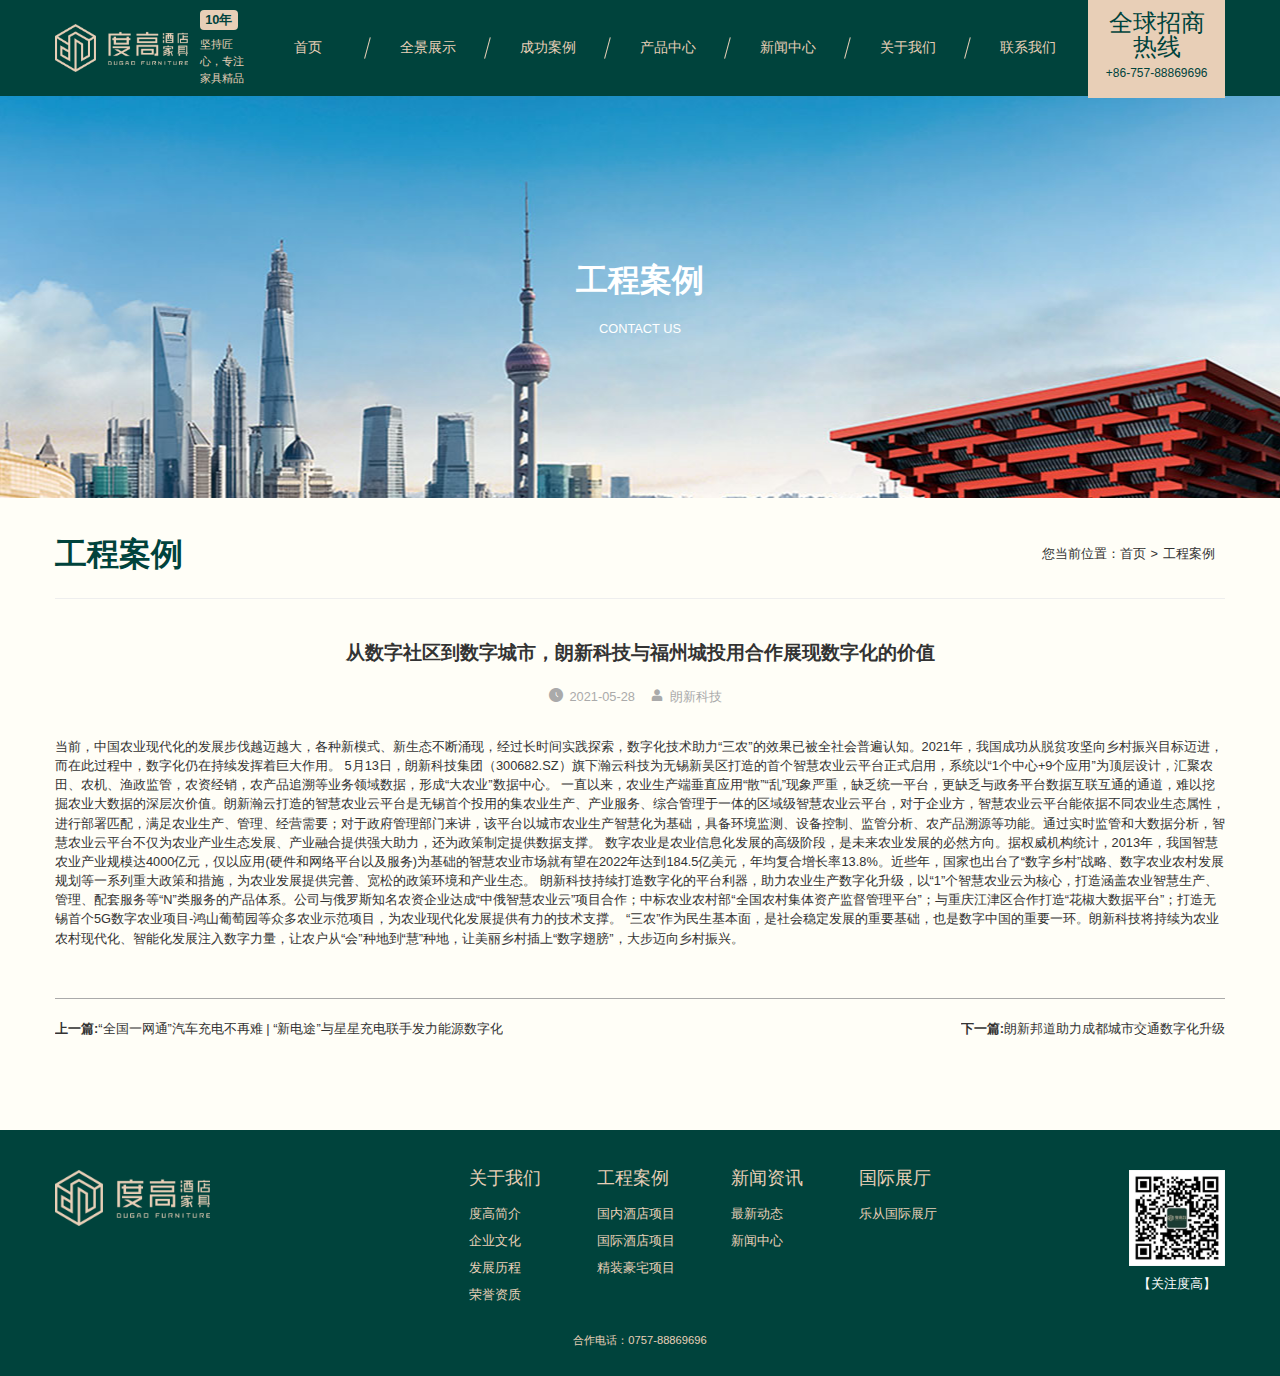
<file: project-detail.html>
<!DOCTYPE html>
<html lang="en">
<head>
    <meta charset="UTF-8">
    <meta http-equiv="X-UA-Compatible" content="IE=edge">
    <meta name="format-detection" content="telephone=no">
    <meta name="viewport" content="width=device-width,user-scalable=no, initial-scale=1">
    <meta name="description" content="">
    <meta name="keywords" content="">
    <link rel="stylesheet" href="css/swiper.min.css">
    <link rel="stylesheet" href="css/common.css">
    <link rel="stylesheet" href="css/media.css">
    <link rel="stylesheet" href="css/style.css">
    <title>工程案例详情页</title>
    <!--[if lt IE 9]>
        <script src="http://apps.bdimg.com/libs/html5shiv/3.7/html5shiv.min.js"></script>
    <![endif]-->
</head>
<body>
    <!-- 浏览器兼容提示 -->
    <!-- <div id="browser-modal">
        <div class="browser-modal-cover">
        </div>
        <div class="browser-content">
            <div class="browser-text">
                <div class="browser-dpc-logo">
                    <img src="images/logo1.png" alt="度高酒店家具">
                </div>
                <h3 class="browser-text-title">请升级浏览器版本</h3>
                <p class="browser-text-desc">
                    抱歉，我们不再支持您的浏览器。请升级您的Internet Explorer（IE）浏览器到最新版本( IE 10以上版本)，或将搜狗、360、QQ 等浏览器切换到急速模式，您还可以下载安装谷歌、火狐浏览器以达到最佳观看模式。
                </p>
            </div>
            <div class="browser-list">
                <div class="browser-item browser-chrome">
                    <a href="https://www.google.cn/intl/zh-CN/chrome/" target="_blank">
                        <div class="iconfont"><img src="images/icon-chrome.png" alt=""></div>
                        <h4>Chrome</h4>
                    </a>
                </div>
                <div class="browser-item browser-firefox">
                    <a href="http://www.firefox.com.cn/" target="_blank">
                        <div class="iconfont"><img src="images/icon-firefox.png" alt=""></div>
                        <h4>Firefox</h4>
                    </a>
                </div>
                <div class="browser-item browser-safari">
                    <a href="https://www.apple.com.cn/safari/" target="_blank">
                        <div class="iconfont"><img src="images/icon-safari.png" alt=""></div>
                        <h4>Safari</h4>
                    </a>
                </div>
                <div class="browser-item browser-edge">
                    <a href="https://www.microsoft.com/zh-cn/edge" target="_blank">
                        <div class="iconfont"><img src="images/icon-edge.png" alt=""></div>
                        <h4>Edge</h4>
                    </a>
                </div>
            </div>
        </div>
    </div> -->
    <!-- <div id="scroll2Top">返回顶部</div> -->

    <!-- Header -->
    <header class="header">
        <div class="container">
            <div class="row flex">
                <h1 class="logo">
                    <a class="flex" href="/">
                        <img src="images/logo-light.png" alt="">
                        <div class="logo-desc flex">
                            <span class="logo-year">10年</span>
                            <span class="logo-text">坚持匠心，专注家具精品</span>
                        </div>
                    </a>
                </h1>
                <nav class="nav" id="nav">
                    <ul class="navbar flex">
                        <li class="nav-item">
                            <a href="index.html">
                                <span>首页</span>
                                <span>Home</span>
                            </a>
                        </li>
                        <li class="nav-item">
                            <a href="vrshow.html">
                                <span>全景展示</span>
                                <span>Video Mapping</span>
                            </a>
                            <!-- sub menu -->
                            <div class="submenu">
                                <div class="submenu-in">
                                    <ul class="case-menu flex">
                                        <li>
                                            <a href="">
                                                <img src="images/case-nav-1.png" alt="">
                                                <p>度高工厂全景</p>
                                            </a>
                                        </li>
                                        <li>
                                            <a href="">
                                                <img src="images/case-nav-2.png" alt="">
                                                <p>度高展厅全景</p>
                                            </a>
                                        </li>
                                        <li>
                                            <a href="">
                                                <img src="images/case-nav-3.png" alt="">
                                                <p>国内项目全景</p>
                                            </a>
                                        </li>
                                        <li>
                                            <a href="">
                                                <img src="images/case-nav-4.png" alt="">
                                                <p>国外项目全景</p>
                                            </a>
                                        </li>
                                    </ul>
                                </div>
                            </div>
                            <!-- sub menu end -->
                        </li>
                        <li class="nav-item">
                            <a href="project.html">
                                <span>成功案例</span>
                                <span>Project Cases</span>
                            </a>
                            <!-- sub menu -->
                            <div class="submenu">
                                <div class="submenu-in">
                                    <div class="project-menu flex">
                                        <div class="proj-menu-img">
                                            <img src="images/project-nav.png" alt="">
                                        </div>
                                        <div class="proj-menu-list">
                                            <h2><span class="iconfont icon-pinpai"></span>品牌分类</h2>
                                            <ul>
                                                <li><a href="">雅高酒店集团</a></li>
                                                <li><a href="">万豪酒店集团</a></li>
                                                <li><a href="">洲际酒店集团</a></li>
                                                <li><a href="">希尔顿集团</a></li>
                                                <li><a href="">温德姆集团</a></li>
                                                <li><a href="">温德姆集团</a></li>
                                            </ul>
                                        </div>
                                        <div class="proj-menu-list">
                                            <h2><span class="iconfont icon-dizhi1"></span>城市分类</h2>
                                            <ul>
                                                <li><a href="">华东地区</a></li>
                                                <li><a href="">华南地区</a></li>
                                                <li><a href="">华北地区</a></li>
                                                <li><a href="">华中地区</a></li>
                                                <li><a href="">西南地区</a></li>
                                            </ul>
                                        </div>
                                    </div>
                                </div>
                            </div>
                            <!-- sub menu end -->
                        </li>
                        <li class="nav-item">
                            <a href="product.html">
                                <span>产品中心</span>
                                <span>Products</span>
                            </a>
                            <!-- sub menu -->
                            <div class="submenu">
                                <div class="submenu-in">
                                    <div class="product-menu flex">
                                        <ul class="prod-menu-list flex">
                                            <li><a href=""><span class="iconfont icon-datangba"></span> 酒店大堂家具</a></li>
                                            <li><a href=""><span class="iconfont icon-huiyikaihuitaolun"></span> 酒店会议家具</a></li>
                                            <li><a href=""><span class="iconfont icon-kefang"></span> 酒店客房家具</a></li>
                                            <li><a href=""><span class="iconfont icon-sirendingzhi"></span>私人定制家具</a></li>
                                            <li><a href=""><span class="iconfont icon-canting"></span> 酒店餐厅家具</a></li>
                                        </ul>
                                        <div class="prod-menu-img">
                                            <img src="images/product-nav.png" alt="">
                                        </div>
                                    </div>
                                </div>
                            </div>
                            <!-- sub menu end -->
                        </li>
                        <li class="nav-item">
                            <a href="news.html">
                                <span>新闻中心</span>
                                <span>News</span>
                            </a>
                            <!-- sub menu -->
                            <div class="submenu">
                                <div class="submenu-in">
                                    <div class="news-menu flex">
                                        <div class="news-menu-img">
                                            <img src="images/news-nav-1.png" alt="">
                                        </div>
                                        <ul class="news-menu-list flex">
                                            <li>
                                                <div>
                                                    <a href="">
                                                        <img src="images/news-nav-2.png" alt="">
                                                        <span class="iconfont icon-xinwen"></span>
                                                    </a>
                                                </div>
                                                <p><a href="">公司新闻</a></p>
                                            </li>
                                            <li>
                                                <div>
                                                   <a href="">
                                                        <img src="images/news-nav-3.png" alt="">
                                                        <span class="iconfont icon-news"></span>
                                                   </a>
                                                </div>
                                                <p><a href="">行业新闻</a></p>
                                            </li>
                                            <li>
                                                <div>
                                                    <a href="">
                                                        <img src="images/news-nav-4.png" alt="">
                                                        <span class="iconfont icon-ketangweixuanzhong"></span>
                                                    </a>
                                                </div>
                                                <p><a href="">家居小课堂</a></p>
                                            </li>
                                        </ul>
                                    </div>
                                </div>
                            </div>
                            <!-- sub menu end -->
                        </li>
                        <li class="nav-item">
                            <a href="about.html">
                                <span>关于我们</span>
                                <span>About Us</span>
                            </a>
                            <!-- sub menu -->
                            <div class="submenu">
                                <div class="submenu-in">
                                    <ul class="about-menu flex">
                                       <li>
                                           <a href="">
                                                <span class="iconfont icon-icon-test"></span>
                                                <p>公司介绍</p>
                                           </a>
                                       </li>
                                       <li>
                                           <a href="">
                                                <span class="iconfont icon-youshi"></span>
                                                <p>我们的优势</p>
                                           </a>
                                       </li>
                                       <li>
                                           <a href="">
                                                <span class="iconfont icon-hezuohuoban"></span>
                                                <p>合作伙伴</p>
                                           </a>
                                       </li>
                                       <li>
                                           <a href="">
                                                <span class="iconfont icon-gongsituandui"></span>
                                                <p>公司团队</p>
                                           </a>
                                       </li>
                                       <li>
                                           <a href="">
                                                <span class="iconfont icon-licheng"></span>
                                                <p>发展历程</p>
                                           </a>
                                        </li> 
                                       <li>
                                           <a href="">
                                                <span class="iconfont icon-rongyujinpai"></span>
                                                <p>荣誉资质</p>
                                           </a>
                                       </li> 
                                    </ul>
                                </div>
                            </div>
                            <!-- sub menu end -->
                        </li>
                        <li class="nav-item">
                            <a href="contact.html">
                                <span>联系我们</span>
                                <span>Contact Us</span>
                            </a>
                        </li>
                    </ul>
                </nav>
                <div class="tel">
                    <h2>全球招商热线</h2>
                    <p>+86-757-88869696</p>
                </div>
            </div>
        </div>
    </header>

    
     <!-- detail banner -->
     <div class="detail-banner">
        <div class="container">
            <h3 class="col-title">工程案例</h3>
            <p class="col-en">Contact US</p>
        </div>
    </div>

    <div class="main">
        <!-- 工程案例详情 -->
        <section class="detail">
            <div class="container">
                <div class="row">
                    <div class="page-head flex">
                        <h3 class="berad-title">工程案例</h3>
                       <div class="breadcrumb">
                           您当前位置：<a href="">首页</a><a href="">工程案例</a>
                       </div>
                    </div>

                    <!-- 内容区域 -->
                    <div class="article">
                        <div class="article-title">
                            <h2 class="title">从数字社区到数字城市，朗新科技与福州城投用合作展现数字化的价值</h2>
                            <p>
                                <span><i class="iconfont icon-shijian"></i>2021-05-28</span>
                                <span><i class="iconfont icon-ren"></i>朗新科技</span>
                            </p>
                        </div>
                        <div class="detail-content">
                            当前，中国农业现代化的发展步伐越迈越大，各种新模式、新生态不断涌现，经过长时间实践探索，数字化技术助力“三农”的效果已被全社会普遍认知。2021年，我国成功从脱贫攻坚向乡村振兴目标迈进，而在此过程中，数字化仍在持续发挥着巨大作用。
5月13日，朗新科技集团（300682.SZ）旗下瀚云科技为无锡新吴区打造的首个智慧农业云平台正式启用，系统以“1个中心+9个应用”为顶层设计，汇聚农田、农机、渔政监管，农资经销，农产品追溯等业务领域数据，形成“大农业”数据中心。

一直以来，农业生产端垂直应用“散”“乱”现象严重，缺乏统一平台，更缺乏与政务平台数据互联互通的通道，难以挖掘农业大数据的深层次价值。朗新瀚云打造的智慧农业云平台是无锡首个投用的集农业生产、产业服务、综合管理于一体的区域级智慧农业云平台，对于企业方，智慧农业云平台能依据不同农业生态属性，进行部署匹配，满足农业生产、管理、经营需要；对于政府管理部门来讲，该平台以城市农业生产智慧化为基础，具备环境监测、设备控制、监管分析、农产品溯源等功能。通过实时监管和大数据分析，智慧农业云平台不仅为农业产业生态发展、产业融合提供强大助力，还为政策制定提供数据支撑。

数字农业是农业信息化发展的高级阶段，是未来农业发展的必然方向。据权威机构统计，2013年，我国智慧农业产业规模达4000亿元，仅以应用(硬件和网络平台以及服务)为基础的智慧农业市场就有望在2022年达到184.5亿美元，年均复合增长率13.8%。近些年，国家也出台了“数字乡村”战略、数字农业农村发展规划等一系列重大政策和措施，为农业发展提供完善、宽松的政策环境和产业生态。

朗新科技持续打造数字化的平台利器，助力农业生产数字化升级，以“1”个智慧农业云为核心，打造涵盖农业智慧生产、管理、配套服务等“N”类服务的产品体系。公司与俄罗斯知名农资企业达成“中俄智慧农业云”项目合作；中标农业农村部“全国农村集体资产监督管理平台”；与重庆江津区合作打造“花椒大数据平台”；打造无锡首个5G数字农业项目-鸿山葡萄园等众多农业示范项目，为农业现代化发展提供有力的技术支撑。

“三农”作为民生基本面，是社会稳定发展的重要基础，也是数字中国的重要一环。朗新科技将持续为农业农村现代化、智能化发展注入数字力量，让农户从“会”种地到“慧”种地，让美丽乡村插上“数字翅膀”，大步迈向乡村振兴。
                        </div>

                        <div class="article-other">
                            <a href=""><strong>上一篇:</strong>“全国一网通”汽车充电不再难 | “新电途”与星星充电联手发力能源数字化</a>
                            <a href=""><strong>下一篇:</strong>朗新邦道助力成都城市交通数字化升级</a>
                        </div>

                    </div>

                </div>
            </div>
        </section>

        <!-- 页脚 -->
        <section class="section8 footer">
            <div class="container">
                <div class="row">
                    <div class="ft-in">
                        <div class="ft-logo">
                            <img src="images/logo-light.png" alt="">
                        </div>
                        <div class="ft-links">
                            <dl class="ft-item">
                                <dt>关于我们</dt>
                                <dd><a href="">度高简介</a></dd>
                                <dd><a href="">企业文化</a></dd>
                                <dd><a href="">发展历程</a></dd>
                                <dd><a href="">荣誉资质</a></dd>
                            </dl>
                            <dl class="ft-item">
                                <dt>工程案例</dt>
                                <dd><a href="">国内酒店项目</a></dd>
                                <dd><a href="">国际酒店项目</a></dd>
                                <dd><a href="">精装豪宅项目</a></dd>
                            </dl>
                            <dl class="ft-item">
                                <dt>新闻资讯</dt>
                                <dd><a href="">最新动态</a></dd>
                                <dd><a href="">新闻中心</a></dd>
                            </dl>
                            <dl class="ft-item">
                                <dt>国际展厅</dt>
                                <dd><a href="">乐从国际展厅</a></dd>
                            </dl>
                        </div>
    
                        <div class="ft-ewm">
                            <img src="images/qrcode.png" alt="">
                            <p>【关注度高】</p>
                        </div>
                    </div>
                    <div class="ft-tel">合作电话：0757-88869696  </div>
                </div>
            </div>
        </section>
    </div>



    
    <script src="js/jquery.min.js"></script>
    <script src="js/swiper.min.js"></script>
    <script src="js/main.js"></script>
</body>
</html>
</file>
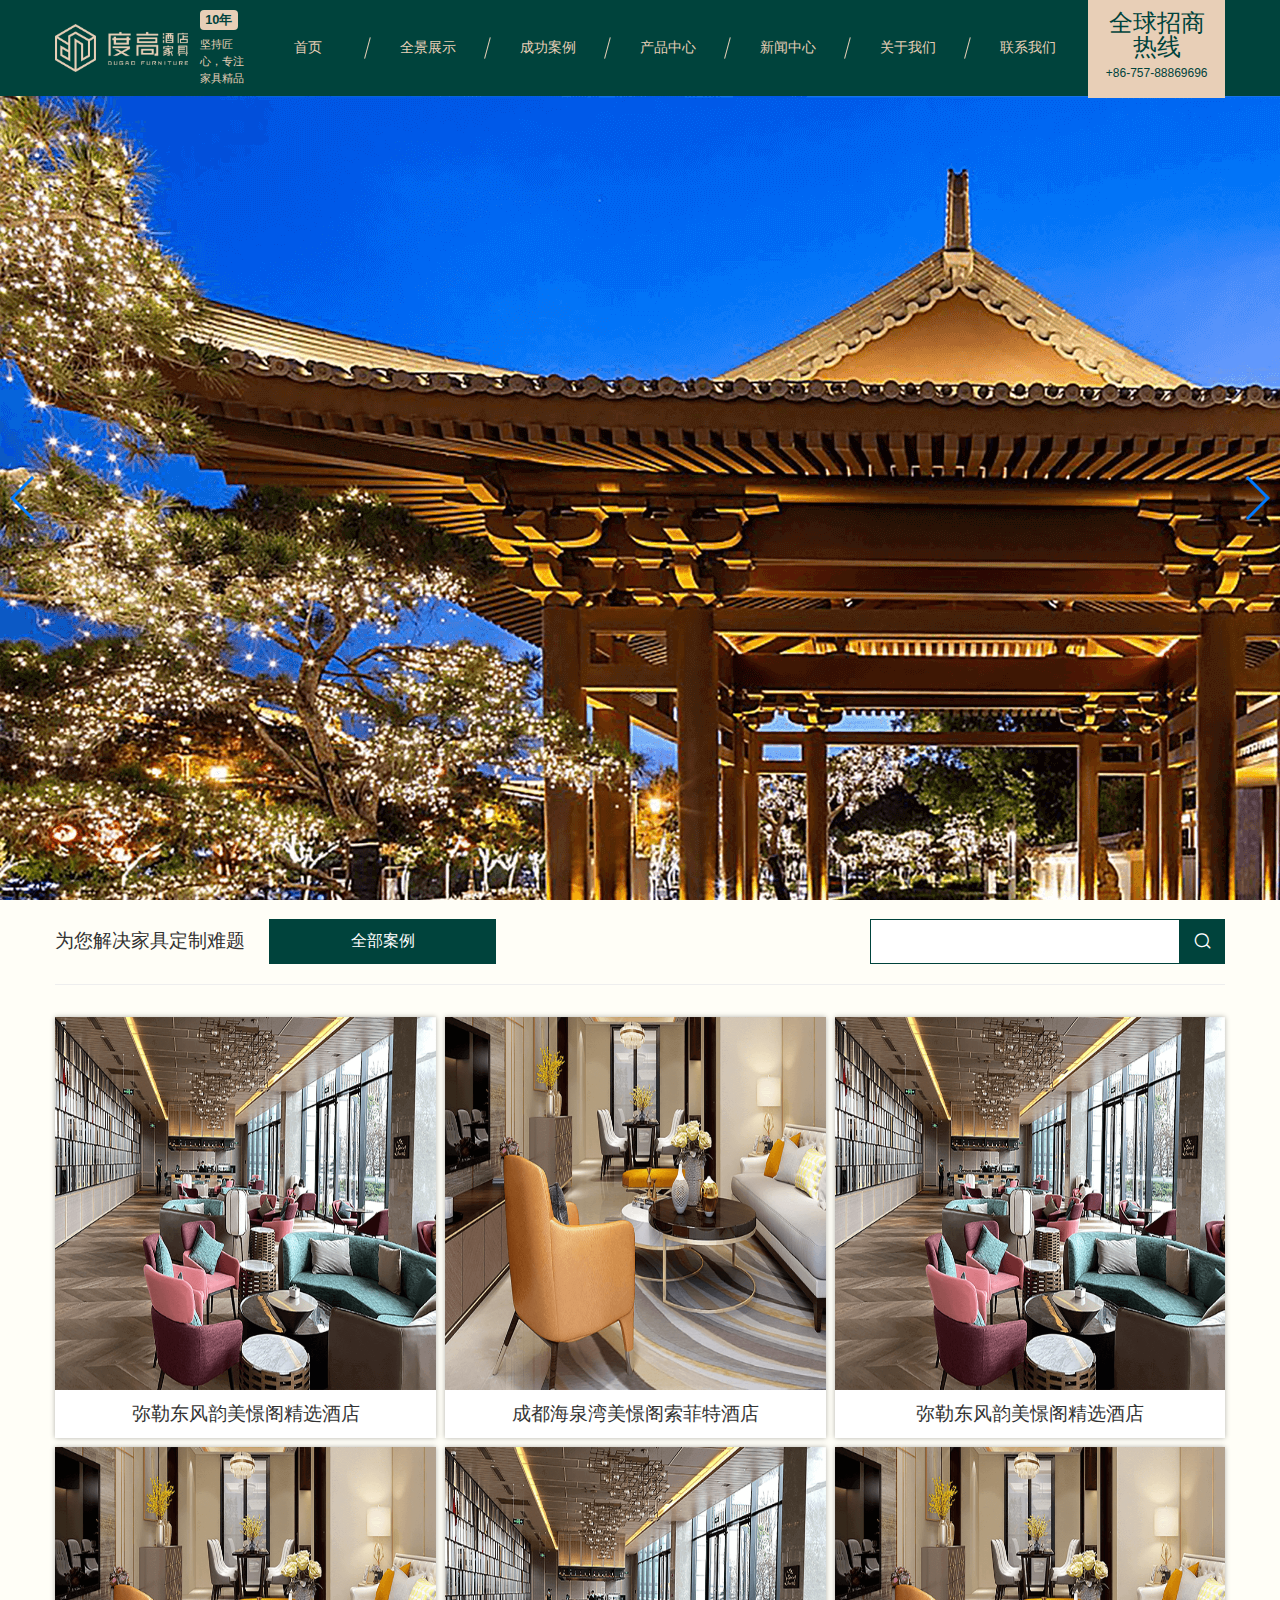
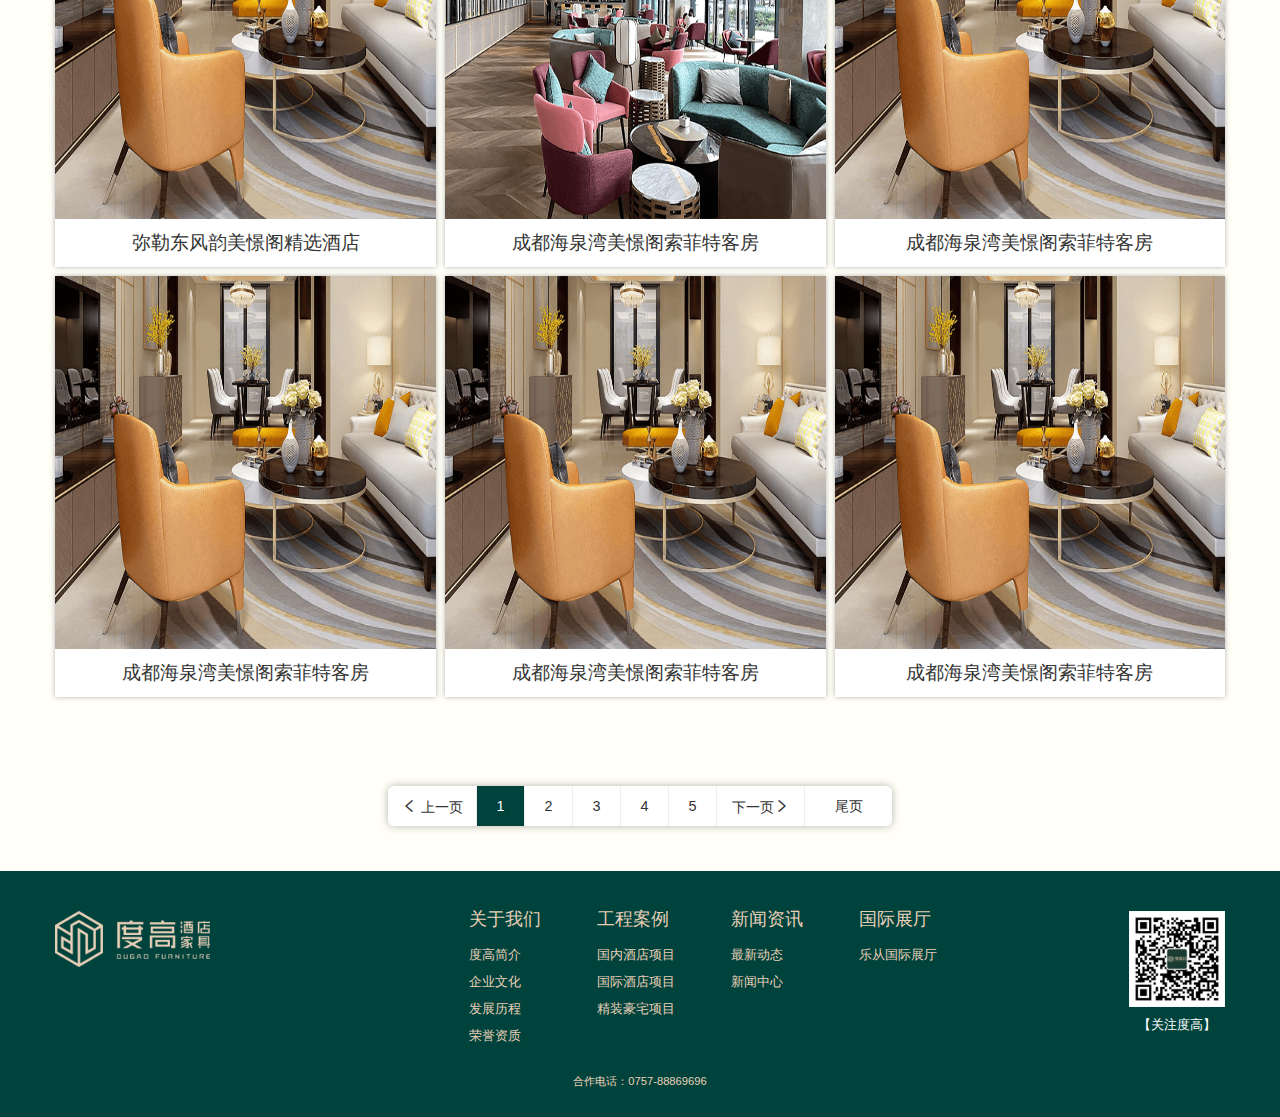
<file: project.html>
<!DOCTYPE html>
<html lang="en">
<head>
    <meta charset="UTF-8">
    <meta http-equiv="X-UA-Compatible" content="IE=edge">
    <meta name="format-detection" content="telephone=no">
    <meta name="viewport" content="width=device-width,user-scalable=no, initial-scale=1">
    <meta name="description" content="">
    <meta name="keywords" content="">
    <link rel="stylesheet" href="css/swiper.min.css">
    <link rel="stylesheet" href="css/common.css">
    <link rel="stylesheet" href="css/media.css">
    <link rel="stylesheet" href="css/style.css">
    <title>成功案例</title>
    <!--[if lt IE 9]>
        <script src="http://apps.bdimg.com/libs/html5shiv/3.7/html5shiv.min.js"></script>
    <![endif]-->
</head>
<body>
    <!-- 浏览器兼容提示 -->
    <!-- <div id="browser-modal">
        <div class="browser-modal-cover">
        </div>
        <div class="browser-content">
            <div class="browser-text">
                <div class="browser-dpc-logo">
                    <img src="images/logo1.png" alt="度高酒店家具">
                </div>
                <h3 class="browser-text-title">请升级浏览器版本</h3>
                <p class="browser-text-desc">
                    抱歉，我们不再支持您的浏览器。请升级您的Internet Explorer（IE）浏览器到最新版本( IE 10以上版本)，或将搜狗、360、QQ 等浏览器切换到急速模式，您还可以下载安装谷歌、火狐浏览器以达到最佳观看模式。
                </p>
            </div>
            <div class="browser-list">
                <div class="browser-item browser-chrome">
                    <a href="https://www.google.cn/intl/zh-CN/chrome/" target="_blank">
                        <div class="iconfont"><img src="images/icon-chrome.png" alt=""></div>
                        <h4>Chrome</h4>
                    </a>
                </div>
                <div class="browser-item browser-firefox">
                    <a href="http://www.firefox.com.cn/" target="_blank">
                        <div class="iconfont"><img src="images/icon-firefox.png" alt=""></div>
                        <h4>Firefox</h4>
                    </a>
                </div>
                <div class="browser-item browser-safari">
                    <a href="https://www.apple.com.cn/safari/" target="_blank">
                        <div class="iconfont"><img src="images/icon-safari.png" alt=""></div>
                        <h4>Safari</h4>
                    </a>
                </div>
                <div class="browser-item browser-edge">
                    <a href="https://www.microsoft.com/zh-cn/edge" target="_blank">
                        <div class="iconfont"><img src="images/icon-edge.png" alt=""></div>
                        <h4>Edge</h4>
                    </a>
                </div>
            </div>
        </div>
    </div> -->
    <!-- <div id="scroll2Top">返回顶部</div> -->

    <!-- Header -->
    <header class="header">
        <div class="container">
            <div class="row flex">
                <h1 class="logo">
                    <a class="flex" href="/">
                        <img src="images/logo-light.png" alt="">
                        <div class="logo-desc flex">
                            <span class="logo-year">10年</span>
                            <span class="logo-text">坚持匠心，专注家具精品</span>
                        </div>
                    </a>
                </h1>
                <nav class="nav" id="nav">
                    <ul class="navbar flex">
                        <li class="nav-item">
                            <a href="index.html">
                                <span>首页</span>
                                <span>Home</span>
                            </a>
                        </li>
                        <li class="nav-item">
                            <a href="vrshow.html">
                                <span>全景展示</span>
                                <span>Video Mapping</span>
                            </a>
                            <!-- sub menu -->
                            <div class="submenu">
                                <div class="submenu-in">
                                    <ul class="case-menu flex">
                                        <li>
                                            <a href="">
                                                <img src="images/case-nav-1.png" alt="">
                                                <p>度高工厂全景</p>
                                            </a>
                                        </li>
                                        <li>
                                            <a href="">
                                                <img src="images/case-nav-2.png" alt="">
                                                <p>度高展厅全景</p>
                                            </a>
                                        </li>
                                        <li>
                                            <a href="">
                                                <img src="images/case-nav-3.png" alt="">
                                                <p>国内项目全景</p>
                                            </a>
                                        </li>
                                        <li>
                                            <a href="">
                                                <img src="images/case-nav-4.png" alt="">
                                                <p>国外项目全景</p>
                                            </a>
                                        </li>
                                    </ul>
                                </div>
                            </div>
                            <!-- sub menu end -->
                        </li>
                        <li class="nav-item">
                            <a href="project.html">
                                <span>成功案例</span>
                                <span>Project Cases</span>
                            </a>
                            <!-- sub menu -->
                            <div class="submenu">
                                <div class="submenu-in">
                                    <div class="project-menu flex">
                                        <div class="proj-menu-img">
                                            <img src="images/project-nav.png" alt="">
                                        </div>
                                        <div class="proj-menu-list">
                                            <h2><span class="iconfont icon-pinpai"></span>品牌分类</h2>
                                            <ul>
                                                <li><a href="">雅高酒店集团</a></li>
                                                <li><a href="">万豪酒店集团</a></li>
                                                <li><a href="">洲际酒店集团</a></li>
                                                <li><a href="">希尔顿集团</a></li>
                                                <li><a href="">温德姆集团</a></li>
                                                <li><a href="">温德姆集团</a></li>
                                            </ul>
                                        </div>
                                        <div class="proj-menu-list">
                                            <h2><span class="iconfont icon-dizhi1"></span>城市分类</h2>
                                            <ul>
                                                <li><a href="">华东地区</a></li>
                                                <li><a href="">华南地区</a></li>
                                                <li><a href="">华北地区</a></li>
                                                <li><a href="">华中地区</a></li>
                                                <li><a href="">西南地区</a></li>
                                            </ul>
                                        </div>
                                    </div>
                                </div>
                            </div>
                            <!-- sub menu end -->
                        </li>
                        <li class="nav-item">
                            <a href="product.html">
                                <span>产品中心</span>
                                <span>Products</span>
                            </a>
                            <!-- sub menu -->
                            <div class="submenu">
                                <div class="submenu-in">
                                    <div class="product-menu flex">
                                        <ul class="prod-menu-list flex">
                                            <li><a href=""><span class="iconfont icon-datangba"></span> 酒店大堂家具</a></li>
                                            <li><a href=""><span class="iconfont icon-huiyikaihuitaolun"></span> 酒店会议家具</a></li>
                                            <li><a href=""><span class="iconfont icon-kefang"></span> 酒店客房家具</a></li>
                                            <li><a href=""><span class="iconfont icon-sirendingzhi"></span>私人定制家具</a></li>
                                            <li><a href=""><span class="iconfont icon-canting"></span> 酒店餐厅家具</a></li>
                                        </ul>
                                        <div class="prod-menu-img">
                                            <img src="images/product-nav.png" alt="">
                                        </div>
                                    </div>
                                </div>
                            </div>
                            <!-- sub menu end -->
                        </li>
                        <li class="nav-item">
                            <a href="news.html">
                                <span>新闻中心</span>
                                <span>News</span>
                            </a>
                            <!-- sub menu -->
                            <div class="submenu">
                                <div class="submenu-in">
                                    <div class="news-menu flex">
                                        <div class="news-menu-img">
                                            <img src="images/news-nav-1.png" alt="">
                                        </div>
                                        <ul class="news-menu-list flex">
                                            <li>
                                                <div>
                                                    <a href="">
                                                        <img src="images/news-nav-2.png" alt="">
                                                        <span class="iconfont icon-xinwen"></span>
                                                    </a>
                                                </div>
                                                <p><a href="">公司新闻</a></p>
                                            </li>
                                            <li>
                                                <div>
                                                   <a href="">
                                                        <img src="images/news-nav-3.png" alt="">
                                                        <span class="iconfont icon-news"></span>
                                                   </a>
                                                </div>
                                                <p><a href="">行业新闻</a></p>
                                            </li>
                                            <li>
                                                <div>
                                                    <a href="">
                                                        <img src="images/news-nav-4.png" alt="">
                                                        <span class="iconfont icon-ketangweixuanzhong"></span>
                                                    </a>
                                                </div>
                                                <p><a href="">家居小课堂</a></p>
                                            </li>
                                        </ul>
                                    </div>
                                </div>
                            </div>
                            <!-- sub menu end -->
                        </li>
                        <li class="nav-item">
                            <a href="about.html">
                                <span>关于我们</span>
                                <span>About Us</span>
                            </a>
                            <!-- sub menu -->
                            <div class="submenu">
                                <div class="submenu-in">
                                    <ul class="about-menu flex">
                                       <li>
                                           <a href="">
                                                <span class="iconfont icon-icon-test"></span>
                                                <p>公司介绍</p>
                                           </a>
                                       </li>
                                       <li>
                                           <a href="">
                                                <span class="iconfont icon-youshi"></span>
                                                <p>我们的优势</p>
                                           </a>
                                       </li>
                                       <li>
                                           <a href="">
                                                <span class="iconfont icon-hezuohuoban"></span>
                                                <p>合作伙伴</p>
                                           </a>
                                       </li>
                                       <li>
                                           <a href="">
                                                <span class="iconfont icon-gongsituandui"></span>
                                                <p>公司团队</p>
                                           </a>
                                       </li>
                                       <li>
                                           <a href="">
                                                <span class="iconfont icon-licheng"></span>
                                                <p>发展历程</p>
                                           </a>
                                        </li> 
                                       <li>
                                           <a href="">
                                                <span class="iconfont icon-rongyujinpai"></span>
                                                <p>荣誉资质</p>
                                           </a>
                                       </li> 
                                    </ul>
                                </div>
                            </div>
                            <!-- sub menu end -->
                        </li>
                        <li class="nav-item">
                            <a href="contact.html">
                                <span>联系我们</span>
                                <span>Contact Us</span>
                            </a>
                        </li>
                    </ul>
                </nav>
                <div class="tel">
                    <h2>全球招商热线</h2>
                    <p>+86-757-88869696</p>
                </div>
            </div>
        </div>
    </header>

    


    <!-- Banner & Search -->
    <section class="section1">
        <!-- banner -->
        <div class="vr swiper-container">
            <ul class="swiper-wrapper">
                <li class="swiper-slide">
                    <img src="uploads/banner.png" alt="">
                </li>
                <li class="swiper-slide">
                    <img src="uploads/banner.png" alt="">
                </li>
            </ul>
            <div class="swiper-button-prev"></div>
            <div class="swiper-button-next"></div>
        </div>
    </section>


    <div class="main">
        <!-- 产品分类 -->
        <section class="vr-list project-list">
            <div class="container">
                <div class="row">
                    <div class="page-head flex">
                        <div class="tabbar">
                            <span>为您解决家具定制难题</span>
                            <div class="vr-all"><a href="">全部案例</a></div>
                           
                        </div>
                        <!-- Search -->
                        <div class="search">
                            <input class="search-ipt" type="text" value="" placeholder="">
                            <button><span class="iconfont icon-sousuo"></span></button>
                        </div>
                    </div>

                    <div class="vr-wrap">
                        <ul class="tu-list tu-list2">
                            <li class="tu-list-item">
                                <a href="project-detail.html">
                                    <img src="uploads/post (13).png" alt="">
                                    <p>弥勒东风韵美憬阁精选酒店</p>
                                </a>
                            </li>
                            <li class="tu-list-item">
                                <a href="project-detail.html">
                                    <img src="uploads/post (14).png" alt="">
                                    <p>成都海泉湾美憬阁索菲特酒店</p>
                                </a>
                            </li>
                            <li class="tu-list-item">
                                <a href="project-detail.html">
                                    <img src="uploads/post (13).png" alt="">
                                    <p>弥勒东风韵美憬阁精选酒店</p>
                                </a>
                            </li>
                            <li class="tu-list-item">
                                <a href="project-detail.html">
                                    <img src="uploads/post (14).png" alt="">
                                    <p>弥勒东风韵美憬阁精选酒店</p>
                                </a>
                            </li>
                            <li class="tu-list-item">
                                <a href="project-detail.html">
                                    <img src="uploads/post (13).png" alt="">
                                    <p>成都海泉湾美憬阁索菲特客房</p>
                                </a>
                            </li>
                            <li class="tu-list-item">
                                <a href="project-detail.html">
                                    <img src="uploads/post (14).png" alt="">
                                    <p>成都海泉湾美憬阁索菲特客房</p>
                                </a>
                            </li>
                            <li class="tu-list-item">
                                <a href="project-detail.html">
                                    <img src="uploads/post (14).png" alt="">
                                    <p>成都海泉湾美憬阁索菲特客房</p>
                                </a>
                            </li>
                            <li class="tu-list-item">
                                <a href="project-detail.html">
                                    <img src="uploads/post (14).png" alt="">
                                    <p>成都海泉湾美憬阁索菲特客房</p>
                                </a>
                            </li>
                            <li class="tu-list-item">
                                <a href="project-detail.html">
                                    <img src="uploads/post (14).png" alt="">
                                    <p>成都海泉湾美憬阁索菲特客房</p>
                                </a>
                            </li>
                        </ul>
                    </div>

                    <div class="pagination">
                        <div class="pagination-in">
                            <button type="button" class="page-prev"><span class="iconfont icon-arrow-left-bold"></span> 上一页</button>
                            <ul class="page-list">
                                <li class="page-item active">1</li>
                                <li class="page-item">2</li>
                                <li class="page-item">3</li>
                                <li class="page-item">4</li>
                                <li class="page-item">5</li>
                            </ul>
                            <button type="button" class="page-next">下一页<span class="iconfont icon-arrow-right"></span></button>
                            <a class="page-last" href="">尾页</a>
                        </div>
                    </div>

                </div>
            </div>
        </section>

        <!-- 页脚 -->
        <section class="section8 footer">
            <div class="container">
                <div class="row">
                    <div class="ft-in">
                        <div class="ft-logo">
                            <img src="images/logo-light.png" alt="">
                        </div>
                        <div class="ft-links">
                            <dl class="ft-item">
                                <dt>关于我们</dt>
                                <dd><a href="">度高简介</a></dd>
                                <dd><a href="">企业文化</a></dd>
                                <dd><a href="">发展历程</a></dd>
                                <dd><a href="">荣誉资质</a></dd>
                            </dl>
                            <dl class="ft-item">
                                <dt>工程案例</dt>
                                <dd><a href="">国内酒店项目</a></dd>
                                <dd><a href="">国际酒店项目</a></dd>
                                <dd><a href="">精装豪宅项目</a></dd>
                            </dl>
                            <dl class="ft-item">
                                <dt>新闻资讯</dt>
                                <dd><a href="">最新动态</a></dd>
                                <dd><a href="">新闻中心</a></dd>
                            </dl>
                            <dl class="ft-item">
                                <dt>国际展厅</dt>
                                <dd><a href="">乐从国际展厅</a></dd>
                            </dl>
                        </div>
    
                        <div class="ft-ewm">
                            <img src="images/qrcode.png" alt="">
                            <p>【关注度高】</p>
                        </div>
                    </div>
                    <div class="ft-tel">合作电话：0757-88869696  </div>
                </div>
            </div>
        </section>

    </div>
    
    <script src="js/jquery.min.js"></script>
    <script src="js/swiper.min.js"></script>
    <script src="js/select2.min.js"></script>
    <script src="js/main.js"></script>
    <script>

    </script>
</body>
</html>
</file>
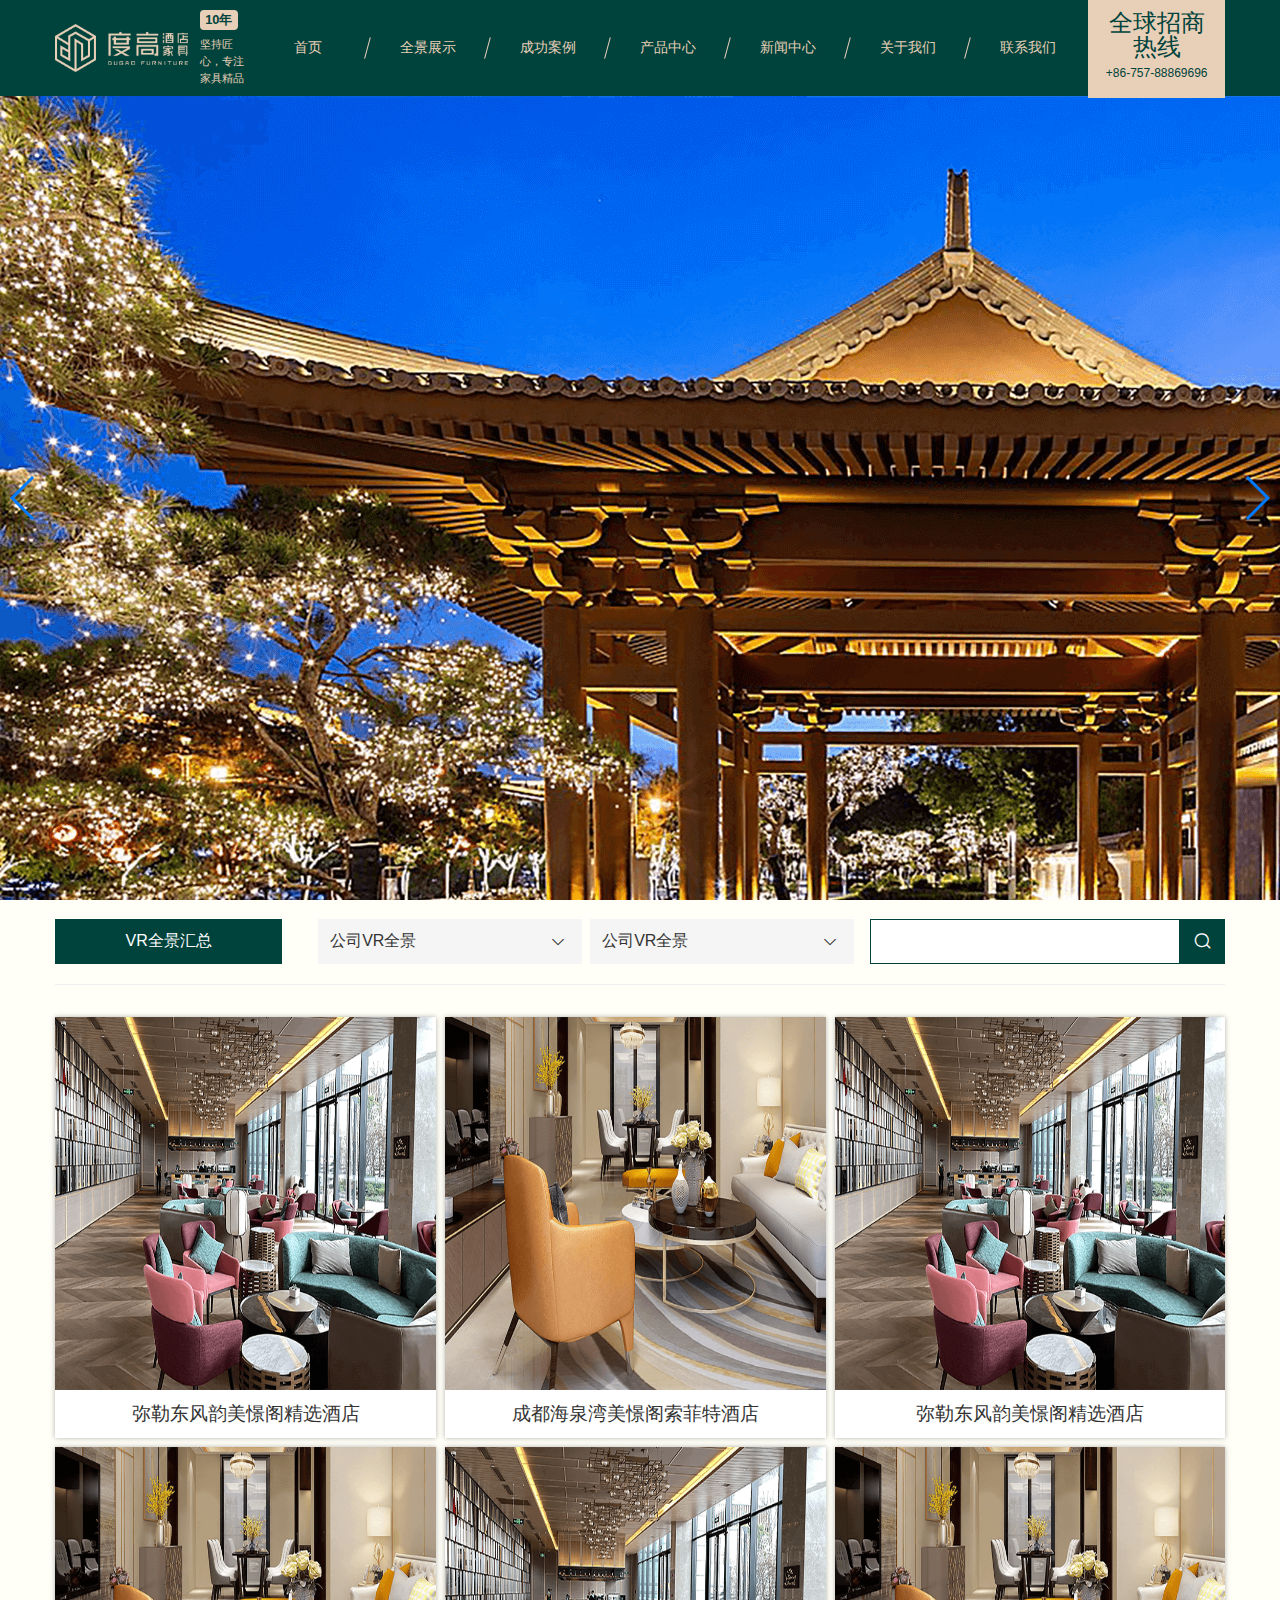
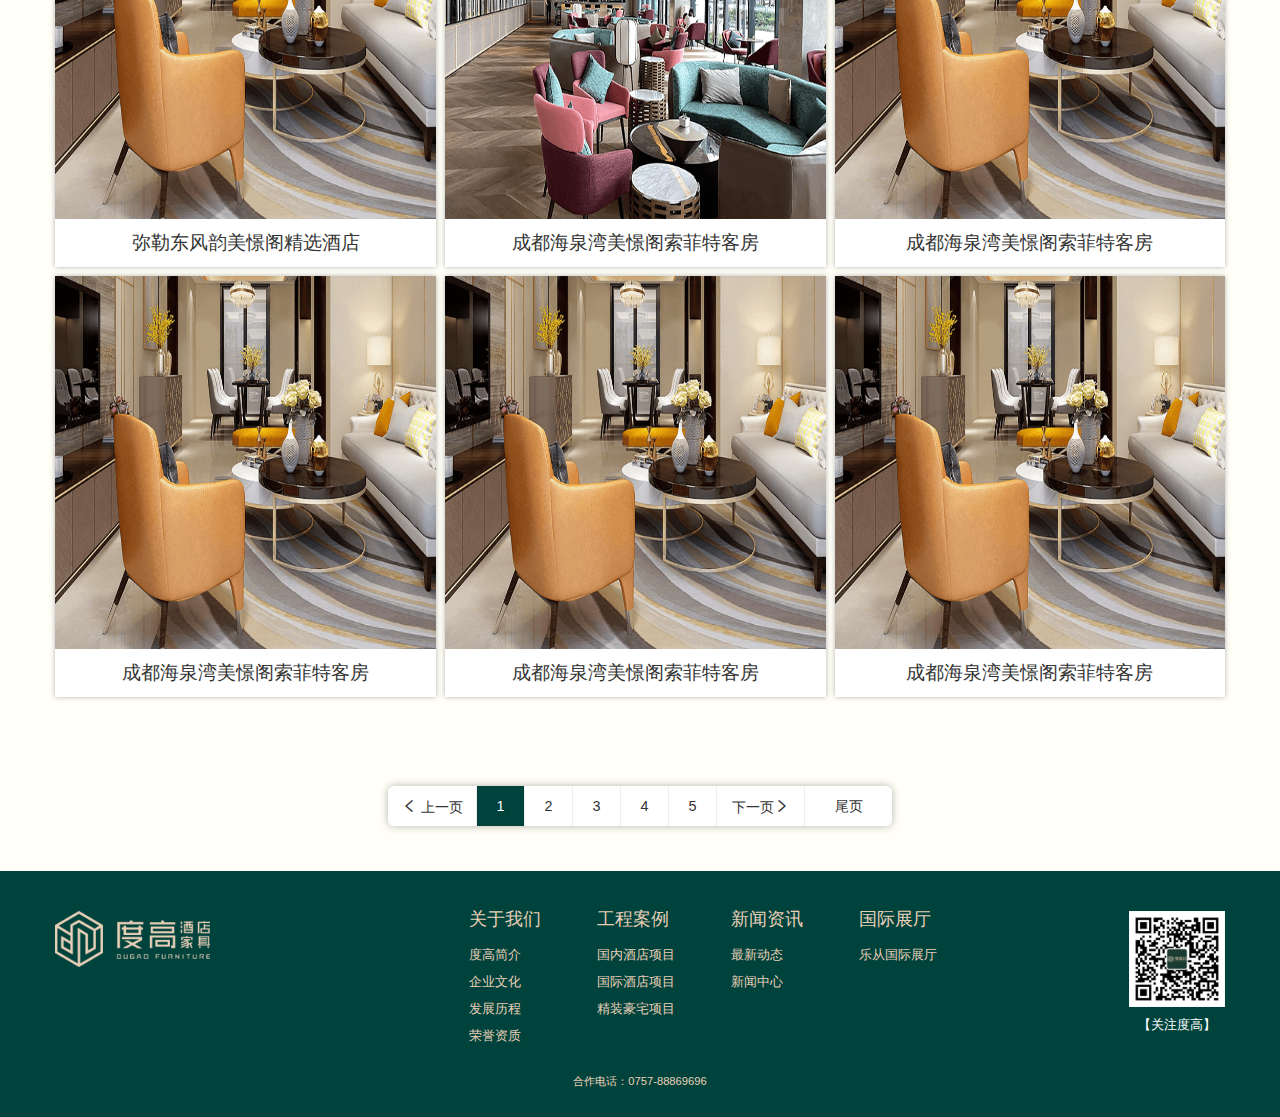
<file: vrshow.html>
<!DOCTYPE html>
<html lang="en">
<head>
    <meta charset="UTF-8">
    <meta http-equiv="X-UA-Compatible" content="IE=edge">
    <meta name="format-detection" content="telephone=no">
    <meta name="viewport" content="width=device-width,user-scalable=no, initial-scale=1">
    <meta name="description" content="">
    <meta name="keywords" content="">
    <link rel="stylesheet" href="css/swiper.min.css">
    <link rel="stylesheet" href="css/common.css">
    <link rel="stylesheet" href="css/media.css">
    <link rel="stylesheet" href="css/style.css">
    <title>全景展示</title>
    <!--[if lt IE 9]>
        <script src="http://apps.bdimg.com/libs/html5shiv/3.7/html5shiv.min.js"></script>
    <![endif]-->
</head>
<body>
    <!-- 浏览器兼容提示 -->
    <!-- <div id="browser-modal">
        <div class="browser-modal-cover">
        </div>
        <div class="browser-content">
            <div class="browser-text">
                <div class="browser-dpc-logo">
                    <img src="images/logo1.png" alt="度高酒店家具">
                </div>
                <h3 class="browser-text-title">请升级浏览器版本</h3>
                <p class="browser-text-desc">
                    抱歉，我们不再支持您的浏览器。请升级您的Internet Explorer（IE）浏览器到最新版本( IE 10以上版本)，或将搜狗、360、QQ 等浏览器切换到急速模式，您还可以下载安装谷歌、火狐浏览器以达到最佳观看模式。
                </p>
            </div>
            <div class="browser-list">
                <div class="browser-item browser-chrome">
                    <a href="https://www.google.cn/intl/zh-CN/chrome/" target="_blank">
                        <div class="iconfont"><img src="images/icon-chrome.png" alt=""></div>
                        <h4>Chrome</h4>
                    </a>
                </div>
                <div class="browser-item browser-firefox">
                    <a href="http://www.firefox.com.cn/" target="_blank">
                        <div class="iconfont"><img src="images/icon-firefox.png" alt=""></div>
                        <h4>Firefox</h4>
                    </a>
                </div>
                <div class="browser-item browser-safari">
                    <a href="https://www.apple.com.cn/safari/" target="_blank">
                        <div class="iconfont"><img src="images/icon-safari.png" alt=""></div>
                        <h4>Safari</h4>
                    </a>
                </div>
                <div class="browser-item browser-edge">
                    <a href="https://www.microsoft.com/zh-cn/edge" target="_blank">
                        <div class="iconfont"><img src="images/icon-edge.png" alt=""></div>
                        <h4>Edge</h4>
                    </a>
                </div>
            </div>
        </div>
    </div> -->
    <!-- <div id="scroll2Top">返回顶部</div> -->

    <!-- Header -->
    <header class="header">
        <div class="container">
            <div class="row flex">
                <h1 class="logo">
                    <a class="flex" href="/">
                        <img src="images/logo-light.png" alt="">
                        <div class="logo-desc flex">
                            <span class="logo-year">10年</span>
                            <span class="logo-text">坚持匠心，专注家具精品</span>
                        </div>
                    </a>
                </h1>
                <nav class="nav" id="nav">
                    <ul class="navbar flex">
                        <li class="nav-item">
                            <a href="index.html">
                                <span>首页</span>
                                <span>Home</span>
                            </a>
                        </li>
                        <li class="nav-item">
                            <a href="vrshow.html">
                                <span>全景展示</span>
                                <span>Video Mapping</span>
                            </a>
                            <!-- sub menu -->
                            <div class="submenu">
                                <div class="submenu-in">
                                    <ul class="case-menu flex">
                                        <li>
                                            <a href="">
                                                <img src="images/case-nav-1.png" alt="">
                                                <p>度高工厂全景</p>
                                            </a>
                                        </li>
                                        <li>
                                            <a href="">
                                                <img src="images/case-nav-2.png" alt="">
                                                <p>度高展厅全景</p>
                                            </a>
                                        </li>
                                        <li>
                                            <a href="">
                                                <img src="images/case-nav-3.png" alt="">
                                                <p>国内项目全景</p>
                                            </a>
                                        </li>
                                        <li>
                                            <a href="">
                                                <img src="images/case-nav-4.png" alt="">
                                                <p>国外项目全景</p>
                                            </a>
                                        </li>
                                    </ul>
                                </div>
                            </div>
                            <!-- sub menu end -->
                        </li>
                        <li class="nav-item">
                            <a href="project.html">
                                <span>成功案例</span>
                                <span>Project Cases</span>
                            </a>
                            <!-- sub menu -->
                            <div class="submenu">
                                <div class="submenu-in">
                                    <div class="project-menu flex">
                                        <div class="proj-menu-img">
                                            <img src="images/project-nav.png" alt="">
                                        </div>
                                        <div class="proj-menu-list">
                                            <h2><span class="iconfont icon-pinpai"></span>品牌分类</h2>
                                            <ul>
                                                <li><a href="">雅高酒店集团</a></li>
                                                <li><a href="">万豪酒店集团</a></li>
                                                <li><a href="">洲际酒店集团</a></li>
                                                <li><a href="">希尔顿集团</a></li>
                                                <li><a href="">温德姆集团</a></li>
                                                <li><a href="">温德姆集团</a></li>
                                            </ul>
                                        </div>
                                        <div class="proj-menu-list">
                                            <h2><span class="iconfont icon-dizhi1"></span>城市分类</h2>
                                            <ul>
                                                <li><a href="">华东地区</a></li>
                                                <li><a href="">华南地区</a></li>
                                                <li><a href="">华北地区</a></li>
                                                <li><a href="">华中地区</a></li>
                                                <li><a href="">西南地区</a></li>
                                            </ul>
                                        </div>
                                    </div>
                                </div>
                            </div>
                            <!-- sub menu end -->
                        </li>
                        <li class="nav-item">
                            <a href="product.html">
                                <span>产品中心</span>
                                <span>Products</span>
                            </a>
                            <!-- sub menu -->
                            <div class="submenu">
                                <div class="submenu-in">
                                    <div class="product-menu flex">
                                        <ul class="prod-menu-list flex">
                                            <li><a href=""><span class="iconfont icon-datangba"></span> 酒店大堂家具</a></li>
                                            <li><a href=""><span class="iconfont icon-huiyikaihuitaolun"></span> 酒店会议家具</a></li>
                                            <li><a href=""><span class="iconfont icon-kefang"></span> 酒店客房家具</a></li>
                                            <li><a href=""><span class="iconfont icon-sirendingzhi"></span>私人定制家具</a></li>
                                            <li><a href=""><span class="iconfont icon-canting"></span> 酒店餐厅家具</a></li>
                                        </ul>
                                        <div class="prod-menu-img">
                                            <img src="images/product-nav.png" alt="">
                                        </div>
                                    </div>
                                </div>
                            </div>
                            <!-- sub menu end -->
                        </li>
                        <li class="nav-item">
                            <a href="news.html">
                                <span>新闻中心</span>
                                <span>News</span>
                            </a>
                            <!-- sub menu -->
                            <div class="submenu">
                                <div class="submenu-in">
                                    <div class="news-menu flex">
                                        <div class="news-menu-img">
                                            <img src="images/news-nav-1.png" alt="">
                                        </div>
                                        <ul class="news-menu-list flex">
                                            <li>
                                                <div>
                                                    <a href="">
                                                        <img src="images/news-nav-2.png" alt="">
                                                        <span class="iconfont icon-xinwen"></span>
                                                    </a>
                                                </div>
                                                <p><a href="">公司新闻</a></p>
                                            </li>
                                            <li>
                                                <div>
                                                   <a href="">
                                                        <img src="images/news-nav-3.png" alt="">
                                                        <span class="iconfont icon-news"></span>
                                                   </a>
                                                </div>
                                                <p><a href="">行业新闻</a></p>
                                            </li>
                                            <li>
                                                <div>
                                                    <a href="">
                                                        <img src="images/news-nav-4.png" alt="">
                                                        <span class="iconfont icon-ketangweixuanzhong"></span>
                                                    </a>
                                                </div>
                                                <p><a href="">家居小课堂</a></p>
                                            </li>
                                        </ul>
                                    </div>
                                </div>
                            </div>
                            <!-- sub menu end -->
                        </li>
                        <li class="nav-item">
                            <a href="about.html">
                                <span>关于我们</span>
                                <span>About Us</span>
                            </a>
                            <!-- sub menu -->
                            <div class="submenu">
                                <div class="submenu-in">
                                    <ul class="about-menu flex">
                                       <li>
                                           <a href="">
                                                <span class="iconfont icon-icon-test"></span>
                                                <p>公司介绍</p>
                                           </a>
                                       </li>
                                       <li>
                                           <a href="">
                                                <span class="iconfont icon-youshi"></span>
                                                <p>我们的优势</p>
                                           </a>
                                       </li>
                                       <li>
                                           <a href="">
                                                <span class="iconfont icon-hezuohuoban"></span>
                                                <p>合作伙伴</p>
                                           </a>
                                       </li>
                                       <li>
                                           <a href="">
                                                <span class="iconfont icon-gongsituandui"></span>
                                                <p>公司团队</p>
                                           </a>
                                       </li>
                                       <li>
                                           <a href="">
                                                <span class="iconfont icon-licheng"></span>
                                                <p>发展历程</p>
                                           </a>
                                        </li> 
                                       <li>
                                           <a href="">
                                                <span class="iconfont icon-rongyujinpai"></span>
                                                <p>荣誉资质</p>
                                           </a>
                                       </li> 
                                    </ul>
                                </div>
                            </div>
                            <!-- sub menu end -->
                        </li>
                        <li class="nav-item">
                            <a href="contact.html">
                                <span>联系我们</span>
                                <span>Contact Us</span>
                            </a>
                        </li>
                    </ul>
                </nav>
                <div class="tel">
                    <h2>全球招商热线</h2>
                    <p>+86-757-88869696</p>
                </div>
            </div>
        </div>
    </header>

    


    <!-- Banner & Search -->
    <section class="section1">
        <!-- banner -->
        <div class="vr swiper-container">
            <ul class="swiper-wrapper">
                <li class="swiper-slide">
                    <!-- <iframe src="http://xychina.net/t/d90d472051983b7c" frameborder="0" class="iframe"></iframe> -->
                    <img src="uploads/banner.png" alt="">
                </li>
                <li class="swiper-slide">
                    <!-- <iframe src="http://xychina.net/t/7786c84724b389da" frameborder="0" class="iframe"></iframe> -->
                    <img src="uploads/banner.png" alt="">
                </li>
            </ul>
            <div class="swiper-button-prev"></div>
            <div class="swiper-button-next"></div>
        </div>
    </section>


    <div class="main">
        <!-- 产品分类 -->
        <section class="vr-list">
            <div class="container">
                <div class="row">
                    <div class="page-head flex">
                        <div class="tabbar">
                            <div class="vr-all"><a href="">VR全景汇总</a></div>
                            <div class="select">
                                <div class="select-show"><span class="select-text">公司VR全景</span><i class="iconfont icon-arrow-down"></i></div>
                                <ul class="select-list">
                                    <li>全部</li>
                                    <li>全景1</li>
                                    <li>全景2</li>
                                </ul>
                            </div>
                            <div class="select">
                                <div class="select-show"><span class="select-text">公司VR全景</span><i class="iconfont icon-arrow-down"></i></div>
                                <ul class="select-list">
                                    <li>全部</li>
                                    <li>全景1</li>
                                    <li>全景2</li>
                                </ul>
                            </div>
                        </div>
                        <!-- Search -->
                        <div class="search">
                            <input class="search-ipt" type="text" value="" placeholder="">
                            <button><span class="iconfont icon-sousuo"></span></button>
                        </div>
                    </div>

                    <div class="vr-wrap">
                        <ul class="tu-list tu-list2">
                            <li class="tu-list-item">
                                <a href="">
                                    <img src="uploads/post (13).png" alt="">
                                    <p>弥勒东风韵美憬阁精选酒店</p>
                                </a>
                            </li>
                            <li class="tu-list-item">
                                <a href="">
                                    <img src="uploads/post (14).png" alt="">
                                    <p>成都海泉湾美憬阁索菲特酒店</p>
                                </a>
                            </li>
                            <li class="tu-list-item">
                                <a href="">
                                    <img src="uploads/post (13).png" alt="">
                                    <p>弥勒东风韵美憬阁精选酒店</p>
                                </a>
                            </li>
                            <li class="tu-list-item">
                                <a href="">
                                    <img src="uploads/post (14).png" alt="">
                                    <p>弥勒东风韵美憬阁精选酒店</p>
                                </a>
                            </li>
                            <li class="tu-list-item">
                                <a href="">
                                    <img src="uploads/post (13).png" alt="">
                                    <p>成都海泉湾美憬阁索菲特客房</p>
                                </a>
                            </li>
                            <li class="tu-list-item">
                                <a href="">
                                    <img src="uploads/post (14).png" alt="">
                                    <p>成都海泉湾美憬阁索菲特客房</p>
                                </a>
                            </li>
                            <li class="tu-list-item">
                                <a href="">
                                    <img src="uploads/post (14).png" alt="">
                                    <p>成都海泉湾美憬阁索菲特客房</p>
                                </a>
                            </li>
                            <li class="tu-list-item">
                                <a href="">
                                    <img src="uploads/post (14).png" alt="">
                                    <p>成都海泉湾美憬阁索菲特客房</p>
                                </a>
                            </li>
                            <li class="tu-list-item">
                                <a href="">
                                    <img src="uploads/post (14).png" alt="">
                                    <p>成都海泉湾美憬阁索菲特客房</p>
                                </a>
                            </li>
                        </ul>
                    </div>

                    <div class="pagination">
                        <div class="pagination-in">
                            <button type="button" class="page-prev"><span class="iconfont icon-arrow-left-bold"></span> 上一页</button>
                            <ul class="page-list">
                                <li class="page-item active">1</li>
                                <li class="page-item">2</li>
                                <li class="page-item">3</li>
                                <li class="page-item">4</li>
                                <li class="page-item">5</li>
                            </ul>
                            <button type="button" class="page-next">下一页<span class="iconfont icon-arrow-right"></span></button>
                            <a class="page-last" href="">尾页</a>
                        </div>
                    </div>

                </div>
            </div>
        </section>

        <!-- 页脚 -->
        <section class="section8 footer">
            <div class="container">
                <div class="row">
                    <div class="ft-in">
                        <div class="ft-logo">
                            <img src="images/logo-light.png" alt="">
                        </div>
                        <div class="ft-links">
                            <dl class="ft-item">
                                <dt>关于我们</dt>
                                <dd><a href="">度高简介</a></dd>
                                <dd><a href="">企业文化</a></dd>
                                <dd><a href="">发展历程</a></dd>
                                <dd><a href="">荣誉资质</a></dd>
                            </dl>
                            <dl class="ft-item">
                                <dt>工程案例</dt>
                                <dd><a href="">国内酒店项目</a></dd>
                                <dd><a href="">国际酒店项目</a></dd>
                                <dd><a href="">精装豪宅项目</a></dd>
                            </dl>
                            <dl class="ft-item">
                                <dt>新闻资讯</dt>
                                <dd><a href="">最新动态</a></dd>
                                <dd><a href="">新闻中心</a></dd>
                            </dl>
                            <dl class="ft-item">
                                <dt>国际展厅</dt>
                                <dd><a href="">乐从国际展厅</a></dd>
                            </dl>
                        </div>
    
                        <div class="ft-ewm">
                            <img src="images/qrcode.png" alt="">
                            <p>【关注度高】</p>
                        </div>
                    </div>
                    <div class="ft-tel">合作电话：0757-88869696  </div>
                </div>
            </div>
        </section>

    </div>
    
    <script src="js/jquery.min.js"></script>
    <script src="js/swiper.min.js"></script>
    <script src="js/select2.min.js"></script>
    <script src="js/main.js"></script>
    <script>

    </script>
</body>
</html>
</file>
<file: css/common.css>
@charset "UTF-8";
*, ::after, ::before { margin: 0; padding: 0; -webkit-box-sizing: border-box; box-sizing: border-box; }

html { font-family: sans-serif; -webkit-text-size-adjust: 100%; -ms-text-size-adjust: 100%; -webkit-tap-highlight-color: transparent; }

body { font-family: -apple-system,BlinkMacSystemFont,"Segoe UI",Roboto,"Helvetica Neue",Arial,"Noto Sans","Liberation Sans",sans-serif,"Apple Color Emoji","Segoe UI Emoji","Segoe UI Symbol","Noto Color Emoji"; font-weight: 400; line-height: 1.5; color: #333; font-size: .16rem; overflow-x: hidden; }

article, aside, figcaption, figure, footer, header, hgroup, main, nav, section { display: block; }

h1, h2, h3, h4, h5, h6 { margin-top: 0; margin-bottom: 0; }

a { color: #333; text-decoration: none; }

ul, ol { list-style: none; }

input, button { outline: none; border: none; }

img { border: none; display: block; }

@font-face { font-family: "iconfont"; /* Project id 2572838 */ src: url("../fonts/iconfont.eot?t=1622423142928"); /* IE9 */ src: url("../fonts/iconfont.eot?t=1622423142928#iefix") format("embedded-opentype"), url("../fonts/iconfont.woff2?t=1622423142928") format("woff2"), url("../fonts/iconfont.woff?t=1622423142928") format("woff"), url("../fonts/iconfont.ttf?t=1622423142928") format("truetype"), url("../fonts/iconfont.svg?t=1622423142928#iconfont") format("svg"); }

.iconfont { font-family: "iconfont" !important; font-size: 16px; font-style: normal; -webkit-font-smoothing: antialiased; -moz-osx-font-smoothing: grayscale; }

.icon-shijian:before { content: "\e610"; }

.icon-ren:before { content: "\e62c"; }

.icon-guanbi:before { content: "\e66f"; }

.icon-sousuo:before { content: "\e60c"; }

.icon-dizhi:before { content: "\e837"; }

.icon-news:before { content: "\e622"; }

.icon-dizhi1:before { content: "\e6b5"; }

.icon-hezuohuoban:before { content: "\e6c0"; }

.icon-canting:before { content: "\e615"; }

.icon-kefang:before { content: "\e609"; }

.icon-youshi:before { content: "\e62d"; }

.icon-pinpai:before { content: "\e688"; }

.icon-datangba:before { content: "\e686"; }

.icon-gongsituandui:before { content: "\e689"; }

.icon-sirendingzhi:before { content: "\e6e5"; }

.icon-youxiang:before { content: "\e62b"; }

.icon-huiyikaihuitaolun:before { content: "\e603"; }

.icon-ketangweixuanzhong:before { content: "\e67f"; }

.icon-rongyujinpai:before { content: "\e629"; }

.icon-icon-test:before { content: "\e66a"; }

.icon-chuanzhen:before { content: "\e647"; }

.icon-arrow-down:before { content: "\e665"; }

.icon-xinwen:before { content: "\e68a"; }

.icon-dianhua:before { content: "\e802"; }

.icon-licheng:before { content: "\e715"; }

.icon-arrow-left-bold:before { content: "\e685"; }

.icon-arrow-right:before { content: "\e687"; }

/* 清除浮动 */
.clearfix { *zoom: 1; }

.clearfix:after { content: ""; display: block; height: 0; clear: both; visibility: hidden; }

/* 弹性布局 */
.flex { display: -webkit-box; display: -ms-flexbox; display: flex; }

/* 容器 */
.container { max-width: 1510px; padding-right: 15px; padding-left: 15px; margin-right: auto; margin-left: auto; }

/* 全屏容器 */
.container-fluid { width: 100%; }

/* */
.row { margin-right: -15px; margin-left: -15px; }

/* 间距 */
.mb40 { margin-bottom: 40px; }

/* 模块标题 */
.column-title { display: -webkit-box; display: -ms-flexbox; display: flex; -webkit-box-orient: vertical; -webkit-box-direction: normal; -ms-flex-direction: column; flex-direction: column; -webkit-box-pack: center; -ms-flex-pack: center; justify-content: center; -webkit-box-align: center; -ms-flex-align: center; align-items: center; }

.column-title h2 { margin-bottom: 10px; font-size: .4rem; }

.column-title h2 img { display: inline-block; vertical-align: middle; }

.column-title h2 span { display: inline-block; padding: .08rem .3rem; text-align: center; color: #fff; background-color: #00433C; font-weight: normal; line-height: 1; vertical-align: middle; }

.column-title p { font-size: .2rem; color: #333333; }

.column-title p:before, .column-title p:after { content: ""; display: inline-block; width: 20px; height: 1px; background-color: #333333; vertical-align: middle; }

.column-title p:before { margin-right: 10px; }

.column-title p:after { margin-left: 10px; }

.sub-title { text-align: center; font-size: .16rem; color: #333333; }

.sub-title h3 { font-size: .36rem; font-weight: 400; }

/* 切换 */
.page-head { display: -webkit-box; display: -ms-flexbox; display: flex; -webkit-box-pack: justify; -ms-flex-pack: justify; justify-content: space-between; -webkit-box-align: center; -ms-flex-align: center; align-items: center; }

.page-head .search { display: -webkit-box; display: -ms-flexbox; display: flex; }

.page-head .search .search-ipt { width: 3.88rem; height: .56rem; padding: 0 .2rem; border: 1px solid #00433C; font-size: .24rem; }

.page-head .search button { width: .56rem; height: .56rem; text-align: center; line-height: .56rem; color: #fff; background-color: #00433C; }

.page-head .search button span { font-size: .24rem; }

.tabbar { display: -webkit-box; display: -ms-flexbox; display: flex; }

.tabbar > li { margin-right: .05rem; }

.tabbar > li a { display: block; padding: .19rem .2rem; background-color: #00433C; color: #ffffff; font-size: .2rem; -webkit-transition: background-color .3s ease-in-out; -o-transition: background-color .3s ease-in-out; transition: background-color .3s ease-in-out; }

.tabbar > li:hover a { background-color: #CFA972; }

/* 导航 */
/* 
* header
*/
.header { position: relative; background: #00433C; width: 100%; z-index: 2; }

.header .container { max-width: 1628px; }

.header .row { -webkit-box-pack: justify; -ms-flex-pack: justify; justify-content: space-between; -webkit-box-align: center; -ms-flex-align: center; align-items: center; height: 1.2rem; }

.header .logo a { height: .6rem; }

.header .logo img { height: 100%; }

.header .logo .logo-desc { padding-left: .15rem; color: #E8CFB7; -webkit-box-orient: vertical; -webkit-box-direction: normal; -ms-flex-direction: column; flex-direction: column; -webkit-box-pack: center; -ms-flex-pack: center; justify-content: center; font-size: .14rem; font-weight: 400; }

.header .logo .logo-desc .logo-year { display: block; width: .47rem; height: .26rem; margin-bottom: .07rem; border-radius: .05rem; background-color: #E8CFB7; color: #00433C; font-size: .16rem; font-weight: 700; line-height: .26rem; text-align: center; }

.header .tel { padding: .16rem .2rem .24rem; background-color: #E8CFB7; color: #00433C; font-size: .15rem; text-align: center; line-height: 1; }

.header .tel h2 { margin-bottom: .1rem; font-size: .3rem; font-weight: 400; }

.nav .navbar { -webkit-box-pack: justify; -ms-flex-pack: justify; justify-content: space-between; }

.nav .navbar .nav-item { width: 1.5rem; font-size: .18rem; }

.nav .navbar .nav-item > a { position: relative; display: block; width: 100%; text-align: center; color: #E8CFB7; }

.nav .navbar .nav-item > a span:last-child { display: none; }

.nav .navbar .nav-item > a:after { content: ""; display: block; position: absolute; top: 0; right: 0; width: 1px; height: 100%; background-color: #E8CFB7; -webkit-transform: rotate(15deg); -ms-transform: rotate(15deg); transform: rotate(15deg); }

.nav .navbar .nav-item:last-child a:after { display: none; }

.nav .navbar .nav-item:first-child > a { padding-left: 0; }

.nav .navbar .nav-item:last-child > a { padding-right: 0; }

.nav .navbar .nav-item.hover > a { font-weight: 700; color: #CFA972; }

.nav .navbar .nav-item.hover > a span:first-child { display: none; }

.nav .navbar .nav-item.hover > a span:last-child { display: block; }

.index-header { background-color: #ffffff; }

.index-header .logo .logo-desc { color: #00433C; }

.index-header .logo .logo-desc .logo-year { background-color: #00433C; color: #ffffff; }

.index-header .nav .navbar .nav-item > a { color: #333333; }

.index-header .nav .navbar .nav-item > a:after { background-color: #333333; }

.index-header .tel { background-color: #00433C; color: #ffffff; }

.submenu { position: absolute; top: 1.2rem; left: 0; width: 100%; background-color: rgba(235, 210, 185, 0.8); opacity: 0; visibility: hidden; }

.submenu.show { visibility: visible; opacity: 1; -webkit-transition: opacity 0.2s ease-out 0s; -o-transition: opacity 0.2s ease-out 0s; transition: opacity 0.2s ease-out 0s; }

.submenu .submenu-in { max-width: 1400px; margin: 0 auto; padding: .45rem 0; }

.submenu .case-menu { -webkit-box-pack: justify; -ms-flex-pack: justify; justify-content: space-between; }

.submenu .case-menu li { width: 3.15rem; height: 2.51rem; position: relative; border-radius: .1rem; overflow: hidden; }

.submenu .case-menu li img { width: 100%; height: 100%; -webkit-transition: all .3s ease; -o-transition: all .3s ease; transition: all .3s ease; }

.submenu .case-menu li p { position: absolute; bottom: 0; left: 0; width: 100%; height: .55rem; line-height: .55rem; color: #00433C; text-align: center; font-size: .24rem; background-color: rgba(255, 255, 255, 0.7); }

.submenu .case-menu li:hover img { -webkit-transform: scale(1.1); -ms-transform: scale(1.1); transform: scale(1.1); }

.submenu .case-menu li:hover p { color: #CFA972; }

.submenu .project-menu { -ms-flex-pack: distribute; justify-content: space-around; -webkit-box-align: center; -ms-flex-align: center; align-items: center; }

.submenu .project-menu .proj-menu-img { height: 2.81rem; padding-right: 1.25rem; border-right: 1px solid #999; }

.submenu .project-menu .proj-menu-img img { width: 4.71rem; height: 100%; }

.submenu .project-menu .proj-menu-list { width: 2.51rem; border-radius: .1rem; overflow: hidden; }

.submenu .project-menu .proj-menu-list h2 { color: #fff; background-color: #00433C; line-height: .52rem; text-align: center; font-size: .24rem; font-weight: 400; }

.submenu .project-menu .proj-menu-list h2 span { margin-right: .08rem; font-size: .24rem; }

.submenu .project-menu .proj-menu-list ul { height: 2.02rem; overflow-y: auto; line-height: .38rem; background-color: rgba(255, 255, 255, 0.6); padding: 0 .23rem; }

.submenu .project-menu .proj-menu-list ul a { display: block; width: 100%; line-height: 2; font-size: .18rem; color: #00433C; }

.submenu .product-menu { -ms-flex-pack: distribute; justify-content: space-around; -webkit-box-align: center; -ms-flex-align: center; align-items: center; }

.submenu .product-menu .prod-menu-list { width: 50%; -ms-flex-wrap: wrap; flex-wrap: wrap; border-right: 1px solid #999; }

.submenu .product-menu .prod-menu-list li { width: 50%; font-size: .22rem; margin-bottom: .4rem; line-height: .45rem; }

.submenu .product-menu .prod-menu-list li a { color: #00433C !important; -webkit-transition: all .3s ease; -o-transition: all .3s ease; transition: all .3s ease; }

.submenu .product-menu .prod-menu-list li span { display: inline-block; width: .45rem; height: .45rem; background: #00433C; color: #fff; border-radius: 50%; text-align: center; font-size: .22rem; margin-right: .25rem; -webkit-transition: all .3s ease; -o-transition: all .3s ease; transition: all .3s ease; }

.submenu .product-menu .prod-menu-list li:hover a { color: #CFA972 !important; }

.submenu .product-menu .prod-menu-list li:hover span { background-color: #CFA972; }

.submenu .product-menu .prod-menu-img img { width: 4.71rem; height: 2.81rem; }

.submenu .news-menu { -webkit-box-pack: justify; -ms-flex-pack: justify; justify-content: space-between; }

.submenu .news-menu .news-menu-img { margin-right: .63rem; }

.submenu .news-menu .news-menu-img img { width: 4.31rem; height: 3.16rem; }

.submenu .news-menu .news-menu-list { -webkit-box-flex: 1; -ms-flex: 1; flex: 1; -webkit-box-pack: justify; -ms-flex-pack: justify; justify-content: space-between; -webkit-box-align: center; -ms-flex-align: center; align-items: center; }

.submenu .news-menu .news-menu-list li { width: 2.62rem; }

.submenu .news-menu .news-menu-list li > div { position: relative; width: 2.62rem; height: 1.66rem; }

.submenu .news-menu .news-menu-list li > div img { width: 100%; height: 100%; -webkit-filter: grayscale(100%); filter: grayscale(100%); -webkit-filter: gray; filter: gray; }

.submenu .news-menu .news-menu-list li > div span { position: absolute; top: 50%; left: 50%; -webkit-transform: translate(-50%, -50%); -ms-transform: translate(-50%, -50%); transform: translate(-50%, -50%); width: .74rem; height: .74rem; background-color: #ffffff; border-radius: 50%; color: #333333; text-align: center; line-height: .74rem; font-size: .34rem; }

.submenu .news-menu .news-menu-list li p a { display: block; width: 100%; height: .6rem; line-height: .6rem; text-align: center; color: #333333; font-size: .2rem; background-color: #fff; }

.submenu .news-menu .news-menu-list li:hover > div span, .submenu .news-menu .news-menu-list li:hover p a { color: #ffffff; background-color: #00433C; }

.submenu .news-menu .news-menu-list li:hover > div img { -webkit-filter: grayscale(0); filter: grayscale(0); -webkit-filter: none; filter: none; }

.submenu .about-menu { -ms-flex-pack: distribute; justify-content: space-around; }

.submenu .about-menu li { display: -webkit-box; display: -ms-flexbox; display: flex; -webkit-box-flex: 1; -ms-flex: 1; flex: 1; -webkit-box-orient: vertical; -webkit-box-direction: normal; -ms-flex-direction: column; flex-direction: column; -webkit-box-align: center; -ms-flex-align: center; align-items: center; }

.submenu .about-menu li span { display: block; width: 1.2rem; height: 1.2rem; margin-bottom: .32rem; background-color: #00433C; font-size: .48rem; line-height: 1.2rem; text-align: center; color: #fff; border-radius: 50%; -webkit-transition: all .3s ease-in-out; -o-transition: all .3s ease-in-out; transition: all .3s ease-in-out; }

.submenu .about-menu li p { font-size: .22rem; color: #333333; text-align: center; }

.submenu .about-menu li:hover span { background-color: #CFA972; }

.submenu .about-menu li:hover p { color: #CFA972; font-weight: 600; }

/* 页脚 */
/* footer */
.footer { background-color: #00433C; padding: .5rem 0 .34rem; }

.footer .ft-in { display: -webkit-box; display: -ms-flexbox; display: flex; -webkit-box-pack: justify; -ms-flex-pack: justify; justify-content: space-between; padding-bottom: .2rem; }

.footer .ft-logo { width: 1.94rem; height: .7rem; margin-right: 1.53rem; }

.footer .ft-logo img { width: 100%; height: 100%; }

.footer .ft-links { display: -webkit-box; display: -ms-flexbox; display: flex; }

.footer .ft-links .ft-item { margin-right: .7rem; color: #E8CFB7; }

.footer .ft-links .ft-item a { color: #E8CFB7; }

.footer .ft-links .ft-item a:hover { color: #CFA972; }

.footer .ft-links .ft-item dt { font-size: .22rem; line-height: 1; margin-bottom: .25rem; }

.footer .ft-links .ft-item dd { font-size: .16rem; line-height: 1; margin-bottom: .18rem; }

.footer .ft-ewm img { width: 1.2rem; height: 1.2rem; margin-bottom: .1rem; display: block; }

.footer .ft-ewm p { font-size: .16rem; color: #ffffff; text-align: center; }

.footer .ft-tel { text-align: center; color: #E8CFB7; font-size: .14rem; }

/* 图片列表 */
.tu-list { display: -webkit-box; display: -ms-flexbox; display: flex; -ms-flex-wrap: wrap; flex-wrap: wrap; }

.tu-list .tu-list-item { position: relative; width: 33.3333%; height: 3.39rem; padding-right: .11rem; margin-bottom: .11rem; }

.tu-list .tu-list-item:nth-child(3n) { padding-right: 0; }

.tu-list .tu-list-item a { display: block; width: 100%; height: 100%; -webkit-box-shadow: 0 0 5px rgba(0, 0, 0, 0.3); box-shadow: 0 0 5px rgba(0, 0, 0, 0.3); overflow: hidden; }

.tu-list .tu-list-item img { width: 100%; height: 100%; -webkit-transition: -webkit-transform .3s ease-in-out; transition: -webkit-transform .3s ease-in-out; -o-transition: transform .3s ease-in-out; transition: transform .3s ease-in-out; transition: transform .3s ease-in-out, -webkit-transform .3s ease-in-out; }

.tu-list .tu-list-item p { position: absolute; bottom: 0; left: 0; width: 100%; height: .6rem; text-align: center; color: #333333; line-height: .6rem; font-size: .24rem; background-color: rgba(255, 255, 255, 0.7); }

.tu-list .tu-list-item:hover img { -webkit-transform: scale(1.1); -ms-transform: scale(1.1); transform: scale(1.1); }

/* 图片列表2 */
.tu-list2 .tu-list-item { height: auto; }

.tu-list2 .tu-list-item a { overflow: hidden; }

.tu-list2 .tu-list-item img { height: 4.66rem; }

.tu-list2 .tu-list-item p { position: relative; background-color: white; }

/* 分页 */
.pagination { text-align: center; }

.pagination .pagination-in { display: inline-block; -webkit-box-shadow: 0 0 8px rgba(0, 0, 0, 0.3); box-shadow: 0 0 8px rgba(0, 0, 0, 0.3); background: #ffffff; border-radius: .08rem; overflow: hidden; font-size: 0; }

.pagination .page-prev, .pagination .page-next, .pagination .page-last { display: inline-block; width: 1.1rem; height: .5rem; line-height: .5rem; text-align: center; background-color: #fff; color: #333333; font-size: .18rem; vertical-align: middle; border-left: 1px solid #eee; cursor: pointer; }

.pagination .page-prev { border: none; }

.pagination .page-list { display: inline-block; font-size: 0; }

.pagination .page-list .page-item { display: inline-block; width: .6rem; height: .5rem; line-height: .5rem; text-align: center; border-left: 1px solid #eee; font-size: .18rem; vertical-align: middle; cursor: pointer; }

.pagination .page-list .page-item.active { background-color: #00433C; color: #ffffff; }

.pagination .page-prev, .pagination .page-next, .pagination .page-last, .pagination .page-item { -webkit-transition: background-color .3s ease-in-out; -o-transition: background-color .3s ease-in-out; transition: background-color .3s ease-in-out; }

.pagination .page-prev:hover, .pagination .page-next:hover, .pagination .page-last:hover, .pagination .page-item:hover { background-color: #eee; }

/* 弹层 */
.dg-modal { position: fixed; width: 100%; height: 100%; top: 0; left: 0; background-color: rgba(89, 70, 56, 0.7); z-index: 9; overflow-y: auto; opacity: 0; visibility: hidden; }

.dg-modal .dg-modal-wrap { position: absolute; left: 50%; top: 1rem; width: 70%; padding: .4rem 1rem; -webkit-transform: translateX(-50%); -ms-transform: translateX(-50%); transform: translateX(-50%); background-color: rgba(255, 255, 255, 0.6); border-radius: .2rem; }

.dg-modal.show { opacity: 1; visibility: visible; }

.overHidden { overflow: hidden; height: 100%; }

.gallery { position: relative; margin-bottom: .3rem; }

.gallery > h2 { font-size: .4rem; margin-bottom: .2rem; }

.gallery .dgmodal-close { position: absolute; font-size: .5rem; right: -.5rem; top: 0; z-index: 9; cursor: pointer; }

.gallery .gallery-top { margin-bottom: .3rem; }

.gallery .gallery-top .swiper-slide { width: 7.45rem; }

.gallery .gallery-top .swiper-slide img { width: 100%; height: 100%; }

.gallery .gallery-thumbs .swiper-slide { width: 16%; border: 3px solid #CFA972; }

.gallery .gallery-thumbs .swiper-slide img { width: 100%; }

.gallery .gallery-thumbs .swiper-slide-thumb-active { border-color: #00433C; }

.prod-more h3 { padding-bottom: .1rem; margin-bottom: .2rem; font-size: .2rem; border-bottom: 6px solid #333; }

.prod-more .more-list { display: -webkit-box; display: -ms-flexbox; display: flex; -webkit-box-pack: justify; -ms-flex-pack: justify; justify-content: space-between; }

.prod-more .more-list li { width: 2.35rem; }

.prod-more .more-list li img { width: 100%; height: 1.8rem; margin-bottom: 10px; }

.prod-more .more-list li p { font-size: 16px; text-align: center; }

/* 浏览器兼容性 */
#browser-modal { width: 100%; height: 100%; top: 0; left: 0; text-align: center; color: #303233; position: fixed; z-index: 9999; display: none; }

#browser-modal .browser-modal-cover { position: fixed; left: 0; top: 0; height: 100%; width: 100%; background-color: #111; opacity: .9; z-index: -1; }

#browser-modal .browser-content { width: 50%; margin-top: 10%; margin-left: auto; margin-right: auto; padding-bottom: 50px; padding-top: 30px; background-color: #fff; border-radius: 5px; }

#browser-modal .browser-content .browser-dpc-logo img { height: 62px; margin: 45px auto 30px; }

#browser-modal .browser-content .browser-text-title { text-transform: uppercase; font-size: 24px; }

#browser-modal .browser-content .browser-text-desc { padding: 30px 30px 40px; font-size: 14px; }

#browser-modal .browser-content .browser-list { width: 100%; margin: 40px auto; height: 130px; text-align: center; }

#browser-modal .browser-content .browser-item { display: inline-block; width: 150px; padding-top: 20px; padding-bottom: 20px; margin-left: auto; margin-right: auto; }

#browser-modal .browser-content .browser-item a { color: #921041; cursor: pointer; display: block; }

#browser-modal .browser-content .browser-item a img { display: block; margin: 0 auto; max-width: 50px; width: 50px; height: 50px; border: none; }

#browser-modal .browser-content .browser-item a h4 { text-align: center; margin-top: 20px; font-size: 18px; font-weight: 700; }

#browser-modal .browser-content .browser-item a .iconfont { width: 50px; height: 50px; margin: 0 auto; }
</file>
<file: css/media.css>
@media screen and (min-width: 1200px) { .container { width: 1170px; } }

@media screen and (min-width: 1400px) { .container { width: 1370px; } }

@media screen and (min-width: 1540px) { .container { width: 1510px; }
  .header .container { width: 1628px; } }
</file>
<file: css/style.css>
@charset "UTF-8";
.main { background-color: #fffef7; font-size: .16rem; }

.section3, .section4, .section5, .section6, .section7 { padding: .3rem 0; }

.section1 { position: relative; width: 100%; height: calc( 100vh - 1.2rem); overflow: hidden; }

.section1 .search { position: absolute; top: 50%; left: 50%; -webkit-transform: translate(-50%, -50%); -ms-transform: translate(-50%, -50%); transform: translate(-50%, -50%); max-width: 1400px; z-index: 1; }

.section1 .search .row { -webkit-box-pack: center; -ms-flex-pack: center; justify-content: center; }

.section1 .search .row form { -webkit-box-flex: 1; -ms-flex: 1; flex: 1; }

.section1 .search .search-input { -webkit-box-flex: 1; -ms-flex: 1; flex: 1; margin-right: .1rem; padding: 0 .2rem; font-size: .18rem; background-color: rgba(255, 255, 255, 0.8); }

.section1 .search .btn { width: 1.64rem; height: .75rem; border-radius: .05rem; font-size: .18rem; line-height: .75rem; text-align: center; letter-spacing: .04rem; }

.section1 .search .btn.btn-search { margin-right: .1rem; color: #00433C; background-color: #E8CFB7; }

.section1 .search .btn.btn-map { color: #ffffff; background-color: #00433C; }

.section1 .slogan { position: absolute; left: 50%; bottom: 0; -webkit-transform: translateX(-50%); -ms-transform: translateX(-50%); transform: translateX(-50%); z-index: 1; }

.section1 .slogan .row { -webkit-box-pack: center; -ms-flex-pack: center; justify-content: center; -webkit-box-orient: vertical; -webkit-box-direction: normal; -ms-flex-direction: column; flex-direction: column; -webkit-box-align: center; -ms-flex-align: center; align-items: center; padding: .4rem 0 .1rem; background-color: rgba(255, 255, 255, 0.9); }

.section1 .slogan h3 { font-size: .33rem; color: #333333; font-weight: 400; }

.section1 .slogan p { font-size: .14rem; color: #666666; }

/* Banner */
.banner { width: 100%; height: 100%; }

.banner .swiper-slide { position: relative; }

.banner .swiper-slide img { position: absolute; left: 50%; top: 50%; -webkit-transform: translate(-50%, -50%); -ms-transform: translate(-50%, -50%); transform: translate(-50%, -50%); }

.banner .swiper-slide.swiper-slide-active { z-index: 1; }

/* Dugao Data */
.dg-data .data-list { padding: .3rem 0 .6rem; background-color: #ffffff; }

.dg-data .data-list li { width: 20%; -webkit-box-flex: 1; -ms-flex: 1; flex: 1; color: #333333; font-size: .14rem; text-align: center; border-left: 1px solid #1A3C33; }

.dg-data .data-list li h4 { margin-bottom: .2rem; font-size: .52rem; color: #00433C; line-height: 1; font-family: Arial, Helvetica, sans-serif; }

.dg-data .data-list li:first-child { border-left: none; }

/* 图文列表1 */
.img-list { display: -webkit-box; display: -ms-flexbox; display: flex; -webkit-box-pack: justify; -ms-flex-pack: justify; justify-content: space-between; }

.img-list .img-item { width: 4.97rem; height: 6.14rem; overflow: hidden; }

.img-list .img-item .in { position: relative; display: block; width: 100%; height: 100%; -webkit-transition: -webkit-transform .3s ease-in-out; transition: -webkit-transform .3s ease-in-out; -o-transition: transform .3s ease-in-out; transition: transform .3s ease-in-out; transition: transform .3s ease-in-out, -webkit-transform .3s ease-in-out; }

.img-list .img-item .in img { width: 100%; height: 100%; }

.img-list .img-item .img-title { position: absolute; top: 50%; left: 50%; -webkit-transform: translate(-50%, -50%); -ms-transform: translate(-50%, -50%); transform: translate(-50%, -50%); width: 3.96rem; height: 1.2rem; padding: .14rem; background-color: rgba(255, 255, 255, 0.6); color: #00433C; }

.img-list .img-item .img-title .img-title-wrap { width: 100%; height: 100%; border: 3px solid #1A3C33; text-align: center; }

.img-list .img-item .img-title h3 { font-size: .32rem; font-weight: 400; }

.img-list .img-item .img-title p { font-size: .14rem; text-transform: uppercase; }

.img-list .img-item:hover .in { -webkit-transform: scale(1.1); -ms-transform: scale(1.1); transform: scale(1.1); }

.tab-menu { display: -webkit-box; display: -ms-flexbox; display: flex; }

.tab-menu li { font-size: .24rem; margin-right: .3rem; padding: .15rem; border-bottom: 2px solid transparent; }

.tab-menu li.active { border-color: #00433C; }

.tab-content { padding: .4rem 0; }

.case-list { display: -webkit-box; display: -ms-flexbox; display: flex; -ms-flex-wrap: wrap; flex-wrap: wrap; }

.case-list .case-item { width: 25%; overflow: hidden; }

.case-list .case-item .in { display: -webkit-box; display: -ms-flexbox; display: flex; -webkit-box-orient: vertical; -webkit-box-direction: normal; -ms-flex-direction: column; flex-direction: column; width: 100%; height: 100%; }

.case-list .case-item .case-img { width: 100%; height: 3.84rem; position: relative; }

.case-list .case-item .case-img img { width: 100%; height: 3.84rem; }

.case-list .case-item .case-img .case-desc { display: -webkit-box; display: -ms-flexbox; display: flex; -webkit-box-pack: center; -ms-flex-pack: center; justify-content: center; -webkit-box-orient: vertical; -webkit-box-direction: normal; -ms-flex-direction: column; flex-direction: column; -webkit-box-align: center; -ms-flex-align: center; align-items: center; position: absolute; top: 50%; left: 50%; width: 100%; height: 3.84rem; -webkit-transform: translate(-50%, -50%); -ms-transform: translate(-50%, -50%); transform: translate(-50%, -50%); background-color: rgba(0, 0, 0, 0.7); color: #fff; font-size: .16rem; visibility: hidden; opacity: 0; -webkit-transition: all .3s ease-in-out; -o-transition: all .3s ease-in-out; transition: all .3s ease-in-out; }

.case-list .case-item .case-img .case-desc .case-star { margin-bottom: .1rem; }

.case-list .case-item .case-img .case-desc .case-addr { color: #fff; padding: 5px 10px; }

.case-list .case-item .case-title { padding: .2rem 0; font-size: .22rem; text-align: center; color: #333333; font-weight: normal; background-color: #ffffff; -o-text-overflow: ellipsis; text-overflow: ellipsis; white-space: nowrap; overflow: hidden; -webkit-transition: all .3s ease-in-out; -o-transition: all .3s ease-in-out; transition: all .3s ease-in-out; }

.case-list .case-item:hover .case-desc { visibility: visible; opacity: 1; }

.case-list .case-item:nth-child(1):hover .case-title, .case-list .case-item:nth-child(1):hover .case-addr { color: #fff; background-color: #7F6E54; }

.case-list .case-item:nth-child(2):hover .case-title, .case-list .case-item:nth-child(2):hover .case-addr { color: #fff; background-color: #E9180E; }

.case-list .case-item:nth-child(3):hover .case-title, .case-list .case-item:nth-child(3):hover .case-addr { color: #fff; background-color: #00413A; }

.case-list .case-item:nth-child(4):hover .case-title, .case-list .case-item:nth-child(4):hover .case-addr { color: #fff; background-color: #FED3BC; }

.case-list .case-item:nth-child(5):hover .case-title, .case-list .case-item:nth-child(5):hover .case-addr { color: #fff; background-color: #4D4D62; }

.case-list .case-item:nth-child(6):hover .case-title, .case-list .case-item:nth-child(6):hover .case-addr { color: #fff; background-color: #008C95; }

.case-list .case-item:nth-child(7):hover .case-title, .case-list .case-item:nth-child(7):hover .case-addr { color: #fff; background-color: #ECD2B9; }

.case-list .case-item:nth-child(8):hover .case-title, .case-list .case-item:nth-child(8):hover .case-addr { color: #fff; background-color: #282828; }

.case-list .case-item:nth-child(9):hover .case-title, .case-list .case-item:nth-child(9):hover .case-addr { color: #fff; background-color: #4D4D62; }

.case-list .case-item:nth-child(10):hover .case-title, .case-list .case-item:nth-child(10):hover .case-addr { color: #fff; background-color: #008C95; }

/* 合作伙伴 */
.dg-partners .container { width: 13.5rem; }

.pt-list { display: -webkit-box; display: -ms-flexbox; display: flex; -ms-flex-wrap: wrap; flex-wrap: wrap; }

.pt-list .pt-item { width: 25%; margin-bottom: .3rem; }

.pt-list .pt-item .pt-item-img { display: -webkit-box; display: -ms-flexbox; display: flex; -webkit-box-pack: center; -ms-flex-pack: center; justify-content: center; -webkit-box-align: center; -ms-flex-align: center; align-items: center; width: 3.17rem; height: 2.31rem; border: 2px solid #1A3C33; margin-bottom: .2rem; }

.pt-list .pt-item img { display: block; height: 60%; }

.pt-list .pt-item p { font-size: .3rem; color: #1A3C33; text-align: center; }

/* 产品分类 */
.product .img-list { -ms-flex-wrap: wrap; flex-wrap: wrap; }

.product .img-list .img-item { margin-bottom: .16rem; }

.product .img-list .img-item:nth-child(-n+2) { width: 7.45rem; height: 4.95rem; }

/* news */
.news-wrap { display: -webkit-box; display: -ms-flexbox; display: flex; }

.news-wrap .news-left .img-news { position: relative; width: 7.6rem; height: 4.8rem; }

.news-wrap .news-left .img-news a { display: block; width: 100%; height: 100%; }

.news-wrap .news-left .img-news img { width: 100%; height: 100%; }

.news-wrap .news-left .img-news .img-title { position: absolute; left: 0; bottom: 0; padding: 0 .15rem; width: 100%; -o-text-overflow: ellipsis; text-overflow: ellipsis; white-space: nowrap; overflow: hidden; font-size: .3rem; text-align: center; line-height: .76rem; background-color: rgba(255, 255, 255, 0.7); }

.news-wrap .news-right { -webkit-box-flex: 1; -ms-flex: 1; flex: 1; margin-left: .32rem; }

.news-lists .news-item { padding: .3rem 0; margin-bottom: .15rem; display: -webkit-box; display: -ms-flexbox; display: flex; border: 1px solid #999; background-color: #ffffff; }

.news-lists .news-item:last-child { margin-bottom: 0; }

.news-lists .news-item .news-time { display: -webkit-box; display: -ms-flexbox; display: flex; -webkit-box-orient: vertical; -webkit-box-direction: normal; -ms-flex-direction: column; flex-direction: column; -webkit-box-pack: center; -ms-flex-pack: center; justify-content: center; -webkit-box-align: center; -ms-flex-align: center; align-items: center; width: 1.33rem; height: .88rem; font-size: .16rem; text-align: center; border-right: 1px solid #999; line-height: 1; }

.news-lists .news-item .news-time span { display: block; margin-bottom: .08rem; width: .2rem; height: 2px; background-color: #333333; }

.news-lists .news-item .news-time .news-day { font-size: .18rem; margin-bottom: .08rem; font-weight: bold; }

.news-lists .news-item .news-title { -webkit-box-flex: 1; -ms-flex: 1; flex: 1; padding: 0 .2rem; font-size: .24rem; line-height: 1.8; -o-text-overflow: -o-ellipsis-lastline; text-overflow: -o-ellipsis-lastline; overflow: hidden; -o-text-overflow: ellipsis; text-overflow: ellipsis; display: -webkit-box; -webkit-line-clamp: 2; -webkit-box-orient: vertical; }

/* dgslide */
.dgslide { width: 100%; height: 7.4rem; margin-top: .7rem; }

.dgslide .swiper-slide { width: 90%; }

.dgslide .dgslide-in { position: relative; width: 98%; height: 100%; }

.dgslide .dgslide-img { width: 64%; height: 100%; }

.dgslide .dgslide-img img { width: 100%; height: 100%; }

.dgslide .dgslide-desc { position: absolute; width: 40%; top: 50%; right: 0; -webkit-transform: translateY(-50%); -ms-transform: translateY(-50%); transform: translateY(-50%); padding: .81rem .44rem .56rem 1.23rem; border: 2px solid #1A3C33; font-size: .16rem; }

.dgslide .dgslide-desc h3 { font-size: .48rem; font-weight: 400; margin-bottom: .24rem; }

.dgslide .dgslide-desc p { margin-bottom: .2rem; font-size: .14rem; -o-text-overflow: -o-ellipsis-lastline; text-overflow: -o-ellipsis-lastline; overflow: hidden; -o-text-overflow: ellipsis; text-overflow: ellipsis; display: -webkit-box; -webkit-line-clamp: 5; -webkit-box-orient: vertical; }

.dgslide .dgslide-desc a { color: #CFA972; }

.dgslide .dgslide-desc .page-num { position: absolute; bottom: -0.15rem; left: 1rem; width: 1.2rem; height: .3rem; background-color: #fffef7; font-size: .24rem; color: #00433C; text-align: center; line-height: .3rem; }

.dgslide .dgslide-btn { position: absolute; right: 1rem; bottom: .4rem; z-index: 1; font-size: 0; }

.dgslide .dgslide-btn .dgslide-btn-next, .dgslide .dgslide-btn .dgslide-btn-prev { display: inline-block; width: .6rem; height: .6rem; margin: 0 .04rem; color: #fff; text-align: center; line-height: .6rem; background-color: rgba(0, 0, 0, 0.5); cursor: pointer; }

.dgslide .dgslide-btn .dgslide-btn-next span, .dgslide .dgslide-btn .dgslide-btn-prev span { font-size: .24rem; }

.dg-about .about { position: relative; }

.dg-about .about-img { width: 61%; height: 6.18rem; }

.dg-about .about-content { position: absolute; top: 50%; right: 0; padding: .4rem; -webkit-transform: translateY(-50%); -ms-transform: translateY(-50%); transform: translateY(-50%); width: 52%; background-color: #ffffff; }

.dg-about .about-content .about-title { margin-bottom: .6rem; }

.dg-about .about-content .about-title h2 { font-size: .42rem; font-weight: 400; }

.dg-about .about-content .about-title p { font-size: .22rem; text-transform: uppercase; }

.dg-about .about-content h4 { margin-bottom: .3rem; font-size: .26rem; color: #AE0800; font-weight: 400; font-family: Arial, Helvetica, sans-serif; }

.dg-about .about-content > p { font-size: .2rem; margin-bottom: .2rem; }

.dg-about .about-content a { display: block; font-size: .32rem; width: 2.14rem; height: .67rem; text-align: center; line-height: .67rem; background-color: #CFA972; color: #fff; }

/* 产品中心 */
.product-list { padding: .24rem 0 .5rem; }

.product-list .page-head { margin-bottom: .4rem; }

.product-list .product-wrap { margin-bottom: 1rem; }

/* 全景展示 */
.vr { width: 100%; height: 100%; }

.vr .iframe { width: 100%; height: 100%; }

.vr-list { padding: .24rem 0 .5rem; }

.vr-list .page-head { margin-bottom: .4rem; }

.vr-list .vr-wrap { margin-bottom: 1rem; }

.vr-list .vr-all { margin-right: .45rem; }

.vr-list .vr-all a { display: block; width: 2.84rem; height: .56rem; background-color: #00433C; color: #fff; font-size: .2rem; line-height: .56rem; text-align: center; }

.project-list .tabbar { display: -webkit-box; display: -ms-flexbox; display: flex; -webkit-box-align: center; -ms-flex-align: center; align-items: center; }

.project-list .tabbar > span { font-size: .24rem; margin-right: .3rem; }

/* 下拉菜单 */
.select { position: relative; width: 3.3rem; margin-right: .1rem; cursor: pointer; }

.select .select-show { position: relative; width: 100%; height: .56rem; padding: 0 .15rem; line-height: .56rem; background: #f5f5f5; font-size: .2rem; }

.select .select-show i { position: absolute; top: 50%; right: .2rem; -webkit-transform: translateY(-50%); -ms-transform: translateY(-50%); transform: translateY(-50%); }

.select .select-list { position: absolute; top: .6rem; width: 100%; z-index: 2; background: rgba(245, 245, 245, 0.8); padding: .1rem 0; border-radius: .1rem; opacity: 0; visibility: hidden; -webkit-transition: all .3s ease-in-out; -o-transition: all .3s ease-in-out; transition: all .3s ease-in-out; }

.select .select-list li { padding: 0 .2rem; line-height: .56rem; height: .56rem; cursor: pointer; -webkit-transition: background-color .3s ease-in-out; -o-transition: background-color .3s ease-in-out; transition: background-color .3s ease-in-out; }

.select .select-list li:hover { background-color: #E8CFB7; }

.select .select-list.show { opacity: 1; visibility: visible; }

.post-list { width: 100%; }

.post-list .post-item { display: -webkit-box; display: -ms-flexbox; display: flex; -webkit-box-pack: justify; -ms-flex-pack: justify; justify-content: space-between; padding: .28rem .2rem; margin-bottom: .3rem; background-color: #fffef7; -webkit-box-shadow: 0 0 6px rgba(0, 0, 0, 0.2); box-shadow: 0 0 6px rgba(0, 0, 0, 0.2); }

.post-list .post-content { -webkit-box-flex: 1; -ms-flex: 1; flex: 1; padding-right: .2rem; }

.post-list .post-content .post-title { font-size: .32rem; line-height: .7rem; font-weight: 400; margin-bottom: 1rem; }

.post-list .post-content .post-time { font-size: .24rem; color: #5b5b5b; }

.post-list .post-img { width: 5.88rem; height: 3.17rem; }

.post-list .post-img img { width: 100%; height: 100%; }

.post-banner { height: 100%; background: url(../images/news-bg.jpg) no-repeat center; background-size: cover; color: #ffffff; }

.post-banner .container { display: -webkit-box; display: -ms-flexbox; display: flex; -webkit-box-orient: vertical; -webkit-box-direction: normal; -ms-flex-direction: column; flex-direction: column; -webkit-box-align: end; -ms-flex-align: end; align-items: flex-end; max-width: 1400px; height: 100%; padding-top: 1.86rem; }

.post-banner .col-title { font-size: .48rem; text-shadow: 0 2px 5px rgba(0, 0, 0, 0.5); }

.post-banner .col-en { font-size: .42rem; text-shadow: 0 2px 5px rgba(0, 0, 0, 0.5); }

.post-banner .col-desc { display: inline-block; padding: 0 .1rem; font-size: .3rem; background-color: #00433C; }

/* news list */
.news-list { background-color: #fff; padding: .24rem 0 .5rem; }

.news-list .container { max-width: 1440px; }

.news-list .page-head { margin-bottom: .4rem; }

.news-list .news-wrap { margin-bottom: 1rem; }

/* 联系我们 */
.contact-banner { background: url(../images/contact-bg.jpg) no-repeat center; background-size: cover; height: calc( 100vh - 240px); }

.contact-banner .col-title { font-size: .5rem; }

.contact-banner .col-en { padding: .1rem; font-size: .4rem; line-height: 1; margin-bottom: .1rem; background-color: rgba(0, 0, 0, 0.5); text-transform: uppercase; font-family: Arial, Helvetica, sans-serif; }

.contact-banner .col-desc { font-size: .24rem; text-shadow: 0 2px 5px rgba(0, 0, 0, 0.5); background-color: rgba(0, 0, 0, 0); }

.contact { padding: .6rem 0; background: #fff; }

.contact .form-title { position: relative; width: 6.55rem; height: .92rem; margin: 0 auto .45rem; color: #fff; line-height: .92rem; text-align: center; background-color: #00433C; }

.contact .form-title:before, .contact .form-title:after { content: ""; position: absolute; top: 0; right: 0; width: 0; height: 0; }

.contact .form-title:after { border-color: transparent #fff transparent transparent; border-width: .46rem .30rem .46rem 0; border-style: solid; }

.contact .form-title:before { left: 0; border-color: transparent transparent transparent #fff; border-width: .46rem 0 .46rem .30rem; border-style: solid; }

.contact form { display: -webkit-box; display: -ms-flexbox; display: flex; -webkit-box-pack: justify; -ms-flex-pack: justify; justify-content: space-between; margin-bottom: .3rem; }

.contact .form-left { display: -webkit-box; display: -ms-flexbox; display: flex; -webkit-box-orient: vertical; -webkit-box-direction: normal; -ms-flex-direction: column; flex-direction: column; width: 7.1rem; }

.contact .form-left input { width: 100%; height: .7rem; border: 1px solid #eee; font-size: .22rem; padding: 0 .15rem; color: #222222; margin-bottom: .2rem; }

.contact .form-right { display: -webkit-box; display: -ms-flexbox; display: flex; -webkit-box-orient: vertical; -webkit-box-direction: normal; -ms-flex-direction: column; flex-direction: column; width: 7.1rem; }

.contact .form-right textarea { height: 2.48rem; padding: 0 .15rem; font-size: .22rem; border: 1px solid #eee; color: #222222; resize: none; margin-bottom: .2rem; }

.contact .form-right .submit-btn { width: 100%; height: .7rem; background: #00433C; color: #fff; line-height: .7rem; text-align: center; }

.contact .map { width: 100%; height: 6.78rem; margin-bottom: .45rem; background-color: #ccc; }

.contact .contact-list { display: -webkit-box; display: -ms-flexbox; display: flex; margin-bottom: .8rem; }

.contact .contact-list > li { -webkit-box-flex: 1; -ms-flex: 1; flex: 1; text-align: center; border-left: 1px solid #eee; }

.contact .contact-list > li:nth-child(1) { border-left: none; }

.contact .contact-list > li:nth-child(1) span.iconfont { background: #F67524; }

.contact .contact-list > li:nth-child(2) span.iconfont { background: #1A3C33; }

.contact .contact-list > li:nth-child(3) span.iconfont { background: #28E396; }

.contact .contact-list > li:nth-child(4) span.iconfont { background: #248CF6; }

.contact .contact-list > li span.iconfont { display: block; width: 1.44rem; height: 1.44rem; margin: 0 auto .16rem; border-radius: 50%; font-size: .5rem; line-height: 1.44rem; text-align: center; color: #fff; background-color: #00433C; }

.contact .contact-list > li h5 { margin-bottom: .2rem; line-height: 1; font-size: .22rem; color: #333; }

.contact .contact-list > li p { font-size: .16rem; color: #1A3C33; }

.contact .wel { font-size: .32rem; text-align: center; }

/* About */
.about .container { max-width: 13.66rem; }

.intro { padding: .75rem 0; }

.intro .row { display: -webkit-box; display: -ms-flexbox; display: flex; }

.intro .intro-title { position: relative; width: 2.23rem; height: 4.38rem; margin-right: .6rem; background: url(../images/intro-title.png) no-repeat center; background-size: cover; }

.intro .intro-title span { position: absolute; bottom: 0; right: -0.3rem; }

.intro .intro-title span i { display: block; width: 3px; height: .5rem; margin-top: .08rem; background-color: #f00; }

.intro .intro-title span i:nth-child(1) { background: #F67524; }

.intro .intro-title span i:nth-child(2) { background: #1A3C33; }

.intro .intro-title span i:nth-child(3) { background: #248CF6; }

.intro .intro-content { -webkit-box-flex: 1; -ms-flex: 1; flex: 1; }

.intro .intro-content .intro-img { display: -webkit-box; display: -ms-flexbox; display: flex; -webkit-box-pack: justify; -ms-flex-pack: justify; justify-content: space-between; margin-bottom: .30rem; }

.intro .intro-content .intro-img img { width: 3.42rem; height: 2.52rem; }

.advantage { padding: 1.9rem 0 1.5rem; background-color: #2D2D2D; background-image: url(../images/adv-bg1.png), url(../images/adv-bg2.png); background-repeat: no-repeat, no-repeat; background-position: top center, bottom center; background-size: contain, contain; }

.advantage .adv-title { margin-bottom: .6rem; }

.advantage .adv-title h3 { margin-bottom: .35rem; line-height: 1; font-size: .42rem; color: #fff; text-align: center; font-weight: 400; }

.advantage .adv-title p { width: 5.5rem; height: .42rem; margin: 0 auto; background-color: #EBD2B9; color: #fff; line-height: .42rem; text-align: center; }

.advantage .ad-list { display: -webkit-box; display: -ms-flexbox; display: flex; -ms-flex-wrap: wrap; flex-wrap: wrap; }

.advantage .ad-list .ad-item { width: 25%; color: #ffffff; text-align: center; margin-bottom: .3rem; }

.advantage .ad-list .ad-item span { display: block; width: 2.18rem; height: 2.18rem; margin: 0 auto .32rem; border: 3px solid #E8CFB7; border-radius: 50%; background: url(../images/about-adva.png) no-repeat; background-size: auto 1.8rem; }

.advantage .ad-list .ad-item p { font-size: 24px; }

.advantage .ad-list .ad-item:nth-child(1) span { background-position: .2rem center; }

.advantage .ad-list .ad-item:nth-child(2) span { background-position: -1.65rem center; }

.advantage .ad-list .ad-item:nth-child(3) span { background-position: -3.5rem center; }

.advantage .ad-list .ad-item:nth-child(4) span { background-position: -5.2rem center; }

.advantage .ad-list .ad-item:nth-child(5) span { background-position: -7rem center; }

.advantage .ad-list .ad-item:nth-child(6) span { background-position: -8.9rem center; }

.advantage .ad-list .ad-item:nth-child(7) span { background-position: -10.6rem center; }

.advantage .ad-list .ad-item:nth-child(8) span { background-position: -12.5rem center; }

/* 合作伙伴 */
.partners { padding: 1.3rem 0 1.1rem; }

/* 发展历程 */
.hist-title { margin-bottom: .5rem; }

.hist-title h3 { display: -webkit-box; display: -ms-flexbox; display: flex; -webkit-box-pack: center; -ms-flex-pack: center; justify-content: center; margin-bottom: .2rem; }

.hist-title p { text-align: center; }

.hist-title p span { display: inline-block; width: .52rem; height: .52rem; margin: 0 .05rem; background-color: #fff; color: #00433C; font-size: .32rem; border-radius: 50%; text-align: center; line-height: .52rem; }

.history { padding: 1rem 0; background-color: #00433C; }

.history .history-list { display: -webkit-box; display: -ms-flexbox; display: flex; -ms-flex-wrap: wrap; flex-wrap: wrap; -webkit-box-pack: justify; -ms-flex-pack: justify; justify-content: space-between; }

.history .history-list .history-item { display: -webkit-box; display: -ms-flexbox; display: flex; -webkit-box-orient: vertical; -webkit-box-direction: normal; -ms-flex-direction: column; flex-direction: column; width: 6.68rem; height: 3.89rem; margin-right: .3rem; margin-bottom: .3rem; padding: .44rem .5rem .74rem; background-color: #FFFEF7; }

.history .history-list .history-item:nth-child(2n) { margin-right: 0; }

.history .history-list .history-item:nth-child(1) .history-icon { color: #DD540F; }

.history .history-list .history-item:nth-child(1) .history-state .year { color: #DD540F; }

.history .history-list .history-item:nth-child(1) .history-state .status { background-color: #DD540F; }

.history .history-list .history-item:nth-child(2) .history-icon { color: #385723; }

.history .history-list .history-item:nth-child(2) .history-state .year { color: #385723; }

.history .history-list .history-item:nth-child(2) .history-state .status { background-color: #385723; }

.history .history-list .history-item:nth-child(3) .history-icon { color: #27B6A3; }

.history .history-list .history-item:nth-child(3) .history-state .year { color: #27B6A3; }

.history .history-list .history-item:nth-child(3) .history-state .status { background-color: #27B6A3; }

.history .history-list .history-item:nth-child(4) .history-icon { color: #E04155; }

.history .history-list .history-item:nth-child(4) .history-state .year { color: #E04155; }

.history .history-list .history-item:nth-child(4) .history-state .status { background-color: #E04155; }

.history .history-list .history-item:nth-child(5) .history-icon { color: #722382; }

.history .history-list .history-item:nth-child(5) .history-state .year { color: #722382; }

.history .history-list .history-item:nth-child(5) .history-state .status { background-color: #722382; }

.history .history-list .history-item:nth-child(6) .history-icon { color: #006098; }

.history .history-list .history-item:nth-child(6) .history-state .year { color: #006098; }

.history .history-list .history-item:nth-child(6) .history-state .status { background-color: #006098; }

.history .history-list .history-icon { margin-bottom: .4rem; font-size: .45rem; color: #00433C; }

.history .history-list .history-state { display: -webkit-box; display: -ms-flexbox; display: flex; -webkit-box-align: center; -ms-flex-align: center; align-items: center; margin-bottom: .2rem; }

.history .history-list .history-state .year { font-size: .32rem; }

.history .history-list .history-state .status { margin-left: .04rem; padding: 0 .05rem; line-height: .38rem; height: .38rem; font-size: .29rem; color: #fff; background-color: #00433C; }

.history .history-list .history-con { font-size: .2rem; -o-text-overflow: -o-ellipsis-lastline; text-overflow: -o-ellipsis-lastline; overflow: hidden; -o-text-overflow: ellipsis; text-overflow: ellipsis; display: -webkit-box; -webkit-line-clamp: 4; -webkit-box-orient: vertical; }

/* 企业文化 */
.culture { padding: 1rem 0; }

.culture .column-title { margin-bottom: .95rem; }

.culture .content { display: -webkit-box; display: -ms-flexbox; display: flex; }

.culture .left { -webkit-box-flex: 1; -ms-flex: 1; flex: 1; }

.culture .left > img { width: 4.24rem; margin: 0 auto; }

.culture .cul-list { margin-bottom: .46rem; }

.culture .cul-list li { display: -webkit-box; display: -ms-flexbox; display: flex; -webkit-box-align: center; -ms-flex-align: center; align-items: center; margin-bottom: .2rem; font-size: .24rem; color: #00433C; }

.culture .cul-list li .box { width: 2.54rem; height: .76rem; margin-right: .58rem; background-color: #00433C; color: #fff; text-align: center; line-height: .76rem; border-radius: .1rem; font-weight: 600; }

.culture .right img { width: 7.08rem; height: 6.98rem; }

/* 团队建设 */
/* 荣誉资质 */
.honor { background: url(../images/honor-bg.jpg) no-repeat center; background-size: cover; padding: 1rem 0; }

.honor .hist-title { margin-bottom: .85rem; }

.honor .swiper-slide img { width: 100%; }

/* 工程案例详情页 */
.detail-banner { width: 100%; height: calc((100vh - 1.2rem)/2); text-align: center; color: #fff; background: url(../images/news-bg.jpg) no-repeat center; }

.detail-banner .container { display: -webkit-box; display: -ms-flexbox; display: flex; -webkit-box-orient: vertical; -webkit-box-direction: normal; -ms-flex-direction: column; flex-direction: column; -webkit-box-pack: center; -ms-flex-pack: center; justify-content: center; height: 100%; }

.detail-banner .col-title { font-size: 32px; margin-bottom: 15px; }

.detail-banner .col-en { text-transform: uppercase; }

.detail { padding: .4rem 0; }

.detail .article { padding: 40px 0; }

.detail .article-title { text-align: center; margin-bottom: 30px; }

.detail .article-title .title { margin-bottom: 15px; }

.detail .article-title p { color: #aaa; }

.detail .article-title p span { margin-right: 10px; }

.detail .article-title p i { margin-right: 5px; }

.detail .detail-content { padding-bottom: 50px; border-bottom: 1px solid #aaa; }

.detail .article-other { display: -webkit-box; display: -ms-flexbox; display: flex; -webkit-box-pack: justify; -ms-flex-pack: justify; justify-content: space-between; padding: 20px 0; }

.detail .article-other a { display: block; max-width: 40%; -o-text-overflow: ellipsis; text-overflow: ellipsis; white-space: nowrap; overflow: hidden; }

.detail-wrap { display: -webkit-box; display: -ms-flexbox; display: flex; -webkit-box-pack: justify; -ms-flex-pack: justify; justify-content: space-between; }

.detail-wrap .article { -webkit-box-flex: 1; -ms-flex: 1; flex: 1; margin-right: 40px; }

.detail-wrap .aside { width: 4rem; padding: .4rem 0; }

.detail-wrap .aside .hot { background-color: #eee; padding: .2rem; }

.detail-wrap .aside .hot-title { font-size: 20px; font-weight: 400; margin-bottom: 20px; border-left: 3px solid #CFA972; padding-left: 15px; }

.detail-wrap .aside .hot-list { padding: 0 15px; }

.detail-wrap .aside .hot-list li { margin-bottom: 15px; }

/* 面包屑导航 */
.page-head { padding-bottom: 20px; border-bottom: 1px solid #eee; }

.page-head .berad-title { font-size: 32px; color: #00433C; }

.breadcrumb a { display: inline-block; }

.breadcrumb a:after { content: ">"; padding: 0 5px; }

.breadcrumb a:last-child:after { content: ""; }
</file>
